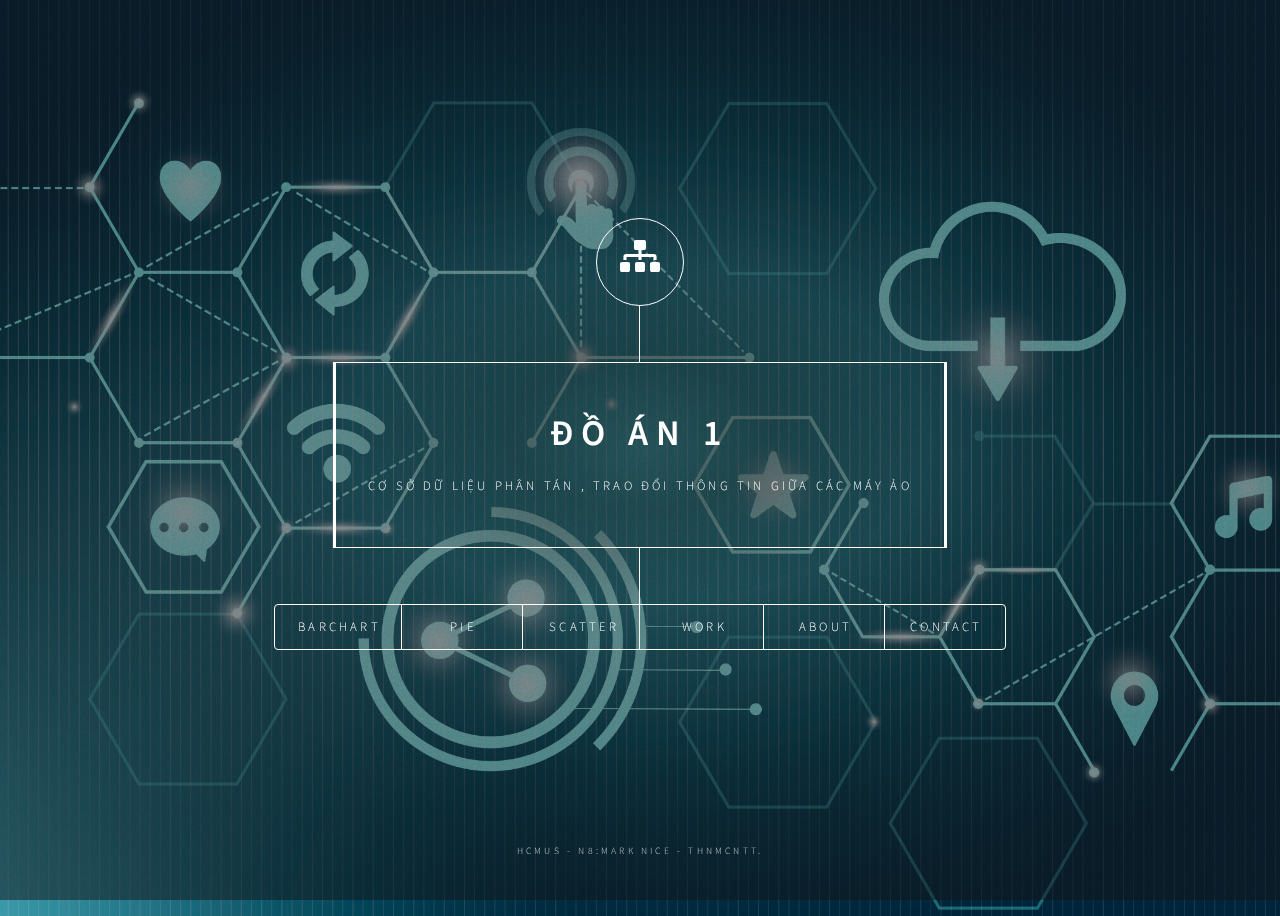
<file: html5up-dimension/index.html>
<!DOCTYPE HTML>
<!--
	Dimension by HTML5 UP
	html5up.net | @ajlkn
	Free for personal and commercial use under the CCA 3.0 license (html5up.net/license)
-->
<html>
	<head>
		<title>NMCNTT-SHOWOFF</title>
		<meta charset="utf-8" />
		<meta name="viewport" content="width=device-width, initial-scale=1, user-scalable=no" />
		<link rel="stylesheet" href="assets/css/main.css" />
		<noscript><link rel="stylesheet" href="assets/css/noscript.css" /></noscript>
	</head>
	<body class="is-preload">

		<!-- Wrapper -->
			<div id="wrapper">

				<!-- Header -->
					<header id="header">
						<div class="logo">
							<i class="fas fa-sitemap fa-spin fa-2x"></i>
						</div>
						<div class="content">
							<div class="inner">
								<h1>Đồ án 1</h1>
								<p>Cơ sở dữ liệu phân tán , trao đổi thông tin giữa các máy ảo</p>
							</div>
						</div>
						<nav>
							<ul>
								<li><a href="#Barchart">Barchart</a></li>
								<li><a href="#Pie">Pie</a></li>
								<li><a href="#Scatterplot">Scatter</a></li>
								<li><a href="#work">Work</a></li>
								<li><a href="#about">About</a></li>
								<li><a href="#contact">Contact</a></li>
								<!--<li><a href="#elements">Elements</a></li>-->
							</ul>
						</nav>
					</header>

				<!-- Main -->
					<div id="main">

						<!-- Pie -->
							<article id="Pie">
								<h2 class="major">Pie</h2>
								<span class="image main">
									<img src="images/pie.png" alt="" class="zoom" />
								</span>
								<p>Biểu đồ tròn tổng số lượng sách.</p>
							</article>

						<!-- Barchart -->
							<article id="Barchart">
								<h2 class="major">Barchart</h2>
								<span class="image main"><img src="images/barchart.png" alt="" class="zoom" /></span>
								<p>Biểu đồ cột số lượng sách theo mỗi chủ đề </p>
							</article>

							<!-- Scatterplot -->
								<article id="Scatterplot">
									<h2 class="major">Scatterplot</h2>
									<span class="image main"><img src="images/scatterplot.png" alt="" class="zoom" /></span>
									<p>Aenean ornare velit lacus, ac varius enim ullamcorper eu. Proin aliquam facilisis ante interdum congue. Integer mollis, nisl amet convallis, porttitor magna ullamcorper, amet egestas mauris. Ut magna finibus nisi nec lacinia. Nam maximus erat id euismod egestas. By the way, check out my <a href="#work">awesome work</a>.</p>
									<p>Lorem ipsum dolor sit amet, consectetur adipiscing elit. Duis dapibus rutrum facilisis. Class aptent taciti sociosqu ad litora torquent per conubia nostra, per inceptos himenaeos. Etiam tristique libero eu nibh porttitor fermentum. Nullam venenatis erat id vehicula viverra. Nunc ultrices eros ut ultricies condimentum. Mauris risus lacus, blandit sit amet venenatis non, bibendum vitae dolor. Nunc lorem mauris, fringilla in aliquam at, euismod in lectus. Pellentesque habitant morbi tristique senectus et netus et malesuada fames ac turpis egestas. In non lorem sit amet elit placerat maximus. Pellentesque aliquam maximus risus, vel sed vehicula.</p>
								</article>

						<!-- Work -->
							<article id="work">
								<h2 class="major">Công Việc</h2>
								<span class="image main"><img src="images/pic02.jpg" alt="" /></span>
								<span class="image main"><img src="images/pic01.jpg" alt="" /></span>
								<p>Ở đây Chính sẽ ghi công việc của các thành viên trong tuần ra và cái ảnh khúc trên fix được </p>
							</article>

						<!-- About -->
							<article id="about">
								<h2 class="major">Tiến trình công việc</h2>
								<span class="image main"><img src="images/pic03.jpg" alt="" /></span>
								<p>Ở đây t nghĩ sẽ ghi tiến trình công việc.</p>
							</article>

						<!-- Contact -->
							<article id="contact">
								<h2 class="major">Scrum Master</h2>
								<form method="post" action="#">
									<div class="fields">
										<div class="field half">
											<label for="name">Name</label>
											<input type="text" name="name" id="name" placeholder="Đinh Minh Chính" disabled/>
										</div>
										<div class="field half">
											<img  src="images/dinhminhchinh.jpg" alt="Avatar" class="rounded-corners" />
										</div>
										<div class="field">
											<label for="message">Fact</label>
											<textarea name="message" id="message" rows="1" disabled>Kẻ huỷ diệt CTDL 21KDL1</textarea>
										</div>
									</div>
								</form>
								<ul class="icons">
									<li><a href="#" class="icon brands fa-twitter"><span class="label">Twitter</span></a></li>
									<li><a href="#" class="icon brands fa-facebook-f"><span class="label">Facebook</span></a></li>
									<li><a href="#" class="icon brands fa-instagram"><span class="label">Instagram</span></a></li>
									<li><a href="#" class="icon brands fa-github"><span class="label">GitHub</span></a></li>
								</ul>
							</article>

							<!-- Contact -->
								<article id="contact">
									<h2 class="major">Main dev </h2>
									<form method="post" action="#">
										<div class="fields">
											<div class="field half">
												<label for="name">Name</label>
												<input type="text" name="name" id="name" placeholder="Nguyễn Phúc Gia Nghi" disabled/>
											</div>
											<div class="field half">
												<img  src="images/nguyenphucgianghi.jpg" alt="Avatar" class="rounded-corners" />
											</div>
											<div class="field">
												<label for="message">Fact</label>
												<textarea name="message" id="message" rows="1" disabled>Sinh viên năm nhất tại Đại học Khoa học Tự nhiên - ĐHQG TP.HCM Đam mê Data mining và Science Research</textarea>
											</div>
										</div>
									</form>
									<ul class="icons">
										<li><a href="#" class="icon brands fa-facebook-f"><span class="label">Facebook</span></a></li>
										<li><a href="#" class="icon brands fa-github"><span class="label">GitHub</span></a></li>
										<li><a href="#" class="icon brands fa-kaggle"><span class="label">Kaggle</span></a></li>
										<li><a href="#" class="icon brands fa-linkedin"><span class="label">LinkedIn</span></a></li>
									</ul>
								</article>

								<!-- Contact -->
									<article id="contact">
										<h2 class="major">Tester</h2>
										<form method="post" action="#">
											<div class="fields">
												<div class="field half">
													<label for="name">Name</label>
													<input type="text" name="name" id="name" placeholder="Phạm Nhật Hào" disabled/>
												</div>
												<div class="field half">
													<img  src="images/phamnhathao.jpg" alt="Avatar" class="rounded-corners" />
												</div>
												<div class="field">
													<label for="message">Fact</label>
													<textarea name="message" id="message" rows="1" disabled>Sinh viên năm nhất tại Đại học Khoa học Tự nhiên - ĐHQG TP.HCM Đam mê Machine learning và Deeplearning</textarea>
												</div>
											</div>
										</form>
										<ul class="icons">
											<li><a href="#" class="icon brands fa-facebook-f"><span class="label">Facebook</span></a></li>
											<li><a href="#" class="icon brands fa-github"><span class="label">GitHub</span></a></li>
											<li><a href="#" class="icon brands fa-kaggle"><span class="label">Kaggle</span></a></li>
										</ul>
									</article>
					</div>

				<!-- Footer -->
					<footer id="footer">
						<p class="copyright">HCMUS - N8:Mark Nice - THNMCNTT</a>.</p>
					</footer>

			</div>

		<!-- BG -->
			<div id="bg"></div>

		<!-- Scripts -->
			<script src="assets/js/jquery.min.js"></script>
			<script src="assets/js/browser.min.js"></script>
			<script src="assets/js/breakpoints.min.js"></script>
			<script src="assets/js/util.js"></script>
			<script src="assets/js/main.js"></script>

	</body>
</html>
</file>
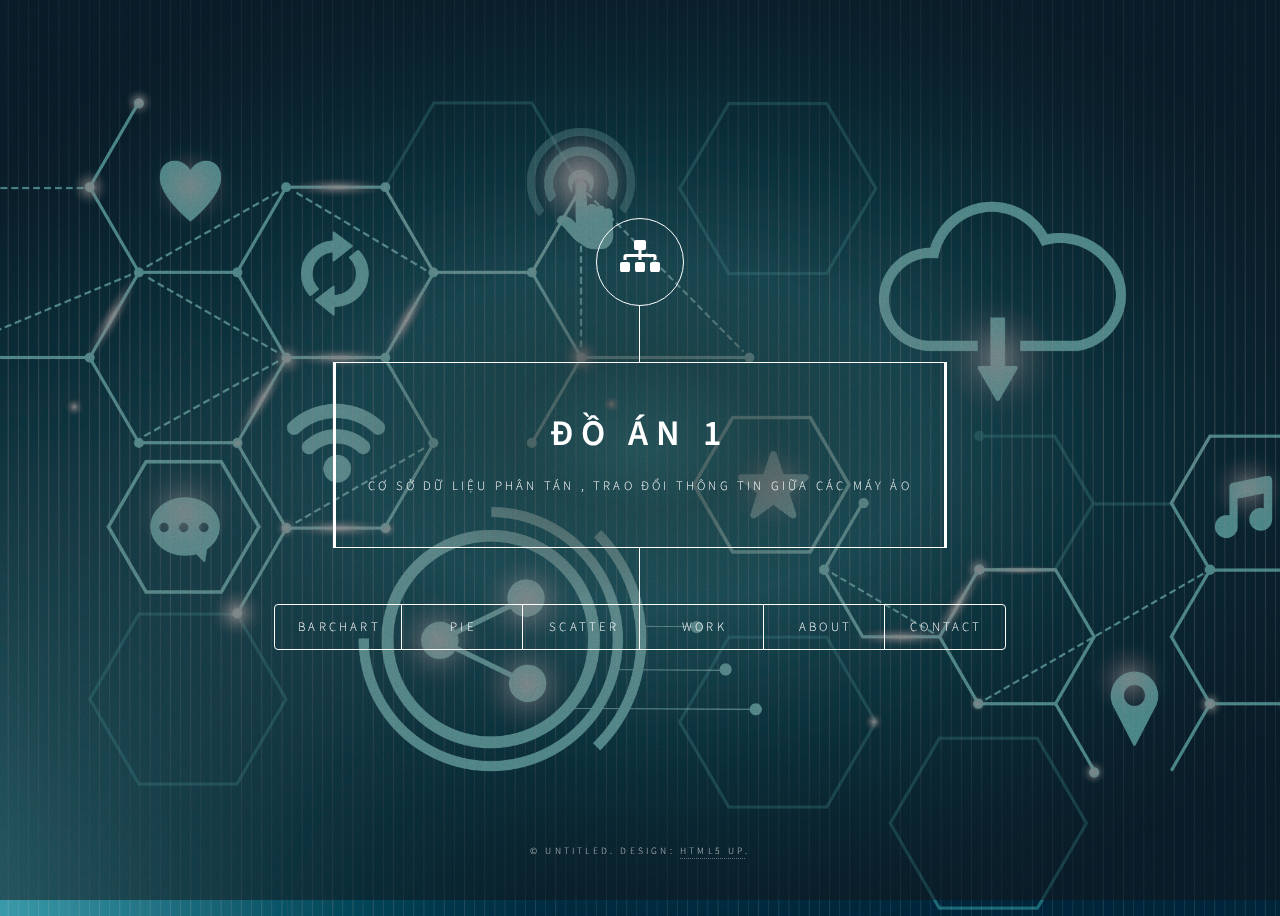
<file: Đồ án 1/html5up-dimension/index.html>
<!DOCTYPE HTML>
<!--
	Dimension by HTML5 UP
	html5up.net | @ajlkn
	Free for personal and commercial use under the CCA 3.0 license (html5up.net/license)
-->
<html>
	<head>
		<title>NMCNTT-SHOWOFF</title>
		<meta charset="utf-8" />
		<meta name="viewport" content="width=device-width, initial-scale=1, user-scalable=no" />
		<link rel="stylesheet" href="assets/css/main.css" />
		<noscript><link rel="stylesheet" href="assets/css/noscript.css" /></noscript>
	</head>
	<body class="is-preload">

		<!-- Wrapper -->
			<div id="wrapper">

				<!-- Header -->
					<header id="header">
						<div class="logo">
							<i class="fas fa-sitemap fa-spin fa-2x"></i>
						</div>
						<div class="content">
							<div class="inner">
								<h1>Đồ án 1</h1>
								<p>Cơ sở dữ liệu phân tán , trao đổi thông tin giữa các máy ảo</p>
							</div>
						</div>
						<nav>
							<ul>
								<li><a href="#Barchart">Barchart</a></li>
								<li><a href="#Pie">Pie</a></li>
								<li><a href="#Scatterplot">Scatter</a></li>
								<li><a href="#work">Work</a></li>
								<li><a href="#about">About</a></li>
								<li><a href="#contact">Contact</a></li>
								<!--<li><a href="#elements">Elements</a></li>-->
							</ul>
						</nav>
					</header>

				<!-- Main -->
					<div id="main">

						<!-- Pie -->
							<article id="Pie">
								<h2 class="major">Pie</h2>
								<span class="image main">
									<img src="images/pie.png" alt="" class="zoom" />
								</span>
								<p>Aenean ornare velit lacus, ac varius enim ullamcorper eu. Proin aliquam facilisis ante interdum congue. Integer mollis, nisl amet convallis, porttitor magna ullamcorper, amet egestas mauris. Ut magna finibus nisi nec lacinia. Nam maximus erat id euismod egestas. By the way, check out my <a href="#work">awesome work</a>.</p>
								<p>Lorem ipsum dolor sit amet, consectetur adipiscing elit. Duis dapibus rutrum facilisis. Class aptent taciti sociosqu ad litora torquent per conubia nostra, per inceptos himenaeos. Etiam tristique libero eu nibh porttitor fermentum. Nullam venenatis erat id vehicula viverra. Nunc ultrices eros ut ultricies condimentum. Mauris risus lacus, blandit sit amet venenatis non, bibendum vitae dolor. Nunc lorem mauris, fringilla in aliquam at, euismod in lectus. Pellentesque habitant morbi tristique senectus et netus et malesuada fames ac turpis egestas. In non lorem sit amet elit placerat maximus. Pellentesque aliquam maximus risus, vel sed vehicula.</p>
							</article>

						<!-- Barchart -->
							<article id="Barchart">
								<h2 class="major">Barchart</h2>
								<span class="image main"><img src="images/barchart.png" alt="" class="zoom" /></span>
								<p>Aenean ornare velit lacus, ac varius enim ullamcorper eu. Proin aliquam facilisis ante interdum congue. Integer mollis, nisl amet convallis, porttitor magna ullamcorper, amet egestas mauris. Ut magna finibus nisi nec lacinia. Nam maximus erat id euismod egestas. By the way, check out my <a href="#work">awesome work</a>.</p>
								<p>Lorem ipsum dolor sit amet, consectetur adipiscing elit. Duis dapibus rutrum facilisis. Class aptent taciti sociosqu ad litora torquent per conubia nostra, per inceptos himenaeos. Etiam tristique libero eu nibh porttitor fermentum. Nullam venenatis erat id vehicula viverra. Nunc ultrices eros ut ultricies condimentum. Mauris risus lacus, blandit sit amet venenatis non, bibendum vitae dolor. Nunc lorem mauris, fringilla in aliquam at, euismod in lectus. Pellentesque habitant morbi tristique senectus et netus et malesuada fames ac turpis egestas. In non lorem sit amet elit placerat maximus. Pellentesque aliquam maximus risus, vel sed vehicula.</p>
							</article>

							<!-- Scatterplot -->
								<article id="Scatterplot">
									<h2 class="major">Scatterplot</h2>
									<span class="image main"><img src="images/scatterplot.png" alt="" class="zoom" /></span>
									<p>Aenean ornare velit lacus, ac varius enim ullamcorper eu. Proin aliquam facilisis ante interdum congue. Integer mollis, nisl amet convallis, porttitor magna ullamcorper, amet egestas mauris. Ut magna finibus nisi nec lacinia. Nam maximus erat id euismod egestas. By the way, check out my <a href="#work">awesome work</a>.</p>
									<p>Lorem ipsum dolor sit amet, consectetur adipiscing elit. Duis dapibus rutrum facilisis. Class aptent taciti sociosqu ad litora torquent per conubia nostra, per inceptos himenaeos. Etiam tristique libero eu nibh porttitor fermentum. Nullam venenatis erat id vehicula viverra. Nunc ultrices eros ut ultricies condimentum. Mauris risus lacus, blandit sit amet venenatis non, bibendum vitae dolor. Nunc lorem mauris, fringilla in aliquam at, euismod in lectus. Pellentesque habitant morbi tristique senectus et netus et malesuada fames ac turpis egestas. In non lorem sit amet elit placerat maximus. Pellentesque aliquam maximus risus, vel sed vehicula.</p>
								</article>

						<!-- Work -->
							<article id="work">
								<h2 class="major">Công Việc</h2>
								<span class="image main"><img src="images/pic02.jpg" alt="" /></span>
								<span class="image main"><img src="images/pic01.jpg" alt="" /></span>
								<p>Ở đây Chính sẽ ghi công việc của các thành viên trong tuần ra và cái ảnh khúc trên fix được </p>
							</article>

						<!-- About -->
							<article id="about">
								<h2 class="major">Tiến trình công việc</h2>
								<span class="image main"><img src="images/pic03.jpg" alt="" /></span>
								<p>Ở đây t nghĩ sẽ ghi tiến trình công việc.</p>
							</article>

						<!-- Contact -->
							<article id="contact">
								<h2 class="major">Scrum Master</h2>
								<form method="post" action="#">
									<div class="fields">
										<div class="field half">
											<label for="name">Name</label>
											<input type="text" name="name" id="name" placeholder="Đinh Minh Chính" disabled/>
										</div>
										<div class="field half">
											<img  src="images/dinhminhchinh.jpg" alt="Avatar" class="rounded-corners" />
										</div>
										<div class="field">
											<label for="message">Fact</label>
											<textarea name="message" id="message" rows="1" disabled>Kẻ huỷ diệt CTDL 21KDL1</textarea>
										</div>
									</div>
								</form>
								<ul class="icons">
									<li><a href="#" class="icon brands fa-twitter"><span class="label">Twitter</span></a></li>
									<li><a href="#" class="icon brands fa-facebook-f"><span class="label">Facebook</span></a></li>
									<li><a href="#" class="icon brands fa-instagram"><span class="label">Instagram</span></a></li>
									<li><a href="#" class="icon brands fa-github"><span class="label">GitHub</span></a></li>
								</ul>
							</article>

							<!-- Contact -->
								<article id="contact">
									<h2 class="major">Main dev </h2>
									<form method="post" action="#">
										<div class="fields">
											<div class="field half">
												<label for="name">Name</label>
												<input type="text" name="name" id="name" placeholder="Nguyễn Phúc Gia Nghi" disabled/>
											</div>
											<div class="field half">
												<img  src="images/nguyenphucgianghi.jpg" alt="Avatar" class="rounded-corners" />
											</div>
											<div class="field">
												<label for="message">Fact</label>
												<textarea name="message" id="message" rows="1" disabled>Sinh viên năm nhất tại Đại học Khoa học Tự nhiên - ĐHQG TP.HCM Đam mê Data mining và Science Research</textarea>
											</div>
										</div>
									</form>
									<ul class="icons">
										<li><a href="#" class="icon brands fa-facebook-f"><span class="label">Facebook</span></a></li>
										<li><a href="#" class="icon brands fa-github"><span class="label">GitHub</span></a></li>
										<li><a href="#" class="icon brands fa-kaggle"><span class="label">Kaggle</span></a></li>
										<li><a href="#" class="icon brands fa-linkedin"><span class="label">LinkedIn</span></a></li>
									</ul>
								</article>

								<!-- Contact -->
									<article id="contact">
										<h2 class="major">Tester</h2>
										<form method="post" action="#">
											<div class="fields">
												<div class="field half">
													<label for="name">Name</label>
													<input type="text" name="name" id="name" placeholder="Phạm Nhật Hào" disabled/>
												</div>
												<div class="field half">
													<img  src="images/phamnhathao.jpg" alt="Avatar" class="rounded-corners" />
												</div>
												<div class="field">
													<label for="message">Fact</label>
													<textarea name="message" id="message" rows="1" disabled>Sinh viên năm nhất tại Đại học Khoa học Tự nhiên - ĐHQG TP.HCM Đam mê Machine learning và Deeplearning</textarea>
												</div>
											</div>
										</form>
										<ul class="icons">
											<li><a href="#" class="icon brands fa-facebook-f"><span class="label">Facebook</span></a></li>
											<li><a href="#" class="icon brands fa-github"><span class="label">GitHub</span></a></li>
											<li><a href="#" class="icon brands fa-kaggle"><span class="label">Kaggle</span></a></li>
										</ul>
									</article>


						<!-- Elements -->
							<article id="elements">
								<h2 class="major">Elements</h2>

								<section>
									<h3 class="major">Text</h3>
									<p>This is <b>bold</b> and this is <strong>strong</strong>. This is <i>italic</i> and this is <em>emphasized</em>.
									This is <sup>superscript</sup> text and this is <sub>subscript</sub> text.
									This is <u>underlined</u> and this is code: <code>for (;;) { ... }</code>. Finally, <a href="#">this is a link</a>.</p>
									<hr />
									<h2>Heading Level 2</h2>
									<h3>Heading Level 3</h3>
									<h4>Heading Level 4</h4>
									<h5>Heading Level 5</h5>
									<h6>Heading Level 6</h6>
									<hr />
									<h4>Blockquote</h4>
									<blockquote>Fringilla nisl. Donec accumsan interdum nisi, quis tincidunt felis sagittis eget tempus euismod. Vestibulum ante ipsum primis in faucibus vestibulum. Blandit adipiscing eu felis iaculis volutpat ac adipiscing accumsan faucibus. Vestibulum ante ipsum primis in faucibus lorem ipsum dolor sit amet nullam adipiscing eu felis.</blockquote>
									<h4>Preformatted</h4>
									<pre><code>i = 0;

while (!deck.isInOrder()) {
    print 'Iteration ' + i;
    deck.shuffle();
    i++;
}

print 'It took ' + i + ' iterations to sort the deck.';</code></pre>
								</section>

								<section>
									<h3 class="major">Lists</h3>

									<h4>Unordered</h4>
									<ul>
										<li>Dolor pulvinar etiam.</li>
										<li>Sagittis adipiscing.</li>
										<li>Felis enim feugiat.</li>
									</ul>

									<h4>Alternate</h4>
									<ul class="alt">
										<li>Dolor pulvinar etiam.</li>
										<li>Sagittis adipiscing.</li>
										<li>Felis enim feugiat.</li>
									</ul>

									<h4>Ordered</h4>
									<ol>
										<li>Dolor pulvinar etiam.</li>
										<li>Etiam vel felis viverra.</li>
										<li>Felis enim feugiat.</li>
										<li>Dolor pulvinar etiam.</li>
										<li>Etiam vel felis lorem.</li>
										<li>Felis enim et feugiat.</li>
									</ol>
									<h4>Icons</h4>
									<ul class="icons">
										<li><a href="#" class="icon brands fa-twitter"><span class="label">Twitter</span></a></li>
										<li><a href="#" class="icon brands fa-facebook-f"><span class="label">Facebook</span></a></li>
										<li><a href="#" class="icon brands fa-instagram"><span class="label">Instagram</span></a></li>
										<li><a href="#" class="icon brands fa-github"><span class="label">Github</span></a></li>
									</ul>

									<h4>Actions</h4>
									<ul class="actions">
										<li><a href="#" class="button primary">Default</a></li>
										<li><a href="#" class="button">Default</a></li>
									</ul>
									<ul class="actions stacked">
										<li><a href="#" class="button primary">Default</a></li>
										<li><a href="#" class="button">Default</a></li>
									</ul>
								</section>

								<section>
									<h3 class="major">Table</h3>
									<h4>Default</h4>
									<div class="table-wrapper">
										<table>
											<thead>
												<tr>
													<th>Name</th>
													<th>Description</th>
													<th>Price</th>
												</tr>
											</thead>
											<tbody>
												<tr>
													<td>Item One</td>
													<td>Ante turpis integer aliquet porttitor.</td>
													<td>29.99</td>
												</tr>
												<tr>
													<td>Item Two</td>
													<td>Vis ac commodo adipiscing arcu aliquet.</td>
													<td>19.99</td>
												</tr>
												<tr>
													<td>Item Three</td>
													<td> Morbi faucibus arcu accumsan lorem.</td>
													<td>29.99</td>
												</tr>
												<tr>
													<td>Item Four</td>
													<td>Vitae integer tempus condimentum.</td>
													<td>19.99</td>
												</tr>
												<tr>
													<td>Item Five</td>
													<td>Ante turpis integer aliquet porttitor.</td>
													<td>29.99</td>
												</tr>
											</tbody>
											<tfoot>
												<tr>
													<td colspan="2"></td>
													<td>100.00</td>
												</tr>
											</tfoot>
										</table>
									</div>

									<h4>Alternate</h4>
									<div class="table-wrapper">
										<table class="alt">
											<thead>
												<tr>
													<th>Name</th>
													<th>Description</th>
													<th>Price</th>
												</tr>
											</thead>
											<tbody>
												<tr>
													<td>Item One</td>
													<td>Ante turpis integer aliquet porttitor.</td>
													<td>29.99</td>
												</tr>
												<tr>
													<td>Item Two</td>
													<td>Vis ac commodo adipiscing arcu aliquet.</td>
													<td>19.99</td>
												</tr>
												<tr>
													<td>Item Three</td>
													<td> Morbi faucibus arcu accumsan lorem.</td>
													<td>29.99</td>
												</tr>
												<tr>
													<td>Item Four</td>
													<td>Vitae integer tempus condimentum.</td>
													<td>19.99</td>
												</tr>
												<tr>
													<td>Item Five</td>
													<td>Ante turpis integer aliquet porttitor.</td>
													<td>29.99</td>
												</tr>
											</tbody>
											<tfoot>
												<tr>
													<td colspan="2"></td>
													<td>100.00</td>
												</tr>
											</tfoot>
										</table>
									</div>
								</section>

								<section>
									<h3 class="major">Buttons</h3>
									<ul class="actions">
										<li><a href="#" class="button primary">Primary</a></li>
										<li><a href="#" class="button">Default</a></li>
									</ul>
									<ul class="actions">
										<li><a href="#" class="button">Default</a></li>
										<li><a href="#" class="button small">Small</a></li>
									</ul>
									<ul class="actions">
										<li><a href="#" class="button primary icon solid fa-download">Icon</a></li>
										<li><a href="#" class="button icon solid fa-download">Icon</a></li>
									</ul>
									<ul class="actions">
										<li><span class="button primary disabled">Disabled</span></li>
										<li><span class="button disabled">Disabled</span></li>
									</ul>
								</section>

								<section>
									<h3 class="major">Form</h3>
									<form method="post" action="#">
										<div class="fields">
											<div class="field half">
												<label for="demo-name">Name</label>
												<input type="text" name="demo-name" id="demo-name" value="" placeholder="Jane Doe" />
											</div>
											<div class="field half">
												<label for="demo-email">Email</label>
												<input type="email" name="demo-email" id="demo-email" value="" placeholder="jane@untitled.tld" />
											</div>
											<div class="field">
												<label for="demo-category">Category</label>
												<select name="demo-category" id="demo-category">
													<option value="">-</option>
													<option value="1">Manufacturing</option>
													<option value="1">Shipping</option>
													<option value="1">Administration</option>
													<option value="1">Human Resources</option>
												</select>
											</div>
											<div class="field half">
												<input type="radio" id="demo-priority-low" name="demo-priority" checked>
												<label for="demo-priority-low">Low</label>
											</div>
											<div class="field half">
												<input type="radio" id="demo-priority-high" name="demo-priority">
												<label for="demo-priority-high">High</label>
											</div>
											<div class="field half">
												<input type="checkbox" id="demo-copy" name="demo-copy">
												<label for="demo-copy">Email me a copy</label>
											</div>
											<div class="field half">
												<input type="checkbox" id="demo-human" name="demo-human" checked>
												<label for="demo-human">Not a robot</label>
											</div>
											<div class="field">
												<label for="demo-message">Message</label>
												<textarea name="demo-message" id="demo-message" placeholder="Enter your message" rows="6"></textarea>
											</div>
										</div>
										<ul class="actions">
											<li><input type="submit" value="Send Message" class="primary" /></li>
											<li><input type="reset" value="Reset" /></li>
										</ul>
									</form>
								</section>

							</article>

					</div>

				<!-- Footer -->
					<footer id="footer">
						<p class="copyright">&copy; Untitled. Design: <a href="https://html5up.net">HTML5 UP</a>.</p>
					</footer>

			</div>

		<!-- BG -->
			<div id="bg"></div>

		<!-- Scripts -->
			<script src="assets/js/jquery.min.js"></script>
			<script src="assets/js/browser.min.js"></script>
			<script src="assets/js/breakpoints.min.js"></script>
			<script src="assets/js/util.js"></script>
			<script src="assets/js/main.js"></script>

	</body>
</html>
</file>
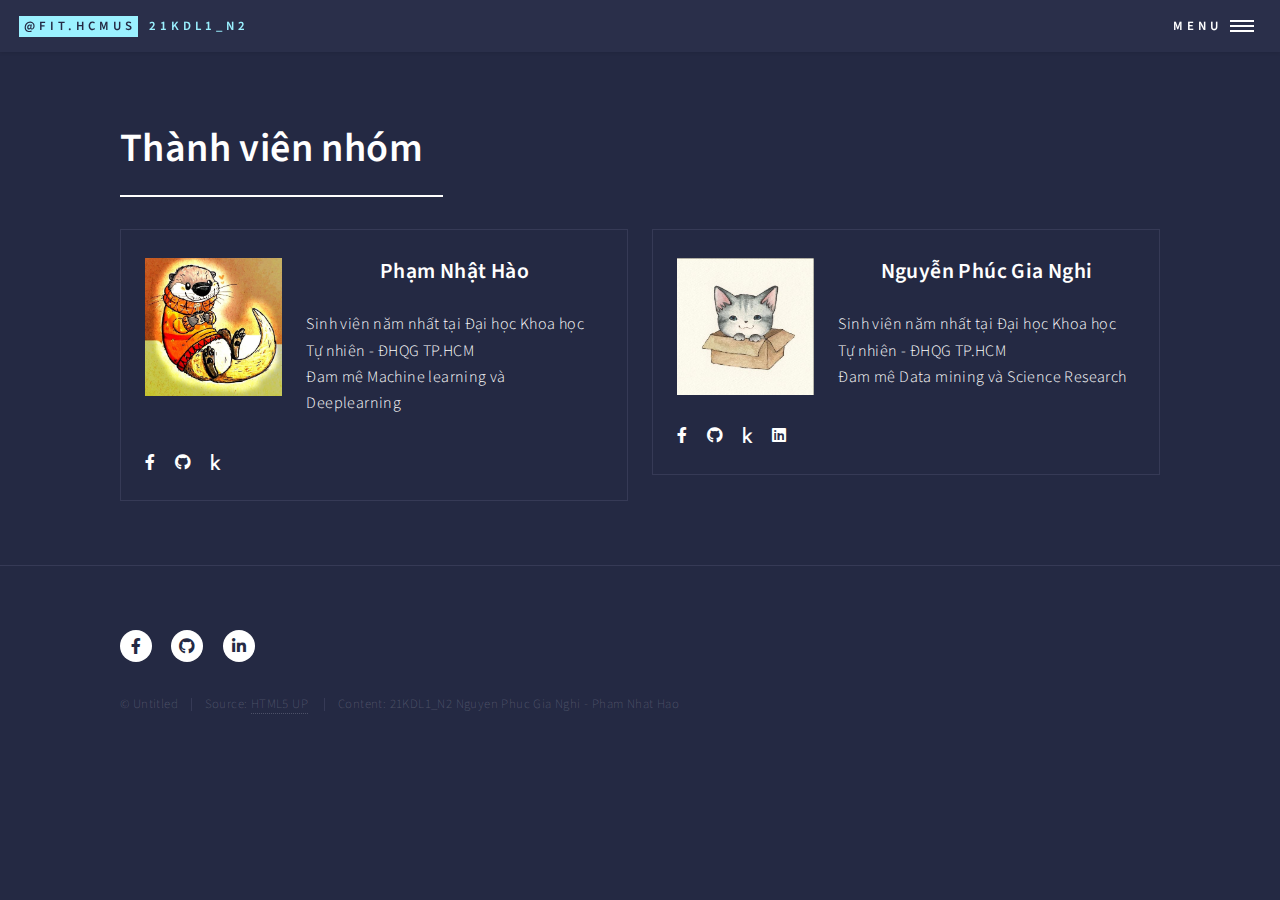
<file: Tuần 1/so sánh MC Word online và offline/about_us.html>
<!DOCTYPE HTML>
<!--
	Forty by HTML5 UP
	html5up.net | @ajlkn
	Free for personal and commercial use under the CCA 3.0 license (html5up.net/license)
-->
<html>
	<head>
		<title>So sánh Microsoft Word online và offline</title>
		<meta charset="utf-8" />
		<meta name="viewport" content="width=device-width, initial-scale=1, user-scalable=no" />
		<link rel="stylesheet" href="assets/css/main.css" />
		<noscript><link rel="stylesheet" href="assets/css/noscript.css" /></noscript>
	</head>
	<body class="is-preload">

		<!-- Wrapper -->
			<div id="wrapper">

				<!-- Header -->
					<header id="header">
						<a href="index.html" class="logo"><strong>@fit.hcmus</strong> <span>21KDL1_N2</span></a>
						<nav>
							<a href="#menu">Menu</a>
						</nav>
					</header>

				<!-- Menu -->
					<!-- Menu -->
					<nav id="menu">
						<ul class="links">
							<li><a href="index.html">Home</a></li>
							<li><a href="What_is_MSWord.html">Microsoft Word là gì?</a></li>
							<li><a href="MSWord_online.html">Microsoft Word online</a></li>
							<li><a href="compare.html">So sánh Microsoft Word online và offline</a></li>
						</ul>
						<ul class="actions stacked">
							<li><a href="#one" class="button primary fit">Get Started</a></li>
							<li><a href="about_us.html" class="button fit">About us</a></li>
						</ul>
					</nav>

				<!-- Main -->
                <div id="main" class="alt">

                    <!-- One -->
                        <section id="one">
                            <div class="inner">
                                <header class="major">
                                    <h1>Thành viên nhóm</h1>
                                </header>

                                <!-- Content -->
                                    <div class="row">
                                        <div class="col-6 col-12-small">
                                            <div class = "box">
                                                <span class="image left"><img src="images/phamnhathao.png" alt="" /></span>
                                                <h3 style="text-align:center">Phạm Nhật Hào</h3>
                                                <p>Sinh viên năm nhất tại Đại học Khoa học Tự nhiên - ĐHQG TP.HCM<br>Đam mê Machine learning và Deeplearning</p>
                                                <ul class="icons">
													<li><a href="https://www.facebook.com/profile.php?id=100009348595103" class="icon brands fa-facebook-f"><span class="label">Facebook</span></a></li>
						    						<li><a href="https://github.com/Pn7Hao" class="icon brands fa-github"><span class="label">Github</span></a></li>
													<li><a href="https://www.kaggle.com/letmeknow" class="icon brands fa-kaggle"><span class="label">Kaggle</span></a></li>
                                                </ul>
                                            </div>
                                        </div>
                                        <div class="col-6 col-12-small">
                                            <div class = "box">
                                                <span class="image left"><img src="images/nghideptrai.png" alt="" /></span>
                                                <h3 style="text-align:center">Nguyễn Phúc Gia Nghi</h3>
                                                <p>Sinh viên năm nhất tại Đại học Khoa học Tự nhiên - ĐHQG TP.HCM<br>Đam mê Data mining và Science Research</p>
                                                <ul class="icons">
                                                    <li><a href="https://www.facebook.com/nghi.gia.779642" class="icon brands fa-facebook-f"><span class="label">Facebook</span></a></li>
                                                    <li><a href="https://github.com/nprm1243" class="icon brands fa-github"><span class="label">Github</span></a></li>
                                                    <li><a href="https://www.kaggle.com/nghigia" class="icon brands fa-kaggle"><span class="label">Kaggle</span></a></li>
                                                    <li><a href="https://www.linkedin.com/in/nghi-gia-907162217/" class="icon brands fa-linkedin"><span class="label">LinkedIn</span></a></li>
                                                </ul>
                                            </div>
                                        </div>
                                    </div>
                            </div>
                        </section>
                </div>
                                
				<!-- Footer -->
                <footer id="footer">
                    <div class="inner">
                        <ul class="icons">
                            <li><a href="https://www.facebook.com/profile.php?id=100009348595103" class="icon brands alt fa-facebook-f"><span class="label">Facebook</span></a></li>
                            <li><a href="https://github.com/nprm1243/TH-NMCNTT/tree/main/Tu%E1%BA%A7n%201/so%20s%C3%A1nh%20MC%20Word%20online%20v%C3%A0%20offline" class="icon brands alt fa-github"><span class="label">GitHub</span></a></li>
                            <li><a href="https://www.linkedin.com/in/nghi-gia-907162217/" class="icon brands alt fa-linkedin-in"><span class="label">LinkedIn</span></a></li>
                        </ul>
                        <ul class="copyright">
                            <li>&copy; Untitled</li><li>Source: <a href="https://html5up.net">HTML5 UP</a></li> <li>Content: 21KDL1_N2 Nguyen Phuc Gia Nghi - Pham Nhat Hao</li>
                        </ul>
                    </div>
                </footer>

			</div>

		<!-- Scripts -->
			<script src="assets/js/jquery.min.js"></script>
			<script src="assets/js/jquery.scrolly.min.js"></script>
			<script src="assets/js/jquery.scrollex.min.js"></script>
			<script src="assets/js/browser.min.js"></script>
			<script src="assets/js/breakpoints.min.js"></script>
			<script src="assets/js/util.js"></script>
			<script src="assets/js/main.js"></script>

	</body>
</html>
</file>
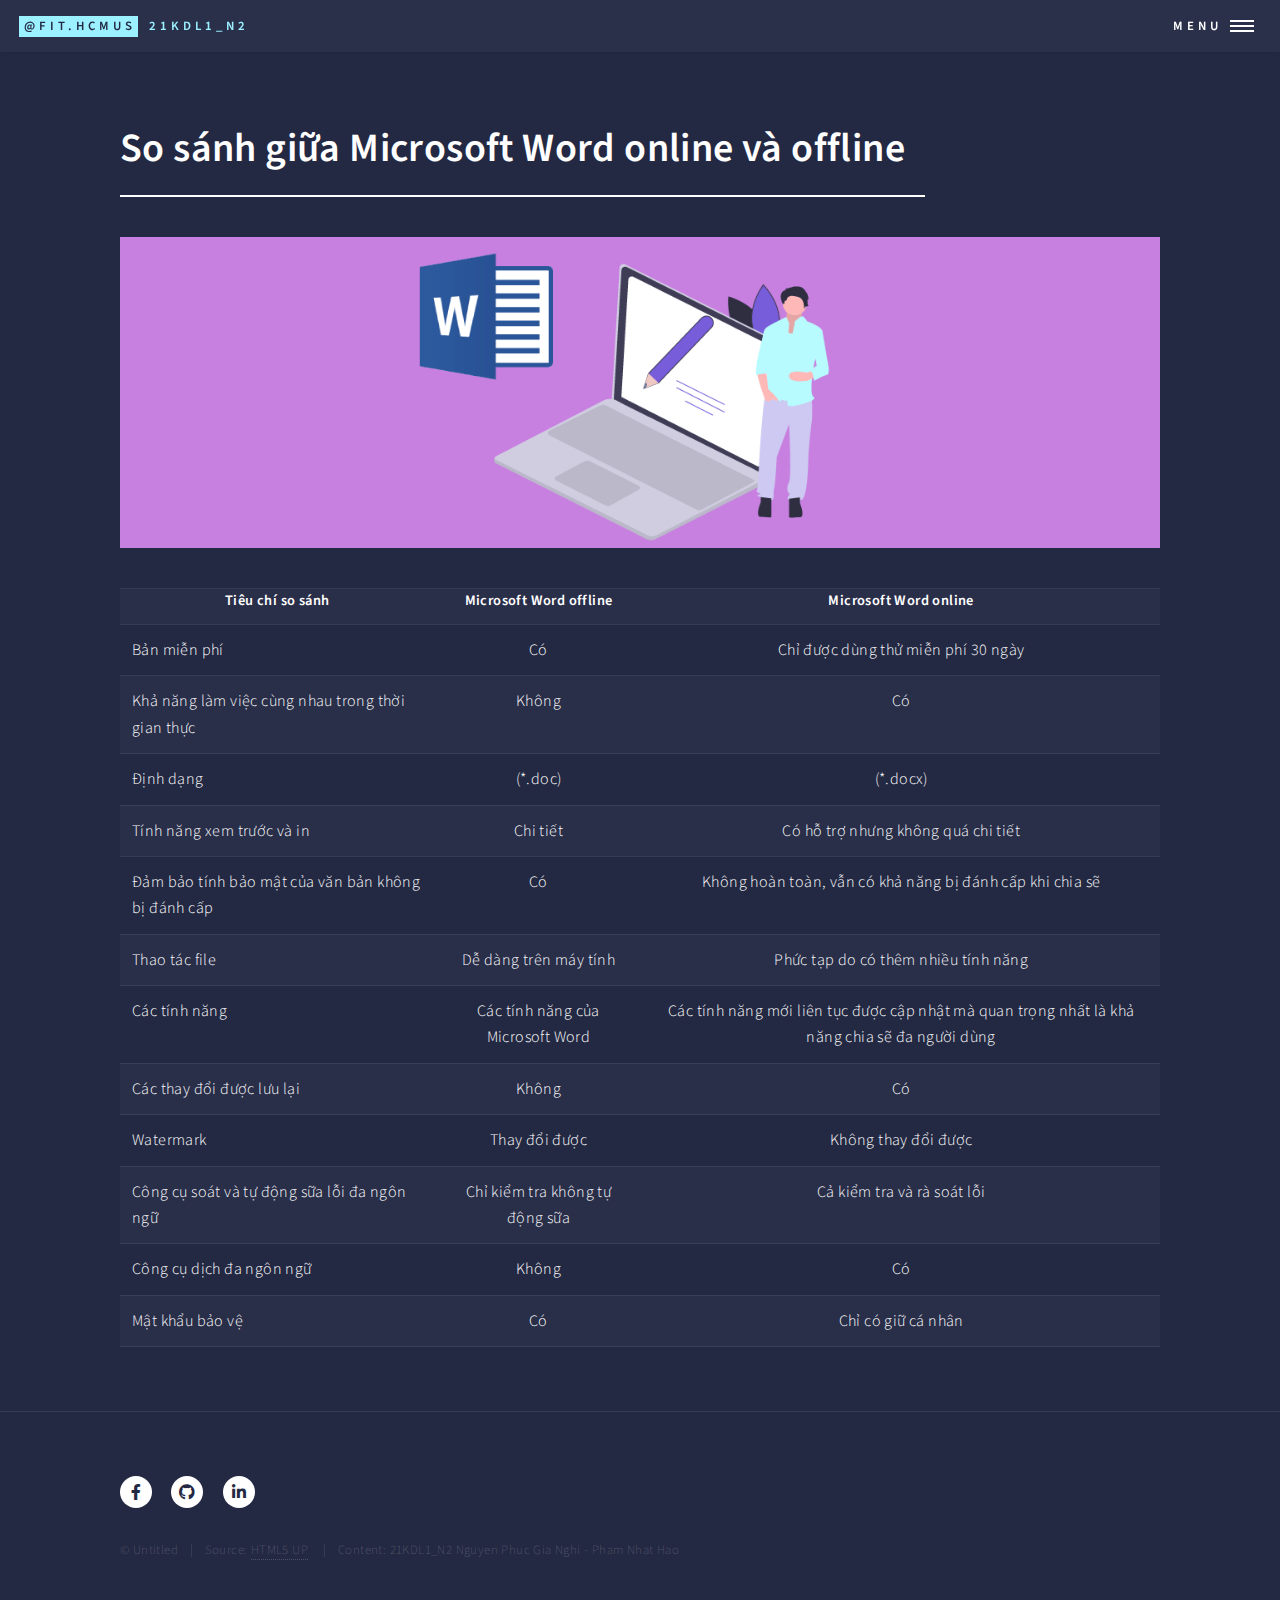
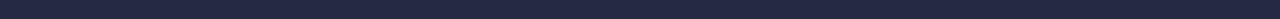
<file: Tuần 1/so sánh MC Word online và offline/compare.html>
<!DOCTYPE HTML>
<!--
	Forty by HTML5 UP
	html5up.net | @ajlkn
	Free for personal and commercial use under the CCA 3.0 license (html5up.net/license)
-->
<html>
	<head>
		<title>So sánh Microsoft Word online và offline</title>
		<meta charset="utf-8" />
		<meta name="viewport" content="width=device-width, initial-scale=1, user-scalable=no" />
		<link rel="stylesheet" href="assets/css/main.css" />
		<noscript><link rel="stylesheet" href="assets/css/noscript.css" /></noscript>
	</head>
	<body class="is-preload">

		<!-- Wrapper -->
			<div id="wrapper">

				<!-- Header -->
					<header id="header">
						<a href="index.html" class="logo"><strong>@fit.hcmus</strong> <span>21KDL1_N2</span></a>
						<nav>
							<a href="#menu">Menu</a>
						</nav>
					</header>

				<!-- Menu -->
					<!-- Menu -->
					<nav id="menu">
						<ul class="links">
							<li><a href="index.html">Home</a></li>
							<li><a href="What_is_MSWord.html">Microsoft Word là gì?</a></li>
							<li><a href="MSWord_online.html">Microsoft Word online</a></li>
							<li><a href="compare.html">So sánh Microsoft Word online và offline</a></li>
						</ul>
						<ul class="actions stacked">
							<li><a href="#one" class="button primary fit">Get Started</a></li>
							<li><a href="about_us.html" class="button fit">About us</a></li>
						</ul>
					</nav>

				<!-- Main -->
					<div id="main" class="alt">

						<!-- One -->
							<section id="one">
								<div class="inner">
									<header class="major">
										<h1>So sánh giữa Microsoft Word online và offline</h1>
									</header>
									<span class="image main"><img src="images/compare.png" alt="" /></span>
									<table>
                                        <tr>
                                            <th style="text-align:center">Tiêu chí so sánh</th>
                                            <th style="text-align:center">Microsoft Word offline</th>
                                            <th style="text-align:center">Microsoft Word online</th>
                                        </tr>
                                        <tr>
                                            <td>Bản miễn phí</td>
                                            <td style="text-align:center">Có</td>
                                            <td style="text-align:center">Chỉ được dùng thử miễn phí 30 ngày</td>
                                        </tr>
                                        <tr>
                                            <td>Khả năng làm việc cùng nhau trong thời gian thực</td>
                                            <td style="text-align:center">Không</td>
                                            <td style="text-align:center">Có</td>
                                        </tr>
																				<tr>
                                            <td>Định dạng</td>
                                            <td style="text-align:center">(*.doc)</td>
                                            <td style="text-align:center">(*.docx)</td>
                                        </tr>
																				<tr>
                                            <td>Tính năng xem trước và in</td>
                                            <td style="text-align:center">Chi tiết</td>
                                            <td style="text-align:center">Có hỗ trợ nhưng không quá chi tiết</td>
                                        </tr>
																				<tr>
                                            <td>Đảm bảo tính bảo mật của văn bản không bị đánh cấp</td>
                                            <td style="text-align:center">Có</td>
                                            <td style="text-align:center">Không hoàn toàn, vẫn có khả năng bị đánh cấp khi chia sẽ</td>
                                        </tr>
																				<tr>
                                            <td>Thao tác file</td>
                                            <td style="text-align:center">Dễ dàng trên máy tính</td>
                                            <td style="text-align:center">Phức tạp do có thêm nhiều tính năng</td>
                                        </tr>
																				<tr>
                                            <td>Các tính năng</td>
                                            <td style="text-align:center">Các tính năng của Microsoft Word </td>
                                            <td style="text-align:center">Các tính năng mới liên tục được cập nhật mà quan trọng nhất là khả năng chia sẽ đa người dùng</td>
                                        </tr>
																				<tr>
                                            <td>Các thay đổi được lưu lại</td>
                                            <td style="text-align:center">Không</td>
                                            <td style="text-align:center">Có</td>
                                        </tr>
																				<tr>
                                            <td>Watermark</td>
                                            <td style="text-align:center">Thay đổi được</td>
                                            <td style="text-align:center">Không thay đổi được</td>
                                        </tr>
																				<tr>
                                            <td>Công cụ soát và tự động sữa lỗi đa ngôn ngữ</td>
                                            <td style="text-align:center">Chỉ kiểm tra không tự động sữa</td>
                                            <td style="text-align:center">Cả kiểm tra và rà soát lỗi </td>
                                        </tr>
																				<tr>
                                            <td>Công cụ dịch đa ngôn ngữ</td>
                                            <td style="text-align:center">Không</td>
                                            <td style="text-align:center">Có</td>
                                        </tr>
																				<tr>
                                            <td>Mật khẩu bảo vệ</td>
                                            <td style="text-align:center">Có</td>
                                            <td style="text-align:center">Chỉ có giữ cá nhân </td>
                                        </tr>
                                    </table>
								</div>
							</section>

					</div>

				<!-- Footer -->
                <footer id="footer">
                    <div class="inner">
                        <ul class="icons">
                            <li><a href="https://www.facebook.com/profile.php?id=100009348595103" class="icon brands alt fa-facebook-f"><span class="label">Facebook</span></a></li>
                            <li><a href="https://github.com/nprm1243/TH-NMCNTT/tree/main/Tu%E1%BA%A7n%201/so%20s%C3%A1nh%20MC%20Word%20online%20v%C3%A0%20offline" class="icon brands alt fa-github"><span class="label">GitHub</span></a></li>
                            <li><a href="https://www.linkedin.com/in/nghi-gia-907162217/" class="icon brands alt fa-linkedin-in"><span class="label">LinkedIn</span></a></li>
                        </ul>
                        <ul class="copyright">
                            <li>&copy; Untitled</li><li>Source: <a href="https://html5up.net">HTML5 UP</a></li> <li>Content: 21KDL1_N2 Nguyen Phuc Gia Nghi - Pham Nhat Hao</li>
                        </ul>
                    </div>
                </footer>

			</div>

		<!-- Scripts -->
			<script src="assets/js/jquery.min.js"></script>
			<script src="assets/js/jquery.scrolly.min.js"></script>
			<script src="assets/js/jquery.scrollex.min.js"></script>
			<script src="assets/js/browser.min.js"></script>
			<script src="assets/js/breakpoints.min.js"></script>
			<script src="assets/js/util.js"></script>
			<script src="assets/js/main.js"></script>

	</body>
</html>
</file>
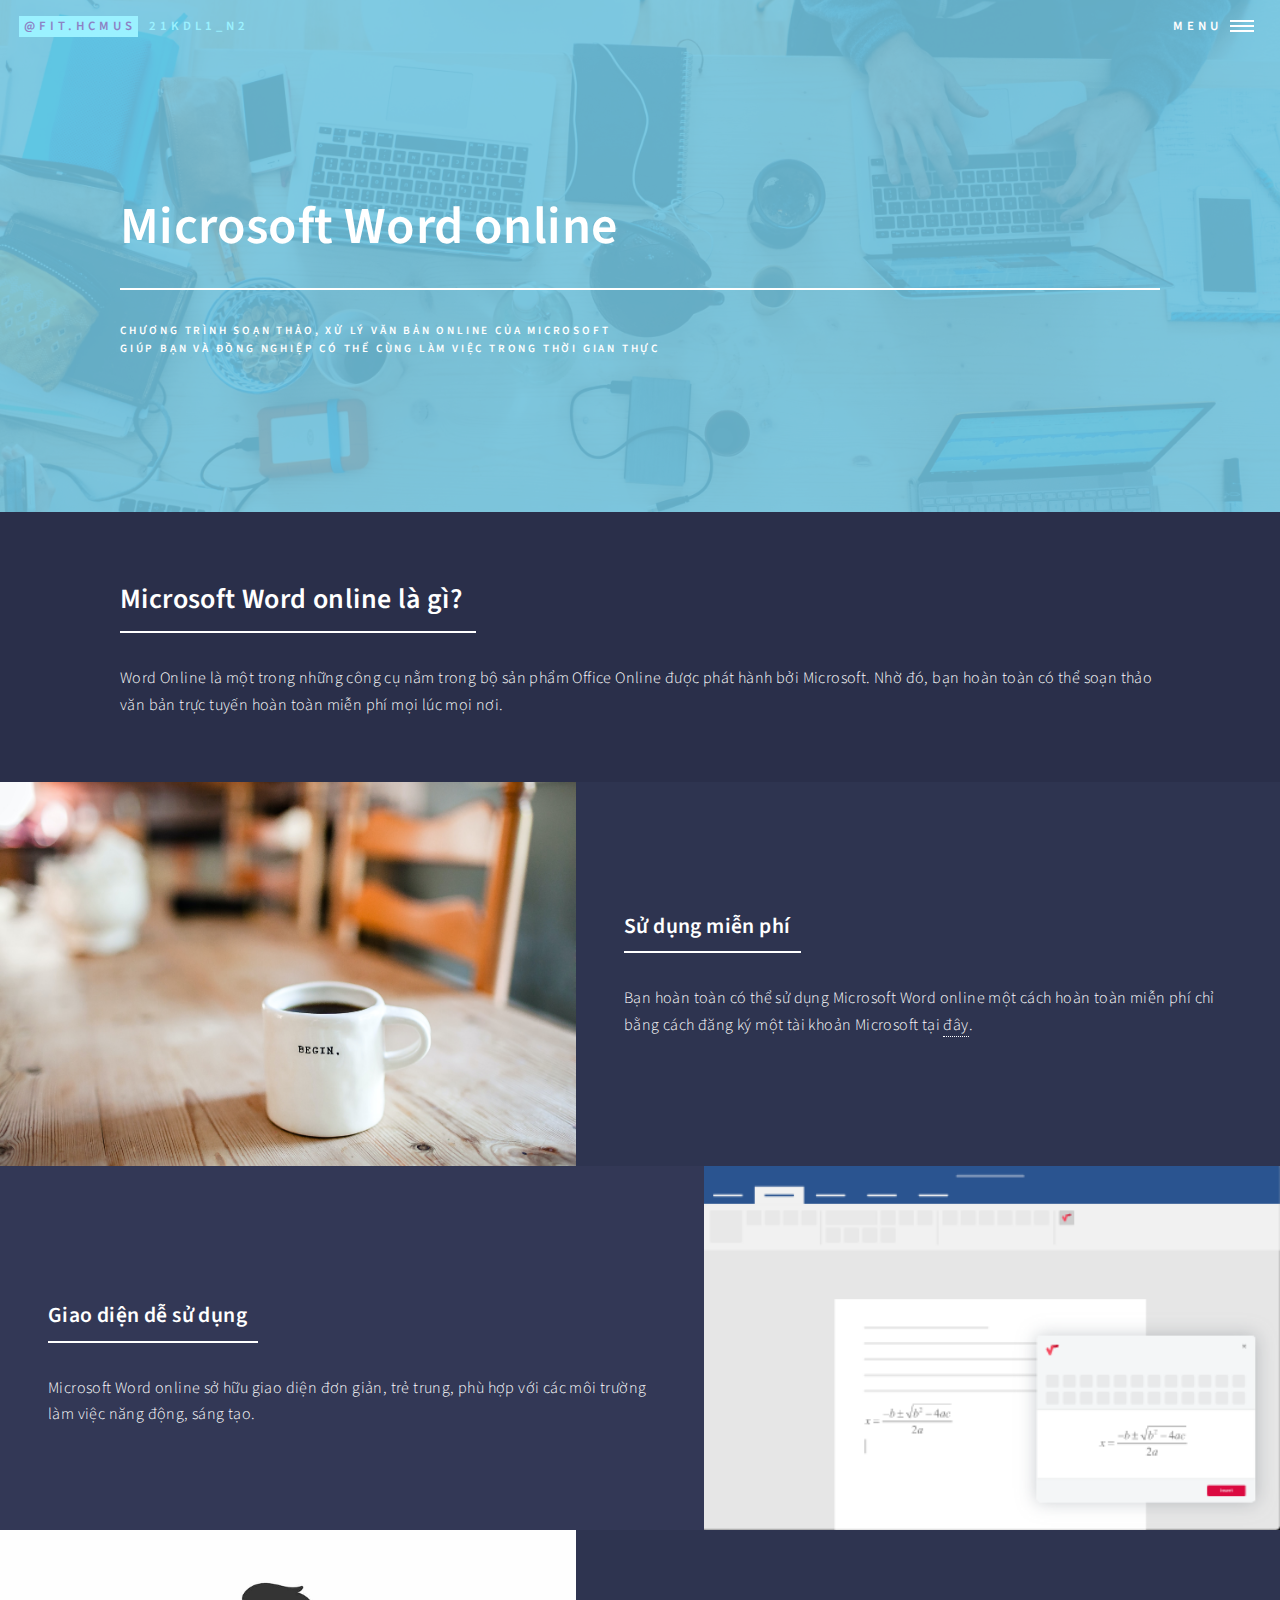
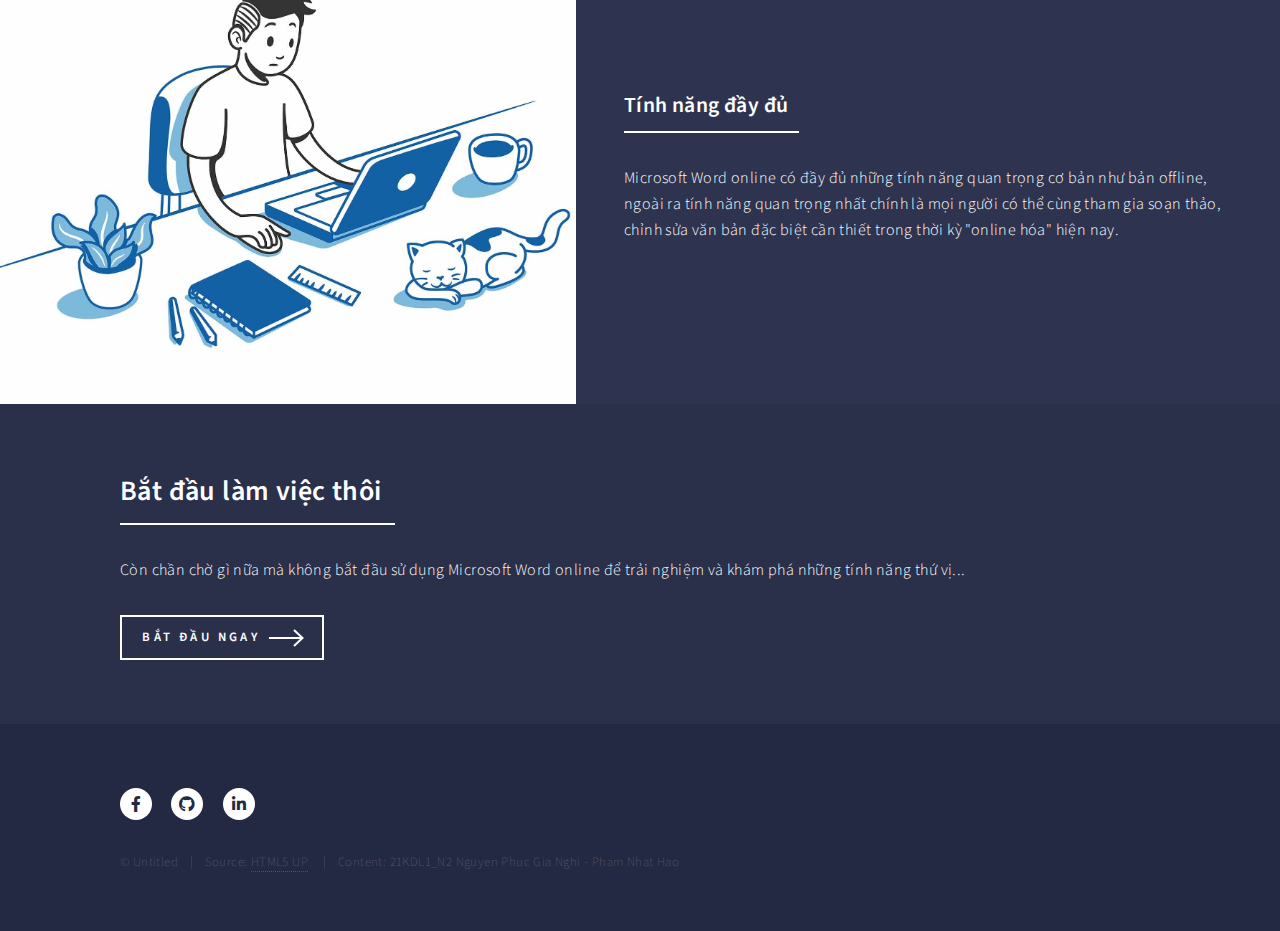
<file: Tuần 1/so sánh MC Word online và offline/MSWord_online.html>
<!DOCTYPE HTML>
<!--
	Forty by HTML5 UP
	html5up.net | @ajlkn
	Free for personal and commercial use under the CCA 3.0 license (html5up.net/license)
-->
<html>
	<head>
		<title>Microsoft Word online</title>
		<meta charset="utf-8" />
		<meta name="viewport" content="width=device-width, initial-scale=1, user-scalable=no" />
		<link rel="stylesheet" href="assets/css/main.css" />
		<noscript><link rel="stylesheet" href="assets/css/noscript.css" /></noscript>
	</head>
	<body class="is-preload">

		<!-- Wrapper -->
			<div id="wrapper">

				<!-- Header -->
				<!-- Note: The "styleN" class below should match that of the banner element. -->
					<header id="header" class="alt style2">
						<a href="index.html" class="logo"><strong>@fit.hcmus</strong> <span>21KDL1_N2</span></a>
						<nav>
							<a href="#menu">Menu</a>
						</nav>
					</header>

				<!-- Menu -->
                <nav id="menu">
                    <ul class="links">
                        <li><a href="index.html">Home</a></li>
                        <li><a href="What_is_MSWord.html">Microsoft Word là gì?</a></li>
                        <li><a href="MSWord_online.html">Microsoft Word online</a></li>
                        <li><a href="compare.html">So sánh Microsoft Word online và offline</a></li>
                    </ul>
                    <ul class="actions stacked">
                        <li><a href="#one" class="button primary fit">Get Started</a></li>
                        <li><a href="about_us.html" class="button fit">About us</a></li>
                    </ul>
                </nav>

				<!-- Banner -->
				<!-- Note: The "styleN" class below should match that of the header element. -->
					<section id="banner" class="style2">
						<div class="inner">
							<span class="image">
								<img src="images/MS_word_online_banner.jpg" alt="" />
							</span>
							<header class="major">
								<h1>Microsoft Word online</h1>
							</header>
							<div class="content">
								<p>Chương trình soạn thảo, xử lý văn bản online của Microsoft<br />
								giúp bạn và đồng nghiệp có thể cùng làm việc trong thời gian thực</p>
							</div>
						</div>
					</section>

				<!-- Main -->
					<div id="main">

						<!-- One -->
							<section id="one">
								<div class="inner">
									<header class="major">
										<h2>Microsoft Word online là gì?</h2>
									</header>
									<p>Word Online là một trong những công cụ nằm trong bộ sản phẩm Office Online được phát hành bởi Microsoft. Nhờ đó, bạn hoàn toàn có thể soạn thảo văn bản trực tuyến hoàn toàn miễn phí mọi lúc mọi nơi.</p>
								</div>
							</section>

						<!-- Two -->
							<section id="two" class="spotlights">
								<section>
									<a class="image">
										<img src="images/free_to_use.jpg" alt="" data-position="center center" />
									</a>
									<div class="content">
										<div class="inner">
											<header class="major">
												<h3>Sử dụng miễn phí</h3>
											</header>
											<p>Bạn hoàn toàn có thể sử dụng Microsoft Word online một cách hoàn toàn miễn phí chỉ bằng cách đăng ký một tài khoản Microsoft tại <a href = "https://signup.live.com/signup?">đây</a>.</p>
										</div>
									</div>
								</section>
								<section>
									<a class="image">
										<img src="images/giao_dien_de_su_dung.png" alt="" data-position="top center" />
									</a>
									<div class="content">
										<div class="inner">
											<header class="major">
												<h3>Giao diện dễ sử dụng</h3>
											</header>
											Microsoft Word online sở hữu giao diện đơn giản, trẻ trung, phù hợp với các môi trường làm việc năng động, sáng tạo.
										</div>
									</div>
								</section>
								<section>
									<a class="image">
										<img src="images/workonline.jpg" alt="" data-position="25% 25%" />
									</a>
									<div class="content">
										<div class="inner">
											<header class="major">
												<h3>Tính năng đầy đủ</h3>
											</header>
											<p>Microsoft Word online có đầy đủ những tính năng quan trọng cơ bản như bản offline, ngoài ra tính năng quan trọng nhất chính là mọi người có thể cùng tham gia soạn thảo, chỉnh sửa văn bản đặc biệt cần thiết trong thời kỳ "online hóa" hiện nay.</p>
										</div>
									</div>
								</section>
							</section>

						<!-- Three -->
							<section id="three">
								<div class="inner">
									<header class="major">
										<h2>Bắt đầu làm việc thôi</h2>
									</header>
									<p>Còn chần chờ gì nữa mà không bắt đầu sử dụng Microsoft Word online để trải nghiệm và khám phá những tính năng thứ vị...</p>
									<ul class="actions">
										<li><a href="https://office.live.com/start/Word.aspx?" class="button next">Bắt đầu ngay</a></li>
									</ul>
								</div>
							</section>

					</div>

				<!-- Footer -->
                <footer id="footer">
                    <div class="inner">
                        <ul class="icons">
                            <li><a href="https://www.facebook.com/profile.php?id=100009348595103" class="icon brands alt fa-facebook-f"><span class="label">Facebook</span></a></li>
                            <li><a href="https://github.com/nprm1243/TH-NMCNTT/tree/main/Tu%E1%BA%A7n%201/so%20s%C3%A1nh%20MC%20Word%20online%20v%C3%A0%20offline" class="icon brands alt fa-github"><span class="label">GitHub</span></a></li>
                            <li><a href="https://www.linkedin.com/in/nghi-gia-907162217/" class="icon brands alt fa-linkedin-in"><span class="label">LinkedIn</span></a></li>
                        </ul>
                        <ul class="copyright">
                            <li>&copy; Untitled</li><li>Source: <a href="https://html5up.net">HTML5 UP</a></li> <li>Content: 21KDL1_N2 Nguyen Phuc Gia Nghi - Pham Nhat Hao</li>
                        </ul>
                    </div>

			</div>

		<!-- Scripts -->
			<script src="assets/js/jquery.min.js"></script>
			<script src="assets/js/jquery.scrolly.min.js"></script>
			<script src="assets/js/jquery.scrollex.min.js"></script>
			<script src="assets/js/browser.min.js"></script>
			<script src="assets/js/breakpoints.min.js"></script>
			<script src="assets/js/util.js"></script>
			<script src="assets/js/main.js"></script>

	</body>
</html>
</file>
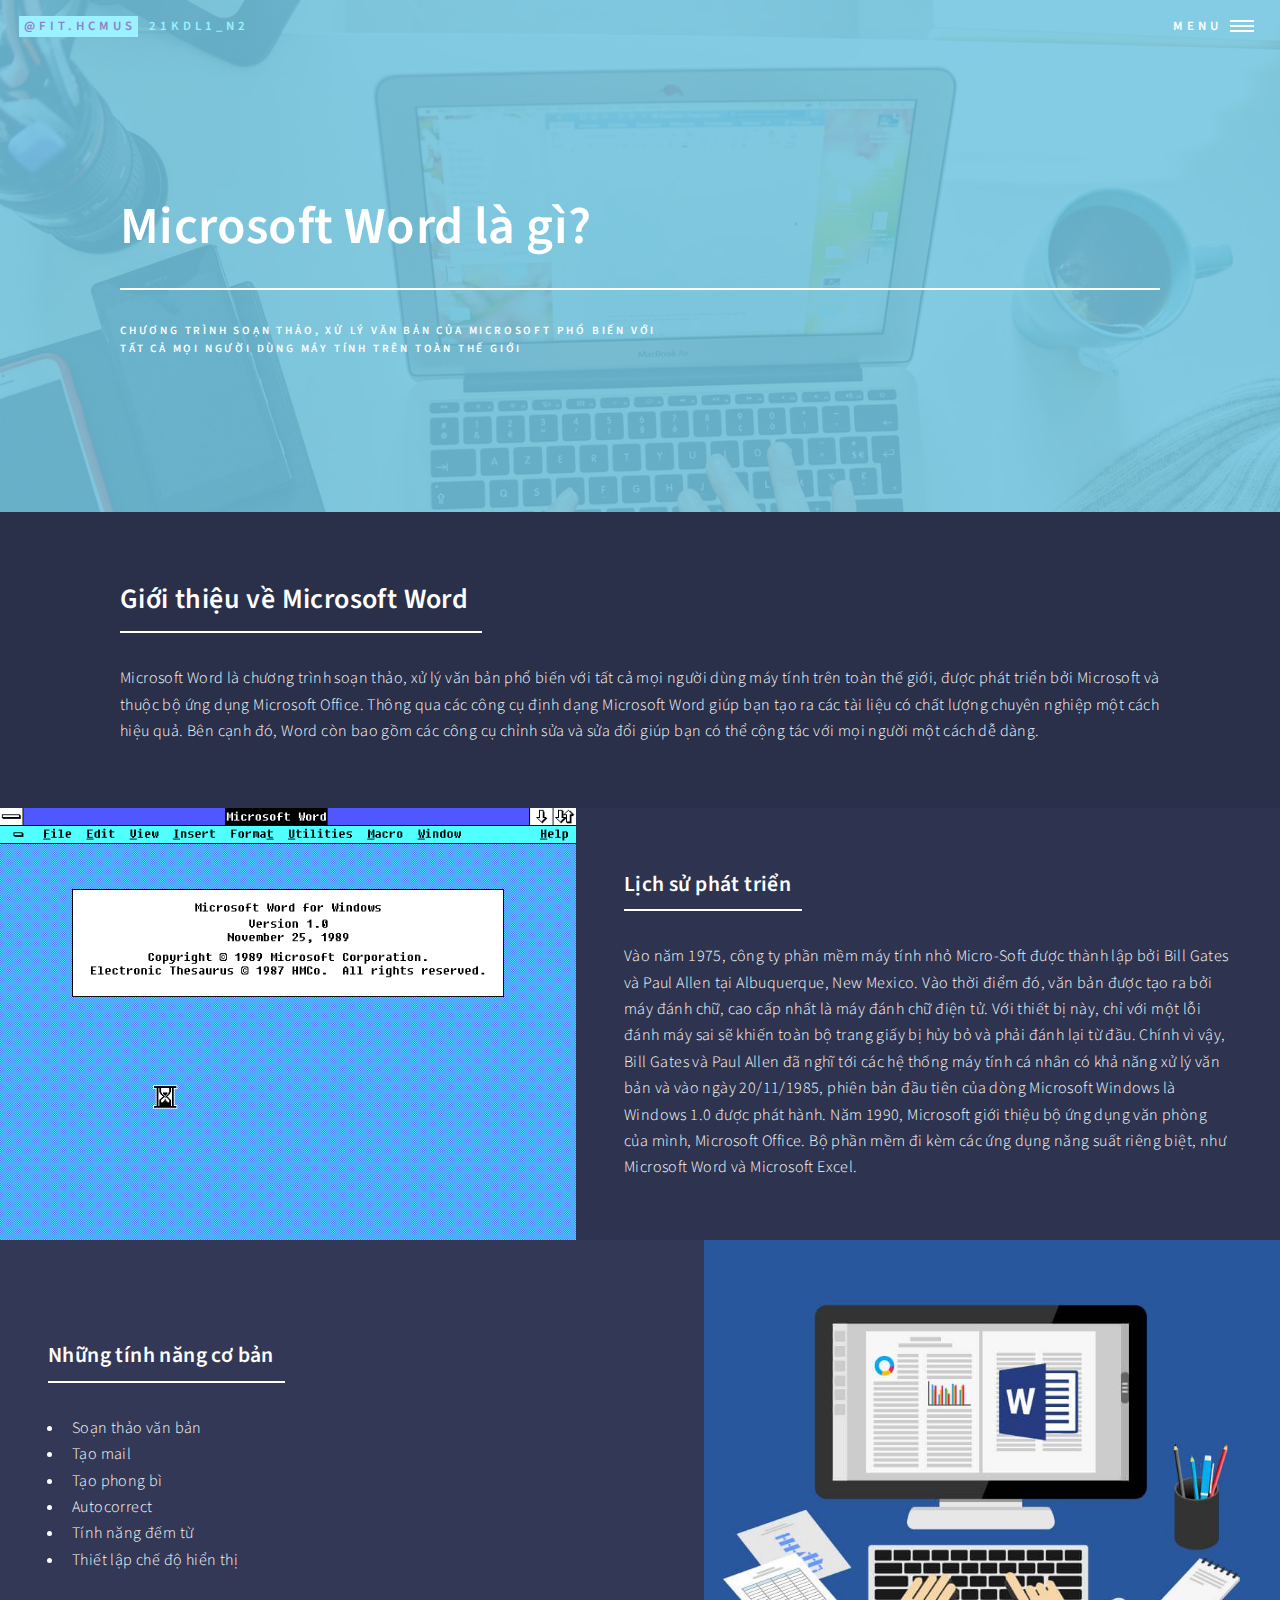
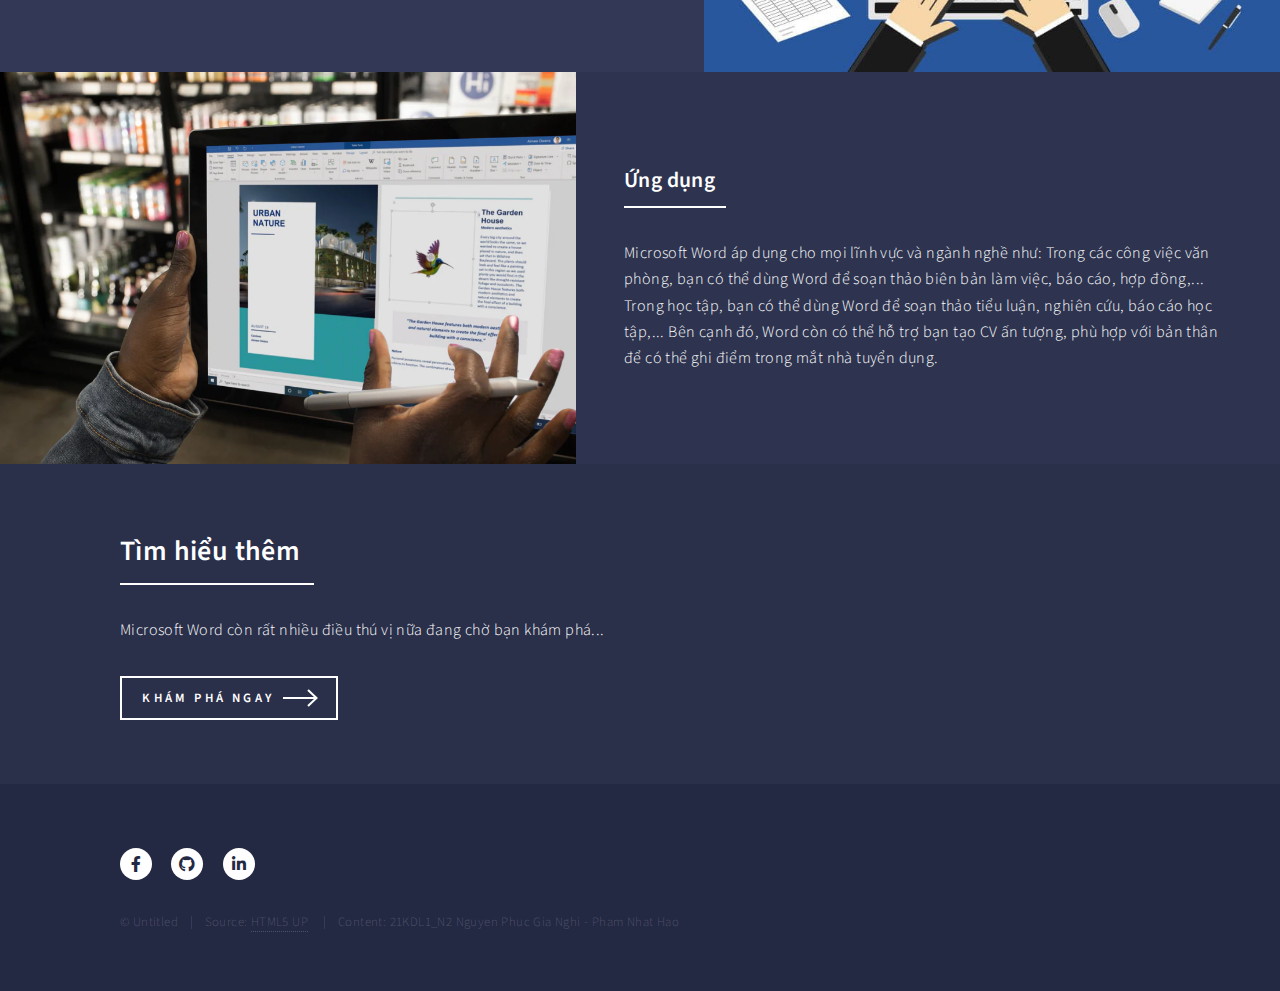
<file: Tuần 1/so sánh MC Word online và offline/What_is_MSWord.html>
<!DOCTYPE HTML>
<!--
	Forty by HTML5 UP
	html5up.net | @ajlkn
	Free for personal and commercial use under the CCA 3.0 license (html5up.net/license)
-->
<html>
	<head>
		<title>Microsoft Word là gì?</title>
		<meta charset="utf-8" />
		<meta name="viewport" content="width=device-width, initial-scale=1, user-scalable=no" />
		<link rel="stylesheet" href="assets/css/main.css" />
		<noscript><link rel="stylesheet" href="assets/css/noscript.css" /></noscript>
	</head>
	<body class="is-preload">

		<!-- Wrapper -->
			<div id="wrapper">

				<!-- Header -->
				<!-- Note: The "styleN" class below should match that of the banner element. -->
					<header id="header" class="alt style2">
						<a href="index.html" class="logo"><strong>@fit.hcmus</strong> <span>21KDL1_N2</span></a>
						<nav>
							<a href="#menu">Menu</a>
						</nav>
					</header>

				<!-- Menu -->
                <nav id="menu">
                    <ul class="links">
                        <li><a href="index.html">Home</a></li>
                        <li><a href="What_is_MSWord.html">Microsoft Word là gì?</a></li>
                        <li><a href="MSWord_online.html">Microsoft Word online</a></li>
                        <li><a href="compare.html">So sánh Microsoft Word online và offline</a></li>
                    </ul>
                    <ul class="actions stacked">
                        <li><a href="#one" class="button primary fit">Get Started</a></li>
                        <li><a href="about_us.html" class="button fit">About us</a></li>
                    </ul>
                </nav>

				<!-- Banner -->
				<!-- Note: The "styleN" class below should match that of the header element. -->
					<section id="banner" class="style2">
						<div class="inner">
							<span class="image">
								<img src="images/what_is_ms_word_banner.jpeg" alt="" />
							</span>
							<header class="major">
								<h1>Microsoft Word là gì?</h1>
							</header>
							<div class="content">
								<p>Chương trình soạn thảo, xử lý văn bản của Microsoft phổ biến với<br />
									tất cả mọi người dùng máy tính trên toàn thế giới</p>
							</div>
						</div>
					</section>

				<!-- Main -->
					<div id="main">

						<!-- One -->
							<section id="one">
								<div class="inner">
									<header class="major">
										<h2>Giới thiệu về Microsoft Word</h2>
									</header>
									<p>Microsoft Word là chương trình soạn thảo, xử lý văn bản phổ biến với tất cả mọi người dùng máy tính trên toàn thế giới, được phát triển bởi Microsoft và thuộc bộ ứng dụng Microsoft Office. Thông qua các công cụ định dạng Microsoft Word giúp bạn tạo ra các tài liệu có chất lượng chuyên nghiệp một cách hiệu quả. Bên cạnh đó, Word còn bao gồm các công cụ chỉnh sửa và sửa đổi giúp bạn có thể cộng tác với mọi người một cách dễ dàng.</p>
								</div>
							</section>

						<!-- Two -->
							<section id="two" class="spotlights">
								<section>
									<a class="image">
										<img src="images/MS_word_1_0.jpg" alt="" data-position="center center" />
									</a>
									<div class="content">
										<div class="inner">
											<header class="major">
												<h3>Lịch sử phát triển</h3>
											</header>
											<p>Vào năm 1975, công ty phần mềm máy tính nhỏ Micro-Soft được thành lập bởi Bill Gates và Paul Allen tại Albuquerque, New Mexico. Vào thời điểm đó, văn bản được tạo ra bởi máy đánh chữ, cao cấp nhất là máy đánh chữ điện tử. Với thiết bị này, chỉ với một lỗi đánh máy sai sẽ khiến toàn bộ trang giấy bị hủy bỏ và phải đánh lại từ đầu. Chính vì vậy, Bill Gates và Paul Allen đã nghĩ tới các hệ thống máy tính cá nhân có khả năng xử lý văn bản và vào ngày 20/11/1985, phiên bản đầu tiên của dòng Microsoft Windows là Windows 1.0 được phát hành. Năm 1990, Microsoft giới thiệu bộ ứng dụng văn phòng của mình, Microsoft Office. Bộ phần mềm đi kèm các ứng dụng năng suất riêng biệt, như Microsoft Word và Microsoft Excel.</p>
										</div>
									</div>
								</section>
								<section>
									<a class="image">
										<img src="images/word_tinh_nang_co_ban.jpg" alt="" data-position="top center" />
									</a>
									<div class="content">
										<div class="inner">
											<header class="major">
												<h3>Những tính năng cơ bản</h3>
											</header>
											<ul>
                                                <li>Soạn thảo văn bản</li>
                                                <li>Tạo mail</li>
                                                <li>Tạo phong bì</li>
                                                <li>Autocorrect</li>
                                                <li>Tính năng đếm từ</li>
                                                <li>Thiết lập chế độ hiển thị</li>
                                            </ul>
										</div>
									</div>
								</section>
								<section>
									<a class="image">
										<img src="images/using_word.jpg" alt="" data-position="25% 25%" />
									</a>
									<div class="content">
										<div class="inner">
											<header class="major">
												<h3>Ứng dụng</h3>
											</header>
											<p>Microsoft Word áp dụng cho mọi lĩnh vực và ngành nghề như: Trong các công việc văn phòng, bạn có thể dùng Word để soạn thảo biên bản làm việc, báo cáo, hợp đồng,... Trong học tập, bạn có thể dùng Word để soạn thảo tiểu luận, nghiên cứu, báo cáo học tập,... Bên cạnh đó, Word còn có thể hỗ trợ bạn tạo CV ấn tượng, phù hợp với bản thân để có thể ghi điểm trong mắt nhà tuyển dụng.</p>
										</div>
									</div>
								</section>
							</section>

						<!-- Three -->
							<section id="three">
								<div class="inner">
									<header class="major">
										<h2>Tìm hiểu thêm</h2>
									</header>
									<p>Microsoft Word còn rất nhiều điều thú vị nữa đang chờ bạn khám phá...</p>
									<ul class="actions">
										<li><a href="https://www.microsoft.com/vi-vn/microsoft-365/word?rtc=1" class="button next">Khám phá ngay</a></li>
									</ul>
								</div>
							</section>

					</div>

				<!-- Footer -->
                <footer id="footer">
                    <div class="inner">
                        <ul class="icons">
                            <li><a href="https://www.facebook.com/profile.php?id=100009348595103" class="icon brands alt fa-facebook-f"><span class="label">Facebook</span></a></li>
                            <li><a href="https://github.com/nprm1243/TH-NMCNTT/tree/main/Tu%E1%BA%A7n%201/so%20s%C3%A1nh%20MC%20Word%20online%20v%C3%A0%20offline" class="icon brands alt fa-github"><span class="label">GitHub</span></a></li>
                            <li><a href="https://www.linkedin.com/in/nghi-gia-907162217/" class="icon brands alt fa-linkedin-in"><span class="label">LinkedIn</span></a></li>
                        </ul>
                        <ul class="copyright">
                            <li>&copy; Untitled</li><li>Source: <a href="https://html5up.net">HTML5 UP</a></li> <li>Content: 21KDL1_N2 Nguyen Phuc Gia Nghi - Pham Nhat Hao</li>
                        </ul>
                    </div>

			</div>

		<!-- Scripts -->
			<script src="assets/js/jquery.min.js"></script>
			<script src="assets/js/jquery.scrolly.min.js"></script>
			<script src="assets/js/jquery.scrollex.min.js"></script>
			<script src="assets/js/browser.min.js"></script>
			<script src="assets/js/breakpoints.min.js"></script>
			<script src="assets/js/util.js"></script>
			<script src="assets/js/main.js"></script>

	</body>
</html>
</file>
<file: html5up-dimension/assets/css/noscript.css>
/*
	Dimension by HTML5 UP
	html5up.net | @ajlkn
	Free for personal and commercial use under the CCA 3.0 license (html5up.net/license)
*/

/* BG */

	body.is-preload #bg:before {
		background-color: transparent;
	}

/* Header */

	body.is-preload #header {
		-moz-filter: none;
		-webkit-filter: none;
		-ms-filter: none;
		filter: none;
	}

		body.is-preload #header > * {
			opacity: 1;
		}

		body.is-preload #header .content .inner {
			max-height: none;
			padding: 3rem 2rem;
			opacity: 1;
		}

/* Main */

	#main article {
		opacity: 1;
		margin: 4rem 0 0 0;
	}
</file>
<file: Đồ án 1/html5up-dimension/assets/css/noscript.css>
/*
	Dimension by HTML5 UP
	html5up.net | @ajlkn
	Free for personal and commercial use under the CCA 3.0 license (html5up.net/license)
*/

/* BG */

	body.is-preload #bg:before {
		background-color: transparent;
	}

/* Header */

	body.is-preload #header {
		-moz-filter: none;
		-webkit-filter: none;
		-ms-filter: none;
		filter: none;
	}

		body.is-preload #header > * {
			opacity: 1;
		}

		body.is-preload #header .content .inner {
			max-height: none;
			padding: 3rem 2rem;
			opacity: 1;
		}

/* Main */

	#main article {
		opacity: 1;
		margin: 4rem 0 0 0;
	}
</file>
<file: Tuần 1/so sánh MC Word online và offline/assets/css/noscript.css>
/*
	Forty by HTML5 UP
	html5up.net | @ajlkn
	Free for personal and commercial use under the CCA 3.0 license (html5up.net/license)
*/

/* Banner */

	body.is-preload #banner:after {
		opacity: 0.85;
	}

	body.is-preload #banner > .inner {
		-moz-filter: none;
		-webkit-filter: none;
		-ms-filter: none;
		filter: none;
		-moz-transform: none;
		-webkit-transform: none;
		-ms-transform: none;
		transform: none;
		opacity: 1;
	}
</file>
<file: html5up-dimension/assets/css/main.css>
@import url(fontawesome-all.min.css);
@import url("https://fonts.googleapis.com/css?family=Source+Sans+Pro:300italic,600italic,300,600");

/*
	Dimension by HTML5 UP
	html5up.net | @ajlkn
	Free for personal and commercial use under the CCA 3.0 license (html5up.net/license)
*/

html, body, div, span, applet, object,
iframe, h1, h2, h3, h4, h5, h6, p, blockquote,
pre, a, abbr, acronym, address, big, cite,
code, del, dfn, em, img, ins, kbd, q, s, samp,
small, strike, strong, sub, sup, tt, var, b,
u, i, center, dl, dt, dd, ol, ul, li, `field`set,
form, label, legend, table, caption, tbody,
tfoot, thead, tr, th, td, article, aside,
canvas, details, embed, figure, figcaption,
footer, header, hgroup, menu, nav, output, ruby,
section, summary, time, mark, audio, video {
	margin: 0;
	padding: 0;
	border: 0;
	font-size: 100%;
	font: inherit;
	vertical-align: baseline;}

article, aside, details, figcaption, figure,
footer, header, hgroup, menu, nav, section {
	display: block;}

body {
	line-height: 1;
}

ol, ul {
	list-style: none;
}

blockquote, q {
	quotes: none;
}

	blockquote:before, blockquote:after, q:before, q:after {
		content: '';
		content: none;
	}

table {
	border-collapse: collapse;
	border-spacing: 0;
}

body {
	-webkit-text-size-adjust: none;
}

mark {
	background-color: transparent;
	color: inherit;
}

input::-moz-focus-inner {
	border: 0;
	padding: 0;
}

input, select, textarea {
	-moz-appearance: none;
	-webkit-appearance: none;
	-ms-appearance: none;
	appearance: none;
}

/* Basic */

	@-ms-viewport {
		width: device-width;
	}

	@media screen and (max-width: 480px) {

		html, body {
			min-width: 320px;
		}

	}

	html {
		box-sizing: border-box;
	}

	*, *:before, *:after {
		box-sizing: inherit;
	}

	body {
		background: #1b1f22;
	}

		body.is-preload *, body.is-preload *:before, body.is-preload *:after {
			-moz-animation: none !important;
			-webkit-animation: none !important;
			-ms-animation: none !important;
			animation: none !important;
			-moz-transition: none !important;
			-webkit-transition: none !important;
			-ms-transition: none !important;
			transition: none !important;
		}

/* Type */

	html {
		font-size: 16pt;
	}

		@media screen and (max-width: 1680px) {

			html {
				font-size: 12pt;
			}

		}

		@media screen and (max-width: 736px) {

			html {
				font-size: 11pt;
			}

		}

		@media screen and (max-width: 360px) {

			html {
				font-size: 10pt;
			}

		}

	body, input, select, textarea {
		color: #ffffff;
		font-family: "Source Sans Pro", sans-serif;
		font-weight: 300;
		font-size: 1rem;
		line-height: 1.65;
	}

	a {
		-moz-transition: color 0.2s ease-in-out, background-color 0.2s ease-in-out, border-bottom-color 0.2s ease-in-out;
		-webkit-transition: color 0.2s ease-in-out, background-color 0.2s ease-in-out, border-bottom-color 0.2s ease-in-out;
		-ms-transition: color 0.2s ease-in-out, background-color 0.2s ease-in-out, border-bottom-color 0.2s ease-in-out;
		transition: color 0.2s ease-in-out, background-color 0.2s ease-in-out, border-bottom-color 0.2s ease-in-out;
		border-bottom: dotted 1px rgba(255, 255, 255, 0.5);
		text-decoration: none;
		color: inherit;
	}

		a:hover {
			border-bottom-color: transparent;
		}

	strong, b {
		color: #ffffff;
		font-weight: 600;
	}

	em, i {
		font-style: italic;
	}

	p {
		margin: 0 0 2rem 0;
	}

	h1, h2, h3, h4, h5, h6 {
		color: #ffffff;
		font-weight: 600;
		line-height: 1.5;
		margin: 0 0 1rem 0;
		text-transform: uppercase;
		letter-spacing: 0.2rem;
	}

		h1 a, h2 a, h3 a, h4 a, h5 a, h6 a {
			color: inherit;
			text-decoration: none;
		}

		h1.major, h2.major, h3.major, h4.major, h5.major, h6.major {
			border-bottom: solid 1px #ffffff;
			width: -moz-max-content;
			width: -webkit-max-content;
			width: -ms-max-content;
			width: max-content;
			padding-bottom: 0.5rem;
			margin: 0 0 2rem 0;
		}

	h1 {
		font-size: 2.25rem;
		line-height: 1.3;
		letter-spacing: 0.5rem;
	}

	h2 {
		font-size: 1.5rem;
		line-height: 1.4;
		letter-spacing: 0.5rem;
	}

	h3 {
		font-size: 1rem;
	}

	h4 {
		font-size: 0.8rem;
	}

	h5 {
		font-size: 0.7rem;
	}

	h6 {
		font-size: 0.6rem;
	}

	@media screen and (max-width: 736px) {

		h1 {
			font-size: 1.75rem;
			line-height: 1.4;
		}

		h2 {
			font-size: 1.25em;
			line-height: 1.5;
		}

	}

	sub {
		font-size: 0.8rem;
		position: relative;
		top: 0.5rem;
	}

	sup {
		font-size: 0.8rem;
		position: relative;
		top: -0.5rem;
	}

	blockquote {
		border-left: solid 4px #ffffff;
		font-style: italic;
		margin: 0 0 2rem 0;
		padding: 0.5rem 0 0.5rem 2rem;
	}

	code {
		background: rgba(255, 255, 255, 0.075);
		border-radius: 4px;
		font-family: "Courier New", monospace;
		font-size: 0.9rem;
		margin: 0 0.25rem;
		padding: 0.25rem 0.65rem;
	}

	pre {
		-webkit-overflow-scrolling: touch;
		font-family: "Courier New", monospace;
		font-size: 0.9rem;
		margin: 0 0 2rem 0;
	}

		pre code {
			display: block;
			line-height: 1.75;
			padding: 1rem 1.5rem;
			overflow-x: auto;
		}

	hr {
		border: 0;
		border-bottom: solid 1px #ffffff;
		margin: 2.75rem 0;
	}

	.align-left {
		text-align: left;
	}

	.align-center {
		text-align: center;
	}

	.align-right {
		text-align: right;
	}

/* Form */

	form {
		margin: 0 0 2rem 0;
	}

		form > :last-child {
			margin-bottom: 0;
		}

		form > .fields {
			display: -moz-flex;
			display: -webkit-flex;
			display: -ms-flex;
			display: flex;
			-moz-flex-wrap: wrap;
			-webkit-flex-wrap: wrap;
			-ms-flex-wrap: wrap;
			flex-wrap: wrap;
			width: calc(100% + 3rem);
			margin: -1.5rem 0 2rem -1.5rem;
		}

			form > .fields > .field {
				-moz-flex-grow: 0;
				-webkit-flex-grow: 0;
				-ms-flex-grow: 0;
				flex-grow: 0;
				-moz-flex-shrink: 0;
				-webkit-flex-shrink: 0;
				-ms-flex-shrink: 0;
				flex-shrink: 0;
				padding: 1.5rem 0 0 1.5rem;
				width: calc(100% - 1.5rem);
			}

				form > .fields > .field.half {
					width: calc(50% - 0.75rem);
				}

				form > .fields > .field.third {
					width: calc(100%/3 - 0.5rem);
				}

				form > .fields > .field.quarter {
					width: calc(25% - 0.375rem);
				}

		@media screen and (max-width: 480px) {

			form > .fields {
				width: calc(100% + 3rem);
				margin: -1.5rem 0 2rem -1.5rem;
			}

				form > .fields > .field {
					padding: 1.5rem 0 0 1.5rem;
					width: calc(100% - 1.5rem);
				}

					form > .fields > .field.half {
						width: calc(100% - 1.5rem);
					}

					form > .fields > .field.third {
						width: calc(100% - 1.5rem);
					}

					form > .fields > .field.quarter {
						width: calc(100% - 1.5rem);
					}

		}

	label {
		color: #ffffff;
		display: block;
		font-size: 0.8rem;
		font-weight: 300;
		letter-spacing: 0.2rem;
		line-height: 1.5;
		margin: 0 0 1rem 0;
		text-transform: uppercase;
	}

	input[type="text"],
	input[type="password"],
	input[type="email"],
	input[type="tel"],
	select,
	textarea {
		-moz-appearance: none;
		-webkit-appearance: none;
		-ms-appearance: none;
		appearance: none;
		-moz-transition: border-color 0.2s ease-in-out, box-shadow 0.2s ease-in-out, background-color 0.2s ease-in-out;
		-webkit-transition: border-color 0.2s ease-in-out, box-shadow 0.2s ease-in-out, background-color 0.2s ease-in-out;
		-ms-transition: border-color 0.2s ease-in-out, box-shadow 0.2s ease-in-out, background-color 0.2s ease-in-out;
		transition: border-color 0.2s ease-in-out, box-shadow 0.2s ease-in-out, background-color 0.2s ease-in-out;
		background-color: transparent;
		border-radius: 4px;
		border: solid 1px #ffffff;
		color: inherit;
		display: block;
		outline: 0;
		padding: 0 1rem;
		text-decoration: none;
		width: 100%;
	}

		input[type="text"]:invalid,
		input[type="password"]:invalid,
		input[type="email"]:invalid,
		input[type="tel"]:invalid,
		select:invalid,
		textarea:invalid {
			box-shadow: none;
		}

		input[type="text"]:focus,
		input[type="password"]:focus,
		input[type="email"]:focus,
		input[type="tel"]:focus,
		select:focus,
		textarea:focus {
			background: rgba(255, 255, 255, 0.075);
			border-color: #ffffff;
			box-shadow: 0 0 0 1px #ffffff;
		}

	select {
		background-image: url("data:image/svg+xml;charset=utf8,%3Csvg xmlns='http://www.w3.org/2000/svg' width='40' height='40' preserveAspectRatio='none' viewBox='0 0 40 40'%3E%3Cpath d='M9.4,12.3l10.4,10.4l10.4-10.4c0.2-0.2,0.5-0.4,0.9-0.4c0.3,0,0.6,0.1,0.9,0.4l3.3,3.3c0.2,0.2,0.4,0.5,0.4,0.9 c0,0.4-0.1,0.6-0.4,0.9L20.7,31.9c-0.2,0.2-0.5,0.4-0.9,0.4c-0.3,0-0.6-0.1-0.9-0.4L4.3,17.3c-0.2-0.2-0.4-0.5-0.4-0.9 c0-0.4,0.1-0.6,0.4-0.9l3.3-3.3c0.2-0.2,0.5-0.4,0.9-0.4S9.1,12.1,9.4,12.3z' fill='%23ffffff' /%3E%3C/svg%3E");
		background-size: 1.25rem;
		background-repeat: no-repeat;
		background-position: calc(100% - 1rem) center;
		height: 2.75rem;
		padding-right: 2.75rem;
		text-overflow: ellipsis;
	}

		select option {
			color: #ffffff;
			background: #1b1f22;
		}

		select:focus::-ms-value {
			background-color: transparent;
		}

		select::-ms-expand {
			display: none;
		}

	input[type="text"],
	input[type="password"],
	input[type="email"],
	select {
		height: 2.75rem;
	}

	textarea {
		padding: 0.75rem 1rem;
	}

	input[type="checkbox"],
	input[type="radio"] {
		-moz-appearance: none;
		-webkit-appearance: none;
		-ms-appearance: none;
		appearance: none;
		display: block;
		float: left;
		margin-right: -2rem;
		opacity: 0;
		width: 1rem;
		z-index: -1;
	}

		input[type="checkbox"] + label,
		input[type="radio"] + label {
			text-decoration: none;
			-moz-user-select: none;
			-webkit-user-select: none;
			-ms-user-select: none;
			user-select: none;
			color: #ffffff;
			cursor: pointer;
			display: inline-block;
			font-size: 0.8rem;
			font-weight: 300;
			margin: 0 0 0.5rem 0;
			padding-left: 2.65rem;
			padding-right: 0.75rem;
			position: relative;
		}

			input[type="checkbox"] + label:before,
			input[type="radio"] + label:before {
				-moz-osx-font-smoothing: grayscale;
				-webkit-font-smoothing: antialiased;
				display: inline-block;
				font-style: normal;
				font-variant: normal;
				text-rendering: auto;
				line-height: 1;
				text-transform: none !important;
				font-family: 'Font Awesome 5 Free';
				font-weight: 900;
			}

			input[type="checkbox"] + label:before,
			input[type="radio"] + label:before {
				-moz-transition: border-color 0.2s ease-in-out, box-shadow 0.2s ease-in-out, background-color 0.2s ease-in-out;
				-webkit-transition: border-color 0.2s ease-in-out, box-shadow 0.2s ease-in-out, background-color 0.2s ease-in-out;
				-ms-transition: border-color 0.2s ease-in-out, box-shadow 0.2s ease-in-out, background-color 0.2s ease-in-out;
				transition: border-color 0.2s ease-in-out, box-shadow 0.2s ease-in-out, background-color 0.2s ease-in-out;
				border-radius: 4px;
				border: solid 1px #ffffff;
				content: '';
				display: inline-block;
				height: 1.65rem;
				left: 0;
				line-height: 1.65rem;
				position: absolute;
				text-align: center;
				top: -0.15rem;
				width: 1.65rem;
			}

		input[type="checkbox"]:checked + label:before,
		input[type="radio"]:checked + label:before {
			background: #ffffff !important;
			border-color: #ffffff !important;
			color: #1b1f22;
			content: '\f00c';
		}

		input[type="checkbox"]:focus + label:before,
		input[type="radio"]:focus + label:before {
			background: rgba(255, 255, 255, 0.075);
			border-color: #ffffff;
			box-shadow: 0 0 0 1px #ffffff;
		}

	input[type="checkbox"] + label:before {
		border-radius: 4px;
	}

	input[type="radio"] + label:before {
		border-radius: 100%;
	}

	::-webkit-input-placeholder {
		color: rgba(255, 255, 255, 0.5) !important;
		opacity: 1.0;
	}

	:-moz-placeholder {
		color: rgba(255, 255, 255, 0.5) !important;
		opacity: 1.0;
	}

	::-moz-placeholder {
		color: rgba(255, 255, 255, 0.5) !important;
		opacity: 1.0;
	}

	:-ms-input-placeholder {
		color: rgba(255, 255, 255, 0.5) !important;
		opacity: 1.0;
	}

	.formerize-placeholder {
		color: rgba(255, 255, 255, 0.5) !important;
		opacity: 1.0;
	}

/* Box */

	.box {
		border-radius: 4px;
		border: solid 1px #ffffff;
		margin-bottom: 2rem;
		padding: 1.5em;
	}

		.box > :last-child,
		.box > :last-child > :last-child,
		.box > :last-child > :last-child > :last-child {
			margin-bottom: 0;
		}

		.box.alt {
			border: 0;
			border-radius: 0;
			padding: 0;
		}

/* Icon */

	.icon {
		text-decoration: none;
		border-bottom: none;
		position: relative;
	}

		.icon:before {
			-moz-osx-font-smoothing: grayscale;
			-webkit-font-smoothing: antialiased;
			display: inline-block;
			font-style: normal;
			font-variant: normal;
			text-rendering: auto;
			line-height: 1;
			text-transform: none !important;
			font-family: 'Font Awesome 5 Free';
			font-weight: 400;
		}

		.icon > .label {
			display: none;
		}

		.icon:before {
			line-height: inherit;
		}

		.icon.solid:before {
			font-weight: 900;
		}

		.icon.brands:before {
			font-family: 'Font Awesome 5 Brands';
		}

/* Image */

	.image {
		border-radius: 4px;
		border: 0;
		display: inline-block;
		position: relative;
	}

		.image:before {
			pointer-events: none;
			background-image: url("../../images/overlay.png");
			background-color: rgba(19, 21, 25, 0.5);
			border-radius: 4px;
			content: '';
			display: block;
			height: 100%;
			left: 0;
			opacity: 0.5;
			position: absolute;
			top: 0;
			width: 100%;
		}

		.image img {
			border-radius: 4px;
			display: block;
		}

		.image.left, .image.right {
			max-width: 40%;
		}

			.image.left img, .image.right img {
				width: 100%;
			}

		.image.left {
			float: left;
			padding: 0 1.5em 1em 0;
			top: 0.25em;
		}

		.image.right {
			float: right;
			padding: 0 0 1em 1.5em;
			top: 0.25em;
		}

		.image.fit {
			display: block;
			margin: 0 0 2rem 0;
			width: 100%;
		}

			.image.fit img {
				width: 100%;
			}

		.image.main {
			display: block;
			margin: 2.5rem 0;
			width: 100%;
		}

			.image.main img {
				width: 100%;
			}

		@media screen and (max-width: 736px) {

			.image.main {
				margin: 2rem 0;
			}

		}

		@media screen and (max-width: 480px) {

			.image.main {
				margin: 1.5rem 0;
			}

		}

/* List */

	ol {
		list-style: decimal;
		margin: 0 0 2rem 0;
		padding-left: 1.25em;
	}

		ol li {
			padding-left: 0.25em;
		}

	ul {
		list-style: disc;
		margin: 0 0 2rem 0;
		padding-left: 1em;
	}

		ul li {
			padding-left: 0.5em;
		}

		ul.alt {
			list-style: none;
			padding-left: 0;
		}

			ul.alt li {
				border-top: solid 1px #ffffff;
				padding: 0.5em 0;
			}

				ul.alt li:first-child {
					border-top: 0;
					padding-top: 0;
				}

	dl {
		margin: 0 0 2rem 0;
	}

		dl dt {
			display: block;
			font-weight: 600;
			margin: 0 0 1rem 0;
		}

		dl dd {
			margin-left: 2rem;
		}

/* Actions */

	ul.actions {
		display: -moz-flex;
		display: -webkit-flex;
		display: -ms-flex;
		display: flex;
		cursor: default;
		list-style: none;
		margin-left: -1rem;
		padding-left: 0;
	}

		ul.actions li {
			padding: 0 0 0 1rem;
			vertical-align: middle;
		}

		ul.actions.special {
			-moz-justify-content: center;
			-webkit-justify-content: center;
			-ms-justify-content: center;
			justify-content: center;
			width: 100%;
			margin-left: 0;
		}

			ul.actions.special li:first-child {
				padding-left: 0;
			}

		ul.actions.stacked {
			-moz-flex-direction: column;
			-webkit-flex-direction: column;
			-ms-flex-direction: column;
			flex-direction: column;
			margin-left: 0;
		}

			ul.actions.stacked li {
				padding: 1.3rem 0 0 0;
			}

				ul.actions.stacked li:first-child {
					padding-top: 0;
				}

		ul.actions.fit {
			width: calc(100% + 1rem);
		}

			ul.actions.fit li {
				-moz-flex-grow: 1;
				-webkit-flex-grow: 1;
				-ms-flex-grow: 1;
				flex-grow: 1;
				-moz-flex-shrink: 1;
				-webkit-flex-shrink: 1;
				-ms-flex-shrink: 1;
				flex-shrink: 1;
				width: 100%;
			}

				ul.actions.fit li > * {
					width: 100%;
				}

			ul.actions.fit.stacked {
				width: 100%;
			}

		@media screen and (max-width: 480px) {

			ul.actions:not(.fixed) {
				-moz-flex-direction: column;
				-webkit-flex-direction: column;
				-ms-flex-direction: column;
				flex-direction: column;
				margin-left: 0;
				width: 100% !important;
			}

				ul.actions:not(.fixed) li {
					-moz-flex-grow: 1;
					-webkit-flex-grow: 1;
					-ms-flex-grow: 1;
					flex-grow: 1;
					-moz-flex-shrink: 1;
					-webkit-flex-shrink: 1;
					-ms-flex-shrink: 1;
					flex-shrink: 1;
					padding: 1rem 0 0 0;
					text-align: center;
					width: 100%;
				}

					ul.actions:not(.fixed) li > * {
						width: 100%;
					}

					ul.actions:not(.fixed) li:first-child {
						padding-top: 0;
					}

					ul.actions:not(.fixed) li input[type="submit"],
					ul.actions:not(.fixed) li input[type="reset"],
					ul.actions:not(.fixed) li input[type="button"],
					ul.actions:not(.fixed) li button,
					ul.actions:not(.fixed) li .button {
						width: 100%;
					}

						ul.actions:not(.fixed) li input[type="submit"].icon:before,
						ul.actions:not(.fixed) li input[type="reset"].icon:before,
						ul.actions:not(.fixed) li input[type="button"].icon:before,
						ul.actions:not(.fixed) li button.icon:before,
						ul.actions:not(.fixed) li .button.icon:before {
							margin-left: -0.5em;
						}

		}

/* Icons */

	ul.icons {
		cursor: default;
		list-style: none;
		padding-left: 0;
	}

		ul.icons li {
			display: inline-block;
			padding: 0 0.75em 0 0;
		}

			ul.icons li:last-child {
				padding-right: 0;
			}

			ul.icons li a {
				border-radius: 100%;
				box-shadow: inset 0 0 0 1px #ffffff;
				display: inline-block;
				height: 2.25rem;
				line-height: 2.25rem;
				text-align: center;
				width: 2.25rem;
			}

				ul.icons li a:hover {
					background-color: rgba(255, 255, 255, 0.075);
				}

				ul.icons li a:active {
					background-color: rgba(255, 255, 255, 0.175);
				}

/* Table */

	.table-wrapper {
		-webkit-overflow-scrolling: touch;
		overflow-x: auto;
	}

	table {
		margin: 0 0 2rem 0;
		width: 100%;
	}

		table tbody tr {
			border: solid 1px #ffffff;
			border-left: 0;
			border-right: 0;
		}

			table tbody tr:nth-child(2n + 1) {
				background-color: rgba(255, 255, 255, 0.075);
			}

		table td {
			padding: 0.75em 0.75em;
		}

		table th {
			color: #ffffff;
			font-size: 0.9em;
			font-weight: 600;
			padding: 0 0.75em 0.75em 0.75em;
			text-align: left;
		}

		table thead {
			border-bottom: solid 2px #ffffff;
		}

		table tfoot {
			border-top: solid 2px #ffffff;
		}

		table.alt {
			border-collapse: separate;
		}

			table.alt tbody tr td {
				border: solid 1px #ffffff;
				border-left-width: 0;
				border-top-width: 0;
			}

				table.alt tbody tr td:first-child {
					border-left-width: 1px;
				}

			table.alt tbody tr:first-child td {
				border-top-width: 1px;
			}

			table.alt thead {
				border-bottom: 0;
			}

			table.alt tfoot {
				border-top: 0;
			}

/* Button */

	input[type="submit"],
	input[type="reset"],
	input[type="button"],
	button,
	.button {
		-moz-appearance: none;
		-webkit-appearance: none;
		-ms-appearance: none;
		appearance: none;
		-moz-transition: background-color 0.2s ease-in-out, color 0.2s ease-in-out;
		-webkit-transition: background-color 0.2s ease-in-out, color 0.2s ease-in-out;
		-ms-transition: background-color 0.2s ease-in-out, color 0.2s ease-in-out;
		transition: background-color 0.2s ease-in-out, color 0.2s ease-in-out;
		background-color: transparent;
		border-radius: 4px;
		border: 0;
		box-shadow: inset 0 0 0 1px #ffffff;
		color: #ffffff !important;
		cursor: pointer;
		display: inline-block;
		font-size: 0.8rem;
		font-weight: 300;
		height: 2.75rem;
		letter-spacing: 0.2rem;
		line-height: 2.75rem;
		outline: 0;
		padding: 0 1.25rem 0 1.35rem;
		text-align: center;
		text-decoration: none;
		text-transform: uppercase;
		white-space: nowrap;
	}

		input[type="submit"]:hover,
		input[type="reset"]:hover,
		input[type="button"]:hover,
		button:hover,
		.button:hover {
			background-color: rgba(255, 255, 255, 0.075);
		}

		input[type="submit"]:active,
		input[type="reset"]:active,
		input[type="button"]:active,
		button:active,
		.button:active {
			background-color: rgba(255, 255, 255, 0.175);
		}

		input[type="submit"].icon:before,
		input[type="reset"].icon:before,
		input[type="button"].icon:before,
		button.icon:before,
		.button.icon:before {
			margin-right: 0.5em;
		}

		input[type="submit"].fit,
		input[type="reset"].fit,
		input[type="button"].fit,
		button.fit,
		.button.fit {
			width: 100%;
		}

		input[type="submit"].small,
		input[type="reset"].small,
		input[type="button"].small,
		button.small,
		.button.small {
			font-size: 0.6rem;
			height: 2.0625rem;
			line-height: 2.0625rem;
		}

		input[type="submit"].primary,
		input[type="reset"].primary,
		input[type="button"].primary,
		button.primary,
		.button.primary {
			background-color: #ffffff;
			color: #1b1f22 !important;
			font-weight: 600;
		}

		input[type="submit"].disabled, input[type="submit"]:disabled,
		input[type="reset"].disabled,
		input[type="reset"]:disabled,
		input[type="button"].disabled,
		input[type="button"]:disabled,
		button.disabled,
		button:disabled,
		.button.disabled,
		.button:disabled {
			pointer-events: none;
			cursor: default;
			opacity: 0.25;
		}

	input[type="submit"],
	input[type="reset"],
	input[type="button"],
	button {
		line-height: calc(2.75rem - 2px);
	}

/* BG */

	#bg {
		-moz-transform: scale(1.0);
		-webkit-transform: scale(1.0);
		-ms-transform: scale(1.0);
		transform: scale(1.0);
		-webkit-backface-visibility: hidden;
		position: fixed;
		top: 0;
		left: 0;
		width: 100%;
		height: 100vh;
		z-index: 1;
	}

		#bg:before, #bg:after {
			content: '';
			display: block;
			position: absolute;
			top: 0;
			left: 0;
			width: 100%;
			height: 100%;
		}

		#bg:before {
			-moz-transition: background-color 2.5s ease-in-out;
			-webkit-transition: background-color 2.5s ease-in-out;
			-ms-transition: background-color 2.5s ease-in-out;
			transition: background-color 2.5s ease-in-out;
			-moz-transition-delay: 0.75s;
			-webkit-transition-delay: 0.75s;
			-ms-transition-delay: 0.75s;
			transition-delay: 0.75s;
			background-image: linear-gradient(to top, rgba(19, 21, 25, 0.5), rgba(19, 21, 25, 0.5)), url("../../images/overlay.png");
			background-size: auto, 256px 256px;
			background-position: center, center;
			background-repeat: no-repeat, repeat;
			z-index: 2;
		}

		#bg:after {
			-moz-transform: scale(1.125);
			-webkit-transform: scale(1.125);
			-ms-transform: scale(1.125);
			transform: scale(1.125);
			-moz-transition: -moz-transform 0.325s ease-in-out, -moz-filter 0.325s ease-in-out;
			-webkit-transition: -webkit-transform 0.325s ease-in-out, -webkit-filter 0.325s ease-in-out;
			-ms-transition: -ms-transform 0.325s ease-in-out, -ms-filter 0.325s ease-in-out;
			transition: transform 0.325s ease-in-out, filter 0.325s ease-in-out;
			background-image: url("../../images/bg.jpg");
			background-position: center;
			background-size: cover;
			background-repeat: no-repeat;
			z-index: 1;
		}

		body.is-article-visible #bg:after {
			-moz-transform: scale(1.0825);
			-webkit-transform: scale(1.0825);
			-ms-transform: scale(1.0825);
			transform: scale(1.0825);
			-moz-filter: blur(0.2rem);
			-webkit-filter: blur(0.2rem);
			-ms-filter: blur(0.2rem);
			filter: blur(0.2rem);
		}

		body.is-preload #bg:before {
			background-color: #000000;
		}

/* Wrapper */

	#wrapper {
		display: -moz-flex;
		display: -webkit-flex;
		display: -ms-flex;
		display: flex;
		-moz-flex-direction: column;
		-webkit-flex-direction: column;
		-ms-flex-direction: column;
		flex-direction: column;
		-moz-align-items: center;
		-webkit-align-items: center;
		-ms-align-items: center;
		align-items: center;
		-moz-justify-content: space-between;
		-webkit-justify-content: space-between;
		-ms-justify-content: space-between;
		justify-content: space-between;
		position: relative;
		min-height: 100vh;
		width: 100%;
		padding: 4rem 2rem;
		z-index: 3;
	}

		#wrapper:before {
			content: '';
			display: block;
		}

		@media screen and (max-width: 1680px) {

			#wrapper {
				padding: 3rem 2rem;
			}

		}

		@media screen and (max-width: 736px) {

			#wrapper {
				padding: 2rem 1rem;
			}

		}

		@media screen and (max-width: 480px) {

			#wrapper {
				padding: 1rem;
			}

		}

/* Header */

	#header {
		display: -moz-flex;
		display: -webkit-flex;
		display: -ms-flex;
		display: flex;
		-moz-flex-direction: column;
		-webkit-flex-direction: column;
		-ms-flex-direction: column;
		flex-direction: column;
		-moz-align-items: center;
		-webkit-align-items: center;
		-ms-align-items: center;
		align-items: center;
		-moz-transition: -moz-transform 0.325s ease-in-out, -moz-filter 0.325s ease-in-out, opacity 0.325s ease-in-out;
		-webkit-transition: -webkit-transform 0.325s ease-in-out, -webkit-filter 0.325s ease-in-out, opacity 0.325s ease-in-out;
		-ms-transition: -ms-transform 0.325s ease-in-out, -ms-filter 0.325s ease-in-out, opacity 0.325s ease-in-out;
		transition: transform 0.325s ease-in-out, filter 0.325s ease-in-out, opacity 0.325s ease-in-out;
		background-image: -moz-radial-gradient(rgba(0, 0, 0, 0.25) 25%, rgba(0, 0, 0, 0) 55%);
		background-image: -webkit-radial-gradient(rgba(0, 0, 0, 0.25) 25%, rgba(0, 0, 0, 0) 55%);
		background-image: -ms-radial-gradient(rgba(0, 0, 0, 0.25) 25%, rgba(0, 0, 0, 0) 55%);
		background-image: radial-gradient(rgba(0, 0, 0, 0.25) 25%, rgba(0, 0, 0, 0) 55%);
		max-width: 100%;
		text-align: center;
	}

		#header > * {
			-moz-transition: opacity 0.325s ease-in-out;
			-webkit-transition: opacity 0.325s ease-in-out;
			-ms-transition: opacity 0.325s ease-in-out;
			transition: opacity 0.325s ease-in-out;
			position: relative;
			margin-top: 3.5rem;
		}

			#header > *:before {
				content: '';
				display: block;
				position: absolute;
				top: calc(-3.5rem - 1px);
				left: calc(50% - 1px);
				width: 1px;
				height: calc(3.5rem + 1px);
				background: #ffffff;
			}

		#header > :first-child {
			margin-top: 0;
		}

			#header > :first-child:before {
				display: none;
			}

		#header .logo {
			width: 5.5rem;
			height: 5.5rem;
			line-height: 5.5rem;
			border: solid 1px #ffffff;
			border-radius: 100%;
		}

			#header .logo .icon:before {
				font-size: 2rem;
			}

		#header .content {
			border-style: solid;
			border-color: #ffffff;
			border-top-width: 1px;
			border-bottom-width: 1px;
			max-width: 100%;
		}

			#header .content .inner {
				-moz-transition: max-height 0.75s ease, padding 0.75s ease, opacity 0.325s ease-in-out;
				-webkit-transition: max-height 0.75s ease, padding 0.75s ease, opacity 0.325s ease-in-out;
				-ms-transition: max-height 0.75s ease, padding 0.75s ease, opacity 0.325s ease-in-out;
				transition: max-height 0.75s ease, padding 0.75s ease, opacity 0.325s ease-in-out;
				-moz-transition-delay: 0.25s;
				-webkit-transition-delay: 0.25s;
				-ms-transition-delay: 0.25s;
				transition-delay: 0.25s;
				padding: 3rem 2rem;
				max-height: 40rem;
				overflow: hidden;
			}

				#header .content .inner > :last-child {
					margin-bottom: 0;
				}

			#header .content p {
				text-transform: uppercase;
				letter-spacing: 0.2rem;
				font-size: 0.8rem;
				line-height: 2;
			}

		#header nav ul {
			display: -moz-flex;
			display: -webkit-flex;
			display: -ms-flex;
			display: flex;
			margin-bottom: 0;
			list-style: none;
			padding-left: 0;
			border: solid 1px #ffffff;
			border-radius: 4px;
		}

			#header nav ul li {
				padding-left: 0;
				border-left: solid 1px #ffffff;
			}

				#header nav ul li:first-child {
					border-left: 0;
				}

				#header nav ul li a {
					display: block;
					min-width: 7.5rem;
					height: 2.75rem;
					line-height: 2.75rem;
					padding: 0 1.25rem 0 1.45rem;
					text-transform: uppercase;
					letter-spacing: 0.2rem;
					font-size: 0.8rem;
					border-bottom: 0;
				}

					#header nav ul li a:hover {
						background-color: rgba(255, 255, 255, 0.075);
					}

					#header nav ul li a:active {
						background-color: rgba(255, 255, 255, 0.175);
					}

		#header nav.use-middle:after {
			content: '';
			display: block;
			position: absolute;
			top: 0;
			left: calc(50% - 1px);
			width: 1px;
			height: 100%;
			background: #ffffff;
		}

		#header nav.use-middle ul li.is-middle {
			border-left: 0;
		}

		body.is-article-visible #header {
			-moz-transform: scale(0.95);
			-webkit-transform: scale(0.95);
			-ms-transform: scale(0.95);
			transform: scale(0.95);
			-moz-filter: blur(0.1rem);
			-webkit-filter: blur(0.1rem);
			-ms-filter: blur(0.1rem);
			filter: blur(0.1rem);
			opacity: 0;
		}

		body.is-preload #header {
			-moz-filter: blur(0.125rem);
			-webkit-filter: blur(0.125rem);
			-ms-filter: blur(0.125rem);
			filter: blur(0.125rem);
		}

			body.is-preload #header > * {
				opacity: 0;
			}

			body.is-preload #header .content .inner {
				max-height: 0;
				padding-top: 0;
				padding-bottom: 0;
				opacity: 0;
			}

		@media screen and (max-width: 980px) {

			#header .content p br {
				display: none;
			}

		}

		@media screen and (max-width: 736px) {

			#header > * {
				margin-top: 2rem;
			}

				#header > *:before {
					top: calc(-2rem - 1px);
					height: calc(2rem + 1px);
				}

			#header .logo {
				width: 4.75rem;
				height: 4.75rem;
				line-height: 4.75rem;
			}

				#header .logo .icon:before {
					font-size: 1.75rem;
				}

			#header .content .inner {
				padding: 2.5rem 1rem;
			}

			#header .content p {
				line-height: 1.875;
			}

		}

		@media screen and (max-width: 480px) {

			#header {
				padding: 1.5rem 0;
			}

				#header .content .inner {
					padding: 2.5rem 0;
				}

				#header nav ul {
					-moz-flex-direction: column;
					-webkit-flex-direction: column;
					-ms-flex-direction: column;
					flex-direction: column;
					min-width: 10rem;
					max-width: 100%;
				}

					#header nav ul li {
						border-left: 0;
						border-top: solid 1px #ffffff;
					}

						#header nav ul li:first-child {
							border-top: 0;
						}

						#header nav ul li a {
							height: 3rem;
							line-height: 3rem;
							min-width: 0;
							width: 100%;
						}

				#header nav.use-middle:after {
					display: none;
				}

		}

/* Main */

	#main {
		-moz-flex-grow: 1;
		-webkit-flex-grow: 1;
		-ms-flex-grow: 1;
		flex-grow: 1;
		-moz-flex-shrink: 1;
		-webkit-flex-shrink: 1;
		-ms-flex-shrink: 1;
		flex-shrink: 1;
		display: -moz-flex;
		display: -webkit-flex;
		display: -ms-flex;
		display: flex;
		-moz-align-items: center;
		-webkit-align-items: center;
		-ms-align-items: center;
		align-items: center;
		-moz-justify-content: center;
		-webkit-justify-content: center;
		-ms-justify-content: center;
		justify-content: center;
		-moz-flex-direction: column;
		-webkit-flex-direction: column;
		-ms-flex-direction: column;
		flex-direction: column;
		position: relative;
		max-width: 100%;
		z-index: 3;
	}

		#main article {
			-moz-transform: translateY(0.25rem);
			-webkit-transform: translateY(0.25rem);
			-ms-transform: translateY(0.25rem);
			transform: translateY(0.25rem);
			-moz-transition: opacity 0.325s ease-in-out, -moz-transform 0.325s ease-in-out;
			-webkit-transition: opacity 0.325s ease-in-out, -webkit-transform 0.325s ease-in-out;
			-ms-transition: opacity 0.325s ease-in-out, -ms-transform 0.325s ease-in-out;
			transition: opacity 0.325s ease-in-out, transform 0.325s ease-in-out;
			padding: 4.5rem 2.5rem 1.5rem 2.5rem ;
			position: relative;
			width: 40rem;
			max-width: 100%;
			background-color: rgba(27, 31, 34, 0.85);
			border-radius: 4px;
			opacity: 0;
		}

			#main article.active {
				-moz-transform: translateY(0);
				-webkit-transform: translateY(0);
				-ms-transform: translateY(0);
				transform: translateY(0);
				opacity: 1;
			}

			#main article .close {
				display: block;
				position: absolute;
				top: 0;
				right: 0;
				width: 4rem;
				height: 4rem;
				cursor: pointer;
				text-indent: 4rem;
				overflow: hidden;
				white-space: nowrap;
			}

				#main article .close:before {
					-moz-transition: background-color 0.2s ease-in-out;
					-webkit-transition: background-color 0.2s ease-in-out;
					-ms-transition: background-color 0.2s ease-in-out;
					transition: background-color 0.2s ease-in-out;
					content: '';
					display: block;
					position: absolute;
					top: 0.75rem;
					left: 0.75rem;
					width: 2.5rem;
					height: 2.5rem;
					border-radius: 100%;
					background-position: center;
					background-image: url("data:image/svg+xml;charset=utf8,%3Csvg xmlns='http://www.w3.org/2000/svg' xmlns:xlink='http://www.w3.org/1999/xlink' width='20px' height='20px' viewBox='0 0 20 20' zoomAndPan='disable'%3E%3Cstyle%3Eline %7B stroke: %23ffffff%3B stroke-width: 1%3B %7D%3C/style%3E%3Cline x1='2' y1='2' x2='18' y2='18' /%3E%3Cline x1='18' y1='2' x2='2' y2='18' /%3E%3C/svg%3E");
					background-size: 20px 20px;
					background-repeat: no-repeat;
				}

				#main article .close:hover:before {
					background-color: rgba(255, 255, 255, 0.075);
				}

				#main article .close:active:before {
					background-color: rgba(255, 255, 255, 0.175);
				}

		@media screen and (max-width: 736px) {

			#main article {
				padding: 3.5rem 2rem 0.5rem 2rem ;
			}

				#main article .close:before {
					top: 0.875rem;
					left: 0.875rem;
					width: 2.25rem;
					height: 2.25rem;
					background-size: 14px 14px;
				}

		}

		@media screen and (max-width: 480px) {

			#main article {
				padding: 3rem 1.5rem 0.5rem 1.5rem ;
			}

		}

/* Footer */

	#footer {
		-moz-transition: -moz-transform 0.325s ease-in-out, -moz-filter 0.325s ease-in-out, opacity 0.325s ease-in-out;
		-webkit-transition: -webkit-transform 0.325s ease-in-out, -webkit-filter 0.325s ease-in-out, opacity 0.325s ease-in-out;
		-ms-transition: -ms-transform 0.325s ease-in-out, -ms-filter 0.325s ease-in-out, opacity 0.325s ease-in-out;
		transition: transform 0.325s ease-in-out, filter 0.325s ease-in-out, opacity 0.325s ease-in-out;
		width: 100%;
		max-width: 100%;
		margin-top: 2rem;
		text-align: center;
	}

		#footer .copyright {
			letter-spacing: 0.2rem;
			font-size: 0.6rem;
			opacity: 0.75;
			margin-bottom: 0;
			text-transform: uppercase;
		}

		body.is-article-visible #footer {
			-moz-transform: scale(0.95);
			-webkit-transform: scale(0.95);
			-ms-transform: scale(0.95);
			transform: scale(0.95);
			-moz-filter: blur(0.1rem);
			-webkit-filter: blur(0.1rem);
			-ms-filter: blur(0.1rem);
			filter: blur(0.1rem);
			opacity: 0;
		}

		body.is-preload #footer {
			opacity: 0;
		}
		<style>
		.zoom {
		  width: 600px;
		  height: auto;
		  /* ease | ease-in | ease-out | linear */
		  transition: transform ease-in-out 0.3s;
		}
		.zoom:hover {
		  transform: scale(2.2);
		}
		</style>
		#left {
	  border: 2px solid red;
	  padding: 10px;
	  border-radius: 50px 20px;
	}
	img.rounded-corners{
    border-radius:15px;
    -moz-border-radius:15px;
    -webkit-border-radius:15px;
    border:3px solid rgb(255,153,51);
}
</file>
<file: Đồ án 1/html5up-dimension/assets/css/main.css>
@import url(fontawesome-all.min.css);
@import url("https://fonts.googleapis.com/css?family=Source+Sans+Pro:300italic,600italic,300,600");

/*
	Dimension by HTML5 UP
	html5up.net | @ajlkn
	Free for personal and commercial use under the CCA 3.0 license (html5up.net/license)
*/

html, body, div, span, applet, object,
iframe, h1, h2, h3, h4, h5, h6, p, blockquote,
pre, a, abbr, acronym, address, big, cite,
code, del, dfn, em, img, ins, kbd, q, s, samp,
small, strike, strong, sub, sup, tt, var, b,
u, i, center, dl, dt, dd, ol, ul, li, `field`set,
form, label, legend, table, caption, tbody,
tfoot, thead, tr, th, td, article, aside,
canvas, details, embed, figure, figcaption,
footer, header, hgroup, menu, nav, output, ruby,
section, summary, time, mark, audio, video {
	margin: 0;
	padding: 0;
	border: 0;
	font-size: 100%;
	font: inherit;
	vertical-align: baseline;}

article, aside, details, figcaption, figure,
footer, header, hgroup, menu, nav, section {
	display: block;}

body {
	line-height: 1;
}

ol, ul {
	list-style: none;
}

blockquote, q {
	quotes: none;
}

	blockquote:before, blockquote:after, q:before, q:after {
		content: '';
		content: none;
	}

table {
	border-collapse: collapse;
	border-spacing: 0;
}

body {
	-webkit-text-size-adjust: none;
}

mark {
	background-color: transparent;
	color: inherit;
}

input::-moz-focus-inner {
	border: 0;
	padding: 0;
}

input, select, textarea {
	-moz-appearance: none;
	-webkit-appearance: none;
	-ms-appearance: none;
	appearance: none;
}

/* Basic */

	@-ms-viewport {
		width: device-width;
	}

	@media screen and (max-width: 480px) {

		html, body {
			min-width: 320px;
		}

	}

	html {
		box-sizing: border-box;
	}

	*, *:before, *:after {
		box-sizing: inherit;
	}

	body {
		background: #1b1f22;
	}

		body.is-preload *, body.is-preload *:before, body.is-preload *:after {
			-moz-animation: none !important;
			-webkit-animation: none !important;
			-ms-animation: none !important;
			animation: none !important;
			-moz-transition: none !important;
			-webkit-transition: none !important;
			-ms-transition: none !important;
			transition: none !important;
		}

/* Type */

	html {
		font-size: 16pt;
	}

		@media screen and (max-width: 1680px) {

			html {
				font-size: 12pt;
			}

		}

		@media screen and (max-width: 736px) {

			html {
				font-size: 11pt;
			}

		}

		@media screen and (max-width: 360px) {

			html {
				font-size: 10pt;
			}

		}

	body, input, select, textarea {
		color: #ffffff;
		font-family: "Source Sans Pro", sans-serif;
		font-weight: 300;
		font-size: 1rem;
		line-height: 1.65;
	}

	a {
		-moz-transition: color 0.2s ease-in-out, background-color 0.2s ease-in-out, border-bottom-color 0.2s ease-in-out;
		-webkit-transition: color 0.2s ease-in-out, background-color 0.2s ease-in-out, border-bottom-color 0.2s ease-in-out;
		-ms-transition: color 0.2s ease-in-out, background-color 0.2s ease-in-out, border-bottom-color 0.2s ease-in-out;
		transition: color 0.2s ease-in-out, background-color 0.2s ease-in-out, border-bottom-color 0.2s ease-in-out;
		border-bottom: dotted 1px rgba(255, 255, 255, 0.5);
		text-decoration: none;
		color: inherit;
	}

		a:hover {
			border-bottom-color: transparent;
		}

	strong, b {
		color: #ffffff;
		font-weight: 600;
	}

	em, i {
		font-style: italic;
	}

	p {
		margin: 0 0 2rem 0;
	}

	h1, h2, h3, h4, h5, h6 {
		color: #ffffff;
		font-weight: 600;
		line-height: 1.5;
		margin: 0 0 1rem 0;
		text-transform: uppercase;
		letter-spacing: 0.2rem;
	}

		h1 a, h2 a, h3 a, h4 a, h5 a, h6 a {
			color: inherit;
			text-decoration: none;
		}

		h1.major, h2.major, h3.major, h4.major, h5.major, h6.major {
			border-bottom: solid 1px #ffffff;
			width: -moz-max-content;
			width: -webkit-max-content;
			width: -ms-max-content;
			width: max-content;
			padding-bottom: 0.5rem;
			margin: 0 0 2rem 0;
		}

	h1 {
		font-size: 2.25rem;
		line-height: 1.3;
		letter-spacing: 0.5rem;
	}

	h2 {
		font-size: 1.5rem;
		line-height: 1.4;
		letter-spacing: 0.5rem;
	}

	h3 {
		font-size: 1rem;
	}

	h4 {
		font-size: 0.8rem;
	}

	h5 {
		font-size: 0.7rem;
	}

	h6 {
		font-size: 0.6rem;
	}

	@media screen and (max-width: 736px) {

		h1 {
			font-size: 1.75rem;
			line-height: 1.4;
		}

		h2 {
			font-size: 1.25em;
			line-height: 1.5;
		}

	}

	sub {
		font-size: 0.8rem;
		position: relative;
		top: 0.5rem;
	}

	sup {
		font-size: 0.8rem;
		position: relative;
		top: -0.5rem;
	}

	blockquote {
		border-left: solid 4px #ffffff;
		font-style: italic;
		margin: 0 0 2rem 0;
		padding: 0.5rem 0 0.5rem 2rem;
	}

	code {
		background: rgba(255, 255, 255, 0.075);
		border-radius: 4px;
		font-family: "Courier New", monospace;
		font-size: 0.9rem;
		margin: 0 0.25rem;
		padding: 0.25rem 0.65rem;
	}

	pre {
		-webkit-overflow-scrolling: touch;
		font-family: "Courier New", monospace;
		font-size: 0.9rem;
		margin: 0 0 2rem 0;
	}

		pre code {
			display: block;
			line-height: 1.75;
			padding: 1rem 1.5rem;
			overflow-x: auto;
		}

	hr {
		border: 0;
		border-bottom: solid 1px #ffffff;
		margin: 2.75rem 0;
	}

	.align-left {
		text-align: left;
	}

	.align-center {
		text-align: center;
	}

	.align-right {
		text-align: right;
	}

/* Form */

	form {
		margin: 0 0 2rem 0;
	}

		form > :last-child {
			margin-bottom: 0;
		}

		form > .fields {
			display: -moz-flex;
			display: -webkit-flex;
			display: -ms-flex;
			display: flex;
			-moz-flex-wrap: wrap;
			-webkit-flex-wrap: wrap;
			-ms-flex-wrap: wrap;
			flex-wrap: wrap;
			width: calc(100% + 3rem);
			margin: -1.5rem 0 2rem -1.5rem;
		}

			form > .fields > .field {
				-moz-flex-grow: 0;
				-webkit-flex-grow: 0;
				-ms-flex-grow: 0;
				flex-grow: 0;
				-moz-flex-shrink: 0;
				-webkit-flex-shrink: 0;
				-ms-flex-shrink: 0;
				flex-shrink: 0;
				padding: 1.5rem 0 0 1.5rem;
				width: calc(100% - 1.5rem);
			}

				form > .fields > .field.half {
					width: calc(50% - 0.75rem);
				}

				form > .fields > .field.third {
					width: calc(100%/3 - 0.5rem);
				}

				form > .fields > .field.quarter {
					width: calc(25% - 0.375rem);
				}

		@media screen and (max-width: 480px) {

			form > .fields {
				width: calc(100% + 3rem);
				margin: -1.5rem 0 2rem -1.5rem;
			}

				form > .fields > .field {
					padding: 1.5rem 0 0 1.5rem;
					width: calc(100% - 1.5rem);
				}

					form > .fields > .field.half {
						width: calc(100% - 1.5rem);
					}

					form > .fields > .field.third {
						width: calc(100% - 1.5rem);
					}

					form > .fields > .field.quarter {
						width: calc(100% - 1.5rem);
					}

		}

	label {
		color: #ffffff;
		display: block;
		font-size: 0.8rem;
		font-weight: 300;
		letter-spacing: 0.2rem;
		line-height: 1.5;
		margin: 0 0 1rem 0;
		text-transform: uppercase;
	}

	input[type="text"],
	input[type="password"],
	input[type="email"],
	input[type="tel"],
	select,
	textarea {
		-moz-appearance: none;
		-webkit-appearance: none;
		-ms-appearance: none;
		appearance: none;
		-moz-transition: border-color 0.2s ease-in-out, box-shadow 0.2s ease-in-out, background-color 0.2s ease-in-out;
		-webkit-transition: border-color 0.2s ease-in-out, box-shadow 0.2s ease-in-out, background-color 0.2s ease-in-out;
		-ms-transition: border-color 0.2s ease-in-out, box-shadow 0.2s ease-in-out, background-color 0.2s ease-in-out;
		transition: border-color 0.2s ease-in-out, box-shadow 0.2s ease-in-out, background-color 0.2s ease-in-out;
		background-color: transparent;
		border-radius: 4px;
		border: solid 1px #ffffff;
		color: inherit;
		display: block;
		outline: 0;
		padding: 0 1rem;
		text-decoration: none;
		width: 100%;
	}

		input[type="text"]:invalid,
		input[type="password"]:invalid,
		input[type="email"]:invalid,
		input[type="tel"]:invalid,
		select:invalid,
		textarea:invalid {
			box-shadow: none;
		}

		input[type="text"]:focus,
		input[type="password"]:focus,
		input[type="email"]:focus,
		input[type="tel"]:focus,
		select:focus,
		textarea:focus {
			background: rgba(255, 255, 255, 0.075);
			border-color: #ffffff;
			box-shadow: 0 0 0 1px #ffffff;
		}

	select {
		background-image: url("data:image/svg+xml;charset=utf8,%3Csvg xmlns='http://www.w3.org/2000/svg' width='40' height='40' preserveAspectRatio='none' viewBox='0 0 40 40'%3E%3Cpath d='M9.4,12.3l10.4,10.4l10.4-10.4c0.2-0.2,0.5-0.4,0.9-0.4c0.3,0,0.6,0.1,0.9,0.4l3.3,3.3c0.2,0.2,0.4,0.5,0.4,0.9 c0,0.4-0.1,0.6-0.4,0.9L20.7,31.9c-0.2,0.2-0.5,0.4-0.9,0.4c-0.3,0-0.6-0.1-0.9-0.4L4.3,17.3c-0.2-0.2-0.4-0.5-0.4-0.9 c0-0.4,0.1-0.6,0.4-0.9l3.3-3.3c0.2-0.2,0.5-0.4,0.9-0.4S9.1,12.1,9.4,12.3z' fill='%23ffffff' /%3E%3C/svg%3E");
		background-size: 1.25rem;
		background-repeat: no-repeat;
		background-position: calc(100% - 1rem) center;
		height: 2.75rem;
		padding-right: 2.75rem;
		text-overflow: ellipsis;
	}

		select option {
			color: #ffffff;
			background: #1b1f22;
		}

		select:focus::-ms-value {
			background-color: transparent;
		}

		select::-ms-expand {
			display: none;
		}

	input[type="text"],
	input[type="password"],
	input[type="email"],
	select {
		height: 2.75rem;
	}

	textarea {
		padding: 0.75rem 1rem;
	}

	input[type="checkbox"],
	input[type="radio"] {
		-moz-appearance: none;
		-webkit-appearance: none;
		-ms-appearance: none;
		appearance: none;
		display: block;
		float: left;
		margin-right: -2rem;
		opacity: 0;
		width: 1rem;
		z-index: -1;
	}

		input[type="checkbox"] + label,
		input[type="radio"] + label {
			text-decoration: none;
			-moz-user-select: none;
			-webkit-user-select: none;
			-ms-user-select: none;
			user-select: none;
			color: #ffffff;
			cursor: pointer;
			display: inline-block;
			font-size: 0.8rem;
			font-weight: 300;
			margin: 0 0 0.5rem 0;
			padding-left: 2.65rem;
			padding-right: 0.75rem;
			position: relative;
		}

			input[type="checkbox"] + label:before,
			input[type="radio"] + label:before {
				-moz-osx-font-smoothing: grayscale;
				-webkit-font-smoothing: antialiased;
				display: inline-block;
				font-style: normal;
				font-variant: normal;
				text-rendering: auto;
				line-height: 1;
				text-transform: none !important;
				font-family: 'Font Awesome 5 Free';
				font-weight: 900;
			}

			input[type="checkbox"] + label:before,
			input[type="radio"] + label:before {
				-moz-transition: border-color 0.2s ease-in-out, box-shadow 0.2s ease-in-out, background-color 0.2s ease-in-out;
				-webkit-transition: border-color 0.2s ease-in-out, box-shadow 0.2s ease-in-out, background-color 0.2s ease-in-out;
				-ms-transition: border-color 0.2s ease-in-out, box-shadow 0.2s ease-in-out, background-color 0.2s ease-in-out;
				transition: border-color 0.2s ease-in-out, box-shadow 0.2s ease-in-out, background-color 0.2s ease-in-out;
				border-radius: 4px;
				border: solid 1px #ffffff;
				content: '';
				display: inline-block;
				height: 1.65rem;
				left: 0;
				line-height: 1.65rem;
				position: absolute;
				text-align: center;
				top: -0.15rem;
				width: 1.65rem;
			}

		input[type="checkbox"]:checked + label:before,
		input[type="radio"]:checked + label:before {
			background: #ffffff !important;
			border-color: #ffffff !important;
			color: #1b1f22;
			content: '\f00c';
		}

		input[type="checkbox"]:focus + label:before,
		input[type="radio"]:focus + label:before {
			background: rgba(255, 255, 255, 0.075);
			border-color: #ffffff;
			box-shadow: 0 0 0 1px #ffffff;
		}

	input[type="checkbox"] + label:before {
		border-radius: 4px;
	}

	input[type="radio"] + label:before {
		border-radius: 100%;
	}

	::-webkit-input-placeholder {
		color: rgba(255, 255, 255, 0.5) !important;
		opacity: 1.0;
	}

	:-moz-placeholder {
		color: rgba(255, 255, 255, 0.5) !important;
		opacity: 1.0;
	}

	::-moz-placeholder {
		color: rgba(255, 255, 255, 0.5) !important;
		opacity: 1.0;
	}

	:-ms-input-placeholder {
		color: rgba(255, 255, 255, 0.5) !important;
		opacity: 1.0;
	}

	.formerize-placeholder {
		color: rgba(255, 255, 255, 0.5) !important;
		opacity: 1.0;
	}

/* Box */

	.box {
		border-radius: 4px;
		border: solid 1px #ffffff;
		margin-bottom: 2rem;
		padding: 1.5em;
	}

		.box > :last-child,
		.box > :last-child > :last-child,
		.box > :last-child > :last-child > :last-child {
			margin-bottom: 0;
		}

		.box.alt {
			border: 0;
			border-radius: 0;
			padding: 0;
		}

/* Icon */

	.icon {
		text-decoration: none;
		border-bottom: none;
		position: relative;
	}

		.icon:before {
			-moz-osx-font-smoothing: grayscale;
			-webkit-font-smoothing: antialiased;
			display: inline-block;
			font-style: normal;
			font-variant: normal;
			text-rendering: auto;
			line-height: 1;
			text-transform: none !important;
			font-family: 'Font Awesome 5 Free';
			font-weight: 400;
		}

		.icon > .label {
			display: none;
		}

		.icon:before {
			line-height: inherit;
		}

		.icon.solid:before {
			font-weight: 900;
		}

		.icon.brands:before {
			font-family: 'Font Awesome 5 Brands';
		}

/* Image */

	.image {
		border-radius: 4px;
		border: 0;
		display: inline-block;
		position: relative;
	}

		.image:before {
			pointer-events: none;
			background-image: url("../../images/overlay.png");
			background-color: rgba(19, 21, 25, 0.5);
			border-radius: 4px;
			content: '';
			display: block;
			height: 100%;
			left: 0;
			opacity: 0.5;
			position: absolute;
			top: 0;
			width: 100%;
		}

		.image img {
			border-radius: 4px;
			display: block;
		}

		.image.left, .image.right {
			max-width: 40%;
		}

			.image.left img, .image.right img {
				width: 100%;
			}

		.image.left {
			float: left;
			padding: 0 1.5em 1em 0;
			top: 0.25em;
		}

		.image.right {
			float: right;
			padding: 0 0 1em 1.5em;
			top: 0.25em;
		}

		.image.fit {
			display: block;
			margin: 0 0 2rem 0;
			width: 100%;
		}

			.image.fit img {
				width: 100%;
			}

		.image.main {
			display: block;
			margin: 2.5rem 0;
			width: 100%;
		}

			.image.main img {
				width: 100%;
			}

		@media screen and (max-width: 736px) {

			.image.main {
				margin: 2rem 0;
			}

		}

		@media screen and (max-width: 480px) {

			.image.main {
				margin: 1.5rem 0;
			}

		}

/* List */

	ol {
		list-style: decimal;
		margin: 0 0 2rem 0;
		padding-left: 1.25em;
	}

		ol li {
			padding-left: 0.25em;
		}

	ul {
		list-style: disc;
		margin: 0 0 2rem 0;
		padding-left: 1em;
	}

		ul li {
			padding-left: 0.5em;
		}

		ul.alt {
			list-style: none;
			padding-left: 0;
		}

			ul.alt li {
				border-top: solid 1px #ffffff;
				padding: 0.5em 0;
			}

				ul.alt li:first-child {
					border-top: 0;
					padding-top: 0;
				}

	dl {
		margin: 0 0 2rem 0;
	}

		dl dt {
			display: block;
			font-weight: 600;
			margin: 0 0 1rem 0;
		}

		dl dd {
			margin-left: 2rem;
		}

/* Actions */

	ul.actions {
		display: -moz-flex;
		display: -webkit-flex;
		display: -ms-flex;
		display: flex;
		cursor: default;
		list-style: none;
		margin-left: -1rem;
		padding-left: 0;
	}

		ul.actions li {
			padding: 0 0 0 1rem;
			vertical-align: middle;
		}

		ul.actions.special {
			-moz-justify-content: center;
			-webkit-justify-content: center;
			-ms-justify-content: center;
			justify-content: center;
			width: 100%;
			margin-left: 0;
		}

			ul.actions.special li:first-child {
				padding-left: 0;
			}

		ul.actions.stacked {
			-moz-flex-direction: column;
			-webkit-flex-direction: column;
			-ms-flex-direction: column;
			flex-direction: column;
			margin-left: 0;
		}

			ul.actions.stacked li {
				padding: 1.3rem 0 0 0;
			}

				ul.actions.stacked li:first-child {
					padding-top: 0;
				}

		ul.actions.fit {
			width: calc(100% + 1rem);
		}

			ul.actions.fit li {
				-moz-flex-grow: 1;
				-webkit-flex-grow: 1;
				-ms-flex-grow: 1;
				flex-grow: 1;
				-moz-flex-shrink: 1;
				-webkit-flex-shrink: 1;
				-ms-flex-shrink: 1;
				flex-shrink: 1;
				width: 100%;
			}

				ul.actions.fit li > * {
					width: 100%;
				}

			ul.actions.fit.stacked {
				width: 100%;
			}

		@media screen and (max-width: 480px) {

			ul.actions:not(.fixed) {
				-moz-flex-direction: column;
				-webkit-flex-direction: column;
				-ms-flex-direction: column;
				flex-direction: column;
				margin-left: 0;
				width: 100% !important;
			}

				ul.actions:not(.fixed) li {
					-moz-flex-grow: 1;
					-webkit-flex-grow: 1;
					-ms-flex-grow: 1;
					flex-grow: 1;
					-moz-flex-shrink: 1;
					-webkit-flex-shrink: 1;
					-ms-flex-shrink: 1;
					flex-shrink: 1;
					padding: 1rem 0 0 0;
					text-align: center;
					width: 100%;
				}

					ul.actions:not(.fixed) li > * {
						width: 100%;
					}

					ul.actions:not(.fixed) li:first-child {
						padding-top: 0;
					}

					ul.actions:not(.fixed) li input[type="submit"],
					ul.actions:not(.fixed) li input[type="reset"],
					ul.actions:not(.fixed) li input[type="button"],
					ul.actions:not(.fixed) li button,
					ul.actions:not(.fixed) li .button {
						width: 100%;
					}

						ul.actions:not(.fixed) li input[type="submit"].icon:before,
						ul.actions:not(.fixed) li input[type="reset"].icon:before,
						ul.actions:not(.fixed) li input[type="button"].icon:before,
						ul.actions:not(.fixed) li button.icon:before,
						ul.actions:not(.fixed) li .button.icon:before {
							margin-left: -0.5em;
						}

		}

/* Icons */

	ul.icons {
		cursor: default;
		list-style: none;
		padding-left: 0;
	}

		ul.icons li {
			display: inline-block;
			padding: 0 0.75em 0 0;
		}

			ul.icons li:last-child {
				padding-right: 0;
			}

			ul.icons li a {
				border-radius: 100%;
				box-shadow: inset 0 0 0 1px #ffffff;
				display: inline-block;
				height: 2.25rem;
				line-height: 2.25rem;
				text-align: center;
				width: 2.25rem;
			}

				ul.icons li a:hover {
					background-color: rgba(255, 255, 255, 0.075);
				}

				ul.icons li a:active {
					background-color: rgba(255, 255, 255, 0.175);
				}

/* Table */

	.table-wrapper {
		-webkit-overflow-scrolling: touch;
		overflow-x: auto;
	}

	table {
		margin: 0 0 2rem 0;
		width: 100%;
	}

		table tbody tr {
			border: solid 1px #ffffff;
			border-left: 0;
			border-right: 0;
		}

			table tbody tr:nth-child(2n + 1) {
				background-color: rgba(255, 255, 255, 0.075);
			}

		table td {
			padding: 0.75em 0.75em;
		}

		table th {
			color: #ffffff;
			font-size: 0.9em;
			font-weight: 600;
			padding: 0 0.75em 0.75em 0.75em;
			text-align: left;
		}

		table thead {
			border-bottom: solid 2px #ffffff;
		}

		table tfoot {
			border-top: solid 2px #ffffff;
		}

		table.alt {
			border-collapse: separate;
		}

			table.alt tbody tr td {
				border: solid 1px #ffffff;
				border-left-width: 0;
				border-top-width: 0;
			}

				table.alt tbody tr td:first-child {
					border-left-width: 1px;
				}

			table.alt tbody tr:first-child td {
				border-top-width: 1px;
			}

			table.alt thead {
				border-bottom: 0;
			}

			table.alt tfoot {
				border-top: 0;
			}

/* Button */

	input[type="submit"],
	input[type="reset"],
	input[type="button"],
	button,
	.button {
		-moz-appearance: none;
		-webkit-appearance: none;
		-ms-appearance: none;
		appearance: none;
		-moz-transition: background-color 0.2s ease-in-out, color 0.2s ease-in-out;
		-webkit-transition: background-color 0.2s ease-in-out, color 0.2s ease-in-out;
		-ms-transition: background-color 0.2s ease-in-out, color 0.2s ease-in-out;
		transition: background-color 0.2s ease-in-out, color 0.2s ease-in-out;
		background-color: transparent;
		border-radius: 4px;
		border: 0;
		box-shadow: inset 0 0 0 1px #ffffff;
		color: #ffffff !important;
		cursor: pointer;
		display: inline-block;
		font-size: 0.8rem;
		font-weight: 300;
		height: 2.75rem;
		letter-spacing: 0.2rem;
		line-height: 2.75rem;
		outline: 0;
		padding: 0 1.25rem 0 1.35rem;
		text-align: center;
		text-decoration: none;
		text-transform: uppercase;
		white-space: nowrap;
	}

		input[type="submit"]:hover,
		input[type="reset"]:hover,
		input[type="button"]:hover,
		button:hover,
		.button:hover {
			background-color: rgba(255, 255, 255, 0.075);
		}

		input[type="submit"]:active,
		input[type="reset"]:active,
		input[type="button"]:active,
		button:active,
		.button:active {
			background-color: rgba(255, 255, 255, 0.175);
		}

		input[type="submit"].icon:before,
		input[type="reset"].icon:before,
		input[type="button"].icon:before,
		button.icon:before,
		.button.icon:before {
			margin-right: 0.5em;
		}

		input[type="submit"].fit,
		input[type="reset"].fit,
		input[type="button"].fit,
		button.fit,
		.button.fit {
			width: 100%;
		}

		input[type="submit"].small,
		input[type="reset"].small,
		input[type="button"].small,
		button.small,
		.button.small {
			font-size: 0.6rem;
			height: 2.0625rem;
			line-height: 2.0625rem;
		}

		input[type="submit"].primary,
		input[type="reset"].primary,
		input[type="button"].primary,
		button.primary,
		.button.primary {
			background-color: #ffffff;
			color: #1b1f22 !important;
			font-weight: 600;
		}

		input[type="submit"].disabled, input[type="submit"]:disabled,
		input[type="reset"].disabled,
		input[type="reset"]:disabled,
		input[type="button"].disabled,
		input[type="button"]:disabled,
		button.disabled,
		button:disabled,
		.button.disabled,
		.button:disabled {
			pointer-events: none;
			cursor: default;
			opacity: 0.25;
		}

	input[type="submit"],
	input[type="reset"],
	input[type="button"],
	button {
		line-height: calc(2.75rem - 2px);
	}

/* BG */

	#bg {
		-moz-transform: scale(1.0);
		-webkit-transform: scale(1.0);
		-ms-transform: scale(1.0);
		transform: scale(1.0);
		-webkit-backface-visibility: hidden;
		position: fixed;
		top: 0;
		left: 0;
		width: 100%;
		height: 100vh;
		z-index: 1;
	}

		#bg:before, #bg:after {
			content: '';
			display: block;
			position: absolute;
			top: 0;
			left: 0;
			width: 100%;
			height: 100%;
		}

		#bg:before {
			-moz-transition: background-color 2.5s ease-in-out;
			-webkit-transition: background-color 2.5s ease-in-out;
			-ms-transition: background-color 2.5s ease-in-out;
			transition: background-color 2.5s ease-in-out;
			-moz-transition-delay: 0.75s;
			-webkit-transition-delay: 0.75s;
			-ms-transition-delay: 0.75s;
			transition-delay: 0.75s;
			background-image: linear-gradient(to top, rgba(19, 21, 25, 0.5), rgba(19, 21, 25, 0.5)), url("../../images/overlay.png");
			background-size: auto, 256px 256px;
			background-position: center, center;
			background-repeat: no-repeat, repeat;
			z-index: 2;
		}

		#bg:after {
			-moz-transform: scale(1.125);
			-webkit-transform: scale(1.125);
			-ms-transform: scale(1.125);
			transform: scale(1.125);
			-moz-transition: -moz-transform 0.325s ease-in-out, -moz-filter 0.325s ease-in-out;
			-webkit-transition: -webkit-transform 0.325s ease-in-out, -webkit-filter 0.325s ease-in-out;
			-ms-transition: -ms-transform 0.325s ease-in-out, -ms-filter 0.325s ease-in-out;
			transition: transform 0.325s ease-in-out, filter 0.325s ease-in-out;
			background-image: url("../../images/bg.jpg");
			background-position: center;
			background-size: cover;
			background-repeat: no-repeat;
			z-index: 1;
		}

		body.is-article-visible #bg:after {
			-moz-transform: scale(1.0825);
			-webkit-transform: scale(1.0825);
			-ms-transform: scale(1.0825);
			transform: scale(1.0825);
			-moz-filter: blur(0.2rem);
			-webkit-filter: blur(0.2rem);
			-ms-filter: blur(0.2rem);
			filter: blur(0.2rem);
		}

		body.is-preload #bg:before {
			background-color: #000000;
		}

/* Wrapper */

	#wrapper {
		display: -moz-flex;
		display: -webkit-flex;
		display: -ms-flex;
		display: flex;
		-moz-flex-direction: column;
		-webkit-flex-direction: column;
		-ms-flex-direction: column;
		flex-direction: column;
		-moz-align-items: center;
		-webkit-align-items: center;
		-ms-align-items: center;
		align-items: center;
		-moz-justify-content: space-between;
		-webkit-justify-content: space-between;
		-ms-justify-content: space-between;
		justify-content: space-between;
		position: relative;
		min-height: 100vh;
		width: 100%;
		padding: 4rem 2rem;
		z-index: 3;
	}

		#wrapper:before {
			content: '';
			display: block;
		}

		@media screen and (max-width: 1680px) {

			#wrapper {
				padding: 3rem 2rem;
			}

		}

		@media screen and (max-width: 736px) {

			#wrapper {
				padding: 2rem 1rem;
			}

		}

		@media screen and (max-width: 480px) {

			#wrapper {
				padding: 1rem;
			}

		}

/* Header */

	#header {
		display: -moz-flex;
		display: -webkit-flex;
		display: -ms-flex;
		display: flex;
		-moz-flex-direction: column;
		-webkit-flex-direction: column;
		-ms-flex-direction: column;
		flex-direction: column;
		-moz-align-items: center;
		-webkit-align-items: center;
		-ms-align-items: center;
		align-items: center;
		-moz-transition: -moz-transform 0.325s ease-in-out, -moz-filter 0.325s ease-in-out, opacity 0.325s ease-in-out;
		-webkit-transition: -webkit-transform 0.325s ease-in-out, -webkit-filter 0.325s ease-in-out, opacity 0.325s ease-in-out;
		-ms-transition: -ms-transform 0.325s ease-in-out, -ms-filter 0.325s ease-in-out, opacity 0.325s ease-in-out;
		transition: transform 0.325s ease-in-out, filter 0.325s ease-in-out, opacity 0.325s ease-in-out;
		background-image: -moz-radial-gradient(rgba(0, 0, 0, 0.25) 25%, rgba(0, 0, 0, 0) 55%);
		background-image: -webkit-radial-gradient(rgba(0, 0, 0, 0.25) 25%, rgba(0, 0, 0, 0) 55%);
		background-image: -ms-radial-gradient(rgba(0, 0, 0, 0.25) 25%, rgba(0, 0, 0, 0) 55%);
		background-image: radial-gradient(rgba(0, 0, 0, 0.25) 25%, rgba(0, 0, 0, 0) 55%);
		max-width: 100%;
		text-align: center;
	}

		#header > * {
			-moz-transition: opacity 0.325s ease-in-out;
			-webkit-transition: opacity 0.325s ease-in-out;
			-ms-transition: opacity 0.325s ease-in-out;
			transition: opacity 0.325s ease-in-out;
			position: relative;
			margin-top: 3.5rem;
		}

			#header > *:before {
				content: '';
				display: block;
				position: absolute;
				top: calc(-3.5rem - 1px);
				left: calc(50% - 1px);
				width: 1px;
				height: calc(3.5rem + 1px);
				background: #ffffff;
			}

		#header > :first-child {
			margin-top: 0;
		}

			#header > :first-child:before {
				display: none;
			}

		#header .logo {
			width: 5.5rem;
			height: 5.5rem;
			line-height: 5.5rem;
			border: solid 1px #ffffff;
			border-radius: 100%;
		}

			#header .logo .icon:before {
				font-size: 2rem;
			}

		#header .content {
			border-style: solid;
			border-color: #ffffff;
			border-top-width: 1px;
			border-bottom-width: 1px;
			max-width: 100%;
		}

			#header .content .inner {
				-moz-transition: max-height 0.75s ease, padding 0.75s ease, opacity 0.325s ease-in-out;
				-webkit-transition: max-height 0.75s ease, padding 0.75s ease, opacity 0.325s ease-in-out;
				-ms-transition: max-height 0.75s ease, padding 0.75s ease, opacity 0.325s ease-in-out;
				transition: max-height 0.75s ease, padding 0.75s ease, opacity 0.325s ease-in-out;
				-moz-transition-delay: 0.25s;
				-webkit-transition-delay: 0.25s;
				-ms-transition-delay: 0.25s;
				transition-delay: 0.25s;
				padding: 3rem 2rem;
				max-height: 40rem;
				overflow: hidden;
			}

				#header .content .inner > :last-child {
					margin-bottom: 0;
				}

			#header .content p {
				text-transform: uppercase;
				letter-spacing: 0.2rem;
				font-size: 0.8rem;
				line-height: 2;
			}

		#header nav ul {
			display: -moz-flex;
			display: -webkit-flex;
			display: -ms-flex;
			display: flex;
			margin-bottom: 0;
			list-style: none;
			padding-left: 0;
			border: solid 1px #ffffff;
			border-radius: 4px;
		}

			#header nav ul li {
				padding-left: 0;
				border-left: solid 1px #ffffff;
			}

				#header nav ul li:first-child {
					border-left: 0;
				}

				#header nav ul li a {
					display: block;
					min-width: 7.5rem;
					height: 2.75rem;
					line-height: 2.75rem;
					padding: 0 1.25rem 0 1.45rem;
					text-transform: uppercase;
					letter-spacing: 0.2rem;
					font-size: 0.8rem;
					border-bottom: 0;
				}

					#header nav ul li a:hover {
						background-color: rgba(255, 255, 255, 0.075);
					}

					#header nav ul li a:active {
						background-color: rgba(255, 255, 255, 0.175);
					}

		#header nav.use-middle:after {
			content: '';
			display: block;
			position: absolute;
			top: 0;
			left: calc(50% - 1px);
			width: 1px;
			height: 100%;
			background: #ffffff;
		}

		#header nav.use-middle ul li.is-middle {
			border-left: 0;
		}

		body.is-article-visible #header {
			-moz-transform: scale(0.95);
			-webkit-transform: scale(0.95);
			-ms-transform: scale(0.95);
			transform: scale(0.95);
			-moz-filter: blur(0.1rem);
			-webkit-filter: blur(0.1rem);
			-ms-filter: blur(0.1rem);
			filter: blur(0.1rem);
			opacity: 0;
		}

		body.is-preload #header {
			-moz-filter: blur(0.125rem);
			-webkit-filter: blur(0.125rem);
			-ms-filter: blur(0.125rem);
			filter: blur(0.125rem);
		}

			body.is-preload #header > * {
				opacity: 0;
			}

			body.is-preload #header .content .inner {
				max-height: 0;
				padding-top: 0;
				padding-bottom: 0;
				opacity: 0;
			}

		@media screen and (max-width: 980px) {

			#header .content p br {
				display: none;
			}

		}

		@media screen and (max-width: 736px) {

			#header > * {
				margin-top: 2rem;
			}

				#header > *:before {
					top: calc(-2rem - 1px);
					height: calc(2rem + 1px);
				}

			#header .logo {
				width: 4.75rem;
				height: 4.75rem;
				line-height: 4.75rem;
			}

				#header .logo .icon:before {
					font-size: 1.75rem;
				}

			#header .content .inner {
				padding: 2.5rem 1rem;
			}

			#header .content p {
				line-height: 1.875;
			}

		}

		@media screen and (max-width: 480px) {

			#header {
				padding: 1.5rem 0;
			}

				#header .content .inner {
					padding: 2.5rem 0;
				}

				#header nav ul {
					-moz-flex-direction: column;
					-webkit-flex-direction: column;
					-ms-flex-direction: column;
					flex-direction: column;
					min-width: 10rem;
					max-width: 100%;
				}

					#header nav ul li {
						border-left: 0;
						border-top: solid 1px #ffffff;
					}

						#header nav ul li:first-child {
							border-top: 0;
						}

						#header nav ul li a {
							height: 3rem;
							line-height: 3rem;
							min-width: 0;
							width: 100%;
						}

				#header nav.use-middle:after {
					display: none;
				}

		}

/* Main */

	#main {
		-moz-flex-grow: 1;
		-webkit-flex-grow: 1;
		-ms-flex-grow: 1;
		flex-grow: 1;
		-moz-flex-shrink: 1;
		-webkit-flex-shrink: 1;
		-ms-flex-shrink: 1;
		flex-shrink: 1;
		display: -moz-flex;
		display: -webkit-flex;
		display: -ms-flex;
		display: flex;
		-moz-align-items: center;
		-webkit-align-items: center;
		-ms-align-items: center;
		align-items: center;
		-moz-justify-content: center;
		-webkit-justify-content: center;
		-ms-justify-content: center;
		justify-content: center;
		-moz-flex-direction: column;
		-webkit-flex-direction: column;
		-ms-flex-direction: column;
		flex-direction: column;
		position: relative;
		max-width: 100%;
		z-index: 3;
	}

		#main article {
			-moz-transform: translateY(0.25rem);
			-webkit-transform: translateY(0.25rem);
			-ms-transform: translateY(0.25rem);
			transform: translateY(0.25rem);
			-moz-transition: opacity 0.325s ease-in-out, -moz-transform 0.325s ease-in-out;
			-webkit-transition: opacity 0.325s ease-in-out, -webkit-transform 0.325s ease-in-out;
			-ms-transition: opacity 0.325s ease-in-out, -ms-transform 0.325s ease-in-out;
			transition: opacity 0.325s ease-in-out, transform 0.325s ease-in-out;
			padding: 4.5rem 2.5rem 1.5rem 2.5rem ;
			position: relative;
			width: 40rem;
			max-width: 100%;
			background-color: rgba(27, 31, 34, 0.85);
			border-radius: 4px;
			opacity: 0;
		}

			#main article.active {
				-moz-transform: translateY(0);
				-webkit-transform: translateY(0);
				-ms-transform: translateY(0);
				transform: translateY(0);
				opacity: 1;
			}

			#main article .close {
				display: block;
				position: absolute;
				top: 0;
				right: 0;
				width: 4rem;
				height: 4rem;
				cursor: pointer;
				text-indent: 4rem;
				overflow: hidden;
				white-space: nowrap;
			}

				#main article .close:before {
					-moz-transition: background-color 0.2s ease-in-out;
					-webkit-transition: background-color 0.2s ease-in-out;
					-ms-transition: background-color 0.2s ease-in-out;
					transition: background-color 0.2s ease-in-out;
					content: '';
					display: block;
					position: absolute;
					top: 0.75rem;
					left: 0.75rem;
					width: 2.5rem;
					height: 2.5rem;
					border-radius: 100%;
					background-position: center;
					background-image: url("data:image/svg+xml;charset=utf8,%3Csvg xmlns='http://www.w3.org/2000/svg' xmlns:xlink='http://www.w3.org/1999/xlink' width='20px' height='20px' viewBox='0 0 20 20' zoomAndPan='disable'%3E%3Cstyle%3Eline %7B stroke: %23ffffff%3B stroke-width: 1%3B %7D%3C/style%3E%3Cline x1='2' y1='2' x2='18' y2='18' /%3E%3Cline x1='18' y1='2' x2='2' y2='18' /%3E%3C/svg%3E");
					background-size: 20px 20px;
					background-repeat: no-repeat;
				}

				#main article .close:hover:before {
					background-color: rgba(255, 255, 255, 0.075);
				}

				#main article .close:active:before {
					background-color: rgba(255, 255, 255, 0.175);
				}

		@media screen and (max-width: 736px) {

			#main article {
				padding: 3.5rem 2rem 0.5rem 2rem ;
			}

				#main article .close:before {
					top: 0.875rem;
					left: 0.875rem;
					width: 2.25rem;
					height: 2.25rem;
					background-size: 14px 14px;
				}

		}

		@media screen and (max-width: 480px) {

			#main article {
				padding: 3rem 1.5rem 0.5rem 1.5rem ;
			}

		}

/* Footer */

	#footer {
		-moz-transition: -moz-transform 0.325s ease-in-out, -moz-filter 0.325s ease-in-out, opacity 0.325s ease-in-out;
		-webkit-transition: -webkit-transform 0.325s ease-in-out, -webkit-filter 0.325s ease-in-out, opacity 0.325s ease-in-out;
		-ms-transition: -ms-transform 0.325s ease-in-out, -ms-filter 0.325s ease-in-out, opacity 0.325s ease-in-out;
		transition: transform 0.325s ease-in-out, filter 0.325s ease-in-out, opacity 0.325s ease-in-out;
		width: 100%;
		max-width: 100%;
		margin-top: 2rem;
		text-align: center;
	}

		#footer .copyright {
			letter-spacing: 0.2rem;
			font-size: 0.6rem;
			opacity: 0.75;
			margin-bottom: 0;
			text-transform: uppercase;
		}

		body.is-article-visible #footer {
			-moz-transform: scale(0.95);
			-webkit-transform: scale(0.95);
			-ms-transform: scale(0.95);
			transform: scale(0.95);
			-moz-filter: blur(0.1rem);
			-webkit-filter: blur(0.1rem);
			-ms-filter: blur(0.1rem);
			filter: blur(0.1rem);
			opacity: 0;
		}

		body.is-preload #footer {
			opacity: 0;
		}
		<style>
		.zoom {
		  width: 600px;
		  height: auto;
		  /* ease | ease-in | ease-out | linear */
		  transition: transform ease-in-out 0.3s;
		}
		.zoom:hover {
		  transform: scale(2.2);
		}
		</style>
		#left {
	  border: 2px solid red;
	  padding: 10px;
	  border-radius: 50px 20px;
	}
	img.rounded-corners{
    border-radius:15px;
    -moz-border-radius:15px;
    -webkit-border-radius:15px;
    border:3px solid rgb(255,153,51);
}
</file>
<file: Tuần 1/so sánh MC Word online và offline/assets/css/main.css>
@import url(fontawesome-all.min.css);
@import url("https://fonts.googleapis.com/css?family=Source+Sans+Pro:300,300italic,600,600italic");

/*
	Forty by HTML5 UP
	html5up.net | @ajlkn
	Free for personal and commercial use under the CCA 3.0 license (html5up.net/license)
*/

html, body, div, span, applet, object,
iframe, h1, h2, h3, h4, h5, h6, p, blockquote,
pre, a, abbr, acronym, address, big, cite,
code, del, dfn, em, img, ins, kbd, q, s, samp,
small, strike, strong, sub, sup, tt, var, b,
u, i, center, dl, dt, dd, ol, ul, li, fieldset,
form, label, legend, table, caption, tbody,
tfoot, thead, tr, th, td, article, aside,
canvas, details, embed, figure, figcaption,
footer, header, hgroup, menu, nav, output, ruby,
section, summary, time, mark, audio, video {
	margin: 0;
	padding: 0;
	border: 0;
	font-size: 100%;
	font: inherit;
	vertical-align: baseline;}

article, aside, details, figcaption, figure,
footer, header, hgroup, menu, nav, section {
	display: block;}

body {
	line-height: 1;
}

ol, ul {
	list-style: none;
}

blockquote, q {
	quotes: none;
}

	blockquote:before, blockquote:after, q:before, q:after {
		content: '';
		content: none;
	}

table {
	border-collapse: collapse;
	border-spacing: 0;
}

body {
	-webkit-text-size-adjust: none;
}

mark {
	background-color: transparent;
	color: inherit;
}

input::-moz-focus-inner {
	border: 0;
	padding: 0;
}

input, select, textarea {
	-moz-appearance: none;
	-webkit-appearance: none;
	-ms-appearance: none;
	appearance: none;
}

/* Basic */

	@-ms-viewport {
		width: device-width;
	}

	body {
		-ms-overflow-style: scrollbar;
	}

	@media screen and (max-width: 480px) {

		html, body {
			min-width: 320px;
		}

	}

	html {
		box-sizing: border-box;
	}

	*, *:before, *:after {
		box-sizing: inherit;
	}

	body {
		background: #242943;
	}

		body.is-preload *, body.is-preload *:before, body.is-preload *:after {
			-moz-animation: none !important;
			-webkit-animation: none !important;
			-ms-animation: none !important;
			animation: none !important;
			-moz-transition: none !important;
			-webkit-transition: none !important;
			-ms-transition: none !important;
			transition: none !important;
		}

/* Type */

	body, input, select, textarea {
		color: #ffffff;
		font-family: "Source Sans Pro", Helvetica, sans-serif;
		font-size: 17pt;
		font-weight: 300;
		letter-spacing: 0.025em;
		line-height: 1.65;
	}

		@media screen and (max-width: 1680px) {

			body, input, select, textarea {
				font-size: 14pt;
			}

		}

		@media screen and (max-width: 1280px) {

			body, input, select, textarea {
				font-size: 12pt;
			}

		}

		@media screen and (max-width: 360px) {

			body, input, select, textarea {
				font-size: 11pt;
			}

		}

	a {
		-moz-transition: color 0.2s ease-in-out, border-bottom-color 0.2s ease-in-out;
		-webkit-transition: color 0.2s ease-in-out, border-bottom-color 0.2s ease-in-out;
		-ms-transition: color 0.2s ease-in-out, border-bottom-color 0.2s ease-in-out;
		transition: color 0.2s ease-in-out, border-bottom-color 0.2s ease-in-out;
		border-bottom: dotted 1px;
		color: inherit;
		text-decoration: none;
	}

		a:hover {
			border-bottom-color: transparent;
			color: #9bf1ff !important;
		}

		a:active {
			color: #53e3fb !important;
		}

	strong, b {
		color: #ffffff;
		font-weight: 600;
	}

	em, i {
		font-style: italic;
	}

	p {
		margin: 0 0 2em 0;
	}

	h1, h2, h3, h4, h5, h6 {
		color: #ffffff;
		font-weight: 600;
		line-height: 1.65;
		margin: 0 0 1em 0;
	}

		h1 a, h2 a, h3 a, h4 a, h5 a, h6 a {
			color: inherit;
			border-bottom: 0;
		}

	h1 {
		font-size: 2.5em;
	}

	h2 {
		font-size: 1.75em;
	}

	h3 {
		font-size: 1.35em;
	}

	h4 {
		font-size: 1.1em;
	}

	h5 {
		font-size: 0.9em;
	}

	h6 {
		font-size: 0.7em;
	}

	@media screen and (max-width: 736px) {

		h1 {
			font-size: 2em;
		}

		h2 {
			font-size: 1.5em;
		}

		h3 {
			font-size: 1.25em;
		}

	}

	sub {
		font-size: 0.8em;
		position: relative;
		top: 0.5em;
	}

	sup {
		font-size: 0.8em;
		position: relative;
		top: -0.5em;
	}

	blockquote {
		border-left: solid 4px rgba(212, 212, 255, 0.1);
		font-style: italic;
		margin: 0 0 2em 0;
		padding: 0.5em 0 0.5em 2em;
	}

	code {
		background: rgba(212, 212, 255, 0.035);
		font-family: "Courier New", monospace;
		font-size: 0.9em;
		margin: 0 0.25em;
		padding: 0.25em 0.65em;
	}

	pre {
		-webkit-overflow-scrolling: touch;
		font-family: "Courier New", monospace;
		font-size: 0.9em;
		margin: 0 0 2em 0;
	}

		pre code {
			display: block;
			line-height: 1.75;
			padding: 1em 1.5em;
			overflow-x: auto;
		}

	hr {
		border: 0;
		border-bottom: solid 1px rgba(212, 212, 255, 0.1);
		margin: 2em 0;
	}

		hr.major {
			margin: 3em 0;
		}

	.align-left {
		text-align: left;
	}

	.align-center {
		text-align: center;
	}

	.align-right {
		text-align: right;
	}

/* Row */

	.row {
		display: flex;
		flex-wrap: wrap;
		box-sizing: border-box;
		align-items: stretch;
	}

		.row > * {
			box-sizing: border-box;
		}

		.row.gtr-uniform > * > :last-child {
			margin-bottom: 0;
		}

		.row.aln-left {
			justify-content: flex-start;
		}

		.row.aln-center {
			justify-content: center;
		}

		.row.aln-right {
			justify-content: flex-end;
		}

		.row.aln-top {
			align-items: flex-start;
		}

		.row.aln-middle {
			align-items: center;
		}

		.row.aln-bottom {
			align-items: flex-end;
		}

		.row > .imp {
			order: -1;
		}

		.row > .col-1 {
			width: 8.33333%;
		}

		.row > .off-1 {
			margin-left: 8.33333%;
		}

		.row > .col-2 {
			width: 16.66667%;
		}

		.row > .off-2 {
			margin-left: 16.66667%;
		}

		.row > .col-3 {
			width: 25%;
		}

		.row > .off-3 {
			margin-left: 25%;
		}

		.row > .col-4 {
			width: 33.33333%;
		}

		.row > .off-4 {
			margin-left: 33.33333%;
		}

		.row > .col-5 {
			width: 41.66667%;
		}

		.row > .off-5 {
			margin-left: 41.66667%;
		}

		.row > .col-6 {
			width: 50%;
		}

		.row > .off-6 {
			margin-left: 50%;
		}

		.row > .col-7 {
			width: 58.33333%;
		}

		.row > .off-7 {
			margin-left: 58.33333%;
		}

		.row > .col-8 {
			width: 66.66667%;
		}

		.row > .off-8 {
			margin-left: 66.66667%;
		}

		.row > .col-9 {
			width: 75%;
		}

		.row > .off-9 {
			margin-left: 75%;
		}

		.row > .col-10 {
			width: 83.33333%;
		}

		.row > .off-10 {
			margin-left: 83.33333%;
		}

		.row > .col-11 {
			width: 91.66667%;
		}

		.row > .off-11 {
			margin-left: 91.66667%;
		}

		.row > .col-12 {
			width: 100%;
		}

		.row > .off-12 {
			margin-left: 100%;
		}

		.row.gtr-0 {
			margin-top: 0;
			margin-left: 0em;
		}

			.row.gtr-0 > * {
				padding: 0 0 0 0em;
			}

			.row.gtr-0.gtr-uniform {
				margin-top: 0em;
			}

				.row.gtr-0.gtr-uniform > * {
					padding-top: 0em;
				}

		.row.gtr-25 {
			margin-top: 0;
			margin-left: -0.5em;
		}

			.row.gtr-25 > * {
				padding: 0 0 0 0.5em;
			}

			.row.gtr-25.gtr-uniform {
				margin-top: -0.5em;
			}

				.row.gtr-25.gtr-uniform > * {
					padding-top: 0.5em;
				}

		.row.gtr-50 {
			margin-top: 0;
			margin-left: -1em;
		}

			.row.gtr-50 > * {
				padding: 0 0 0 1em;
			}

			.row.gtr-50.gtr-uniform {
				margin-top: -1em;
			}

				.row.gtr-50.gtr-uniform > * {
					padding-top: 1em;
				}

		.row {
			margin-top: 0;
			margin-left: -2em;
		}

			.row > * {
				padding: 0 0 0 2em;
			}

			.row.gtr-uniform {
				margin-top: -2em;
			}

				.row.gtr-uniform > * {
					padding-top: 2em;
				}

		.row.gtr-150 {
			margin-top: 0;
			margin-left: -3em;
		}

			.row.gtr-150 > * {
				padding: 0 0 0 3em;
			}

			.row.gtr-150.gtr-uniform {
				margin-top: -3em;
			}

				.row.gtr-150.gtr-uniform > * {
					padding-top: 3em;
				}

		.row.gtr-200 {
			margin-top: 0;
			margin-left: -4em;
		}

			.row.gtr-200 > * {
				padding: 0 0 0 4em;
			}

			.row.gtr-200.gtr-uniform {
				margin-top: -4em;
			}

				.row.gtr-200.gtr-uniform > * {
					padding-top: 4em;
				}

		@media screen and (max-width: 1680px) {

			.row {
				display: flex;
				flex-wrap: wrap;
				box-sizing: border-box;
				align-items: stretch;
			}

				.row > * {
					box-sizing: border-box;
				}

				.row.gtr-uniform > * > :last-child {
					margin-bottom: 0;
				}

				.row.aln-left {
					justify-content: flex-start;
				}

				.row.aln-center {
					justify-content: center;
				}

				.row.aln-right {
					justify-content: flex-end;
				}

				.row.aln-top {
					align-items: flex-start;
				}

				.row.aln-middle {
					align-items: center;
				}

				.row.aln-bottom {
					align-items: flex-end;
				}

				.row > .imp-xlarge {
					order: -1;
				}

				.row > .col-1-xlarge {
					width: 8.33333%;
				}

				.row > .off-1-xlarge {
					margin-left: 8.33333%;
				}

				.row > .col-2-xlarge {
					width: 16.66667%;
				}

				.row > .off-2-xlarge {
					margin-left: 16.66667%;
				}

				.row > .col-3-xlarge {
					width: 25%;
				}

				.row > .off-3-xlarge {
					margin-left: 25%;
				}

				.row > .col-4-xlarge {
					width: 33.33333%;
				}

				.row > .off-4-xlarge {
					margin-left: 33.33333%;
				}

				.row > .col-5-xlarge {
					width: 41.66667%;
				}

				.row > .off-5-xlarge {
					margin-left: 41.66667%;
				}

				.row > .col-6-xlarge {
					width: 50%;
				}

				.row > .off-6-xlarge {
					margin-left: 50%;
				}

				.row > .col-7-xlarge {
					width: 58.33333%;
				}

				.row > .off-7-xlarge {
					margin-left: 58.33333%;
				}

				.row > .col-8-xlarge {
					width: 66.66667%;
				}

				.row > .off-8-xlarge {
					margin-left: 66.66667%;
				}

				.row > .col-9-xlarge {
					width: 75%;
				}

				.row > .off-9-xlarge {
					margin-left: 75%;
				}

				.row > .col-10-xlarge {
					width: 83.33333%;
				}

				.row > .off-10-xlarge {
					margin-left: 83.33333%;
				}

				.row > .col-11-xlarge {
					width: 91.66667%;
				}

				.row > .off-11-xlarge {
					margin-left: 91.66667%;
				}

				.row > .col-12-xlarge {
					width: 100%;
				}

				.row > .off-12-xlarge {
					margin-left: 100%;
				}

				.row.gtr-0 {
					margin-top: 0;
					margin-left: 0em;
				}

					.row.gtr-0 > * {
						padding: 0 0 0 0em;
					}

					.row.gtr-0.gtr-uniform {
						margin-top: 0em;
					}

						.row.gtr-0.gtr-uniform > * {
							padding-top: 0em;
						}

				.row.gtr-25 {
					margin-top: 0;
					margin-left: -0.5em;
				}

					.row.gtr-25 > * {
						padding: 0 0 0 0.5em;
					}

					.row.gtr-25.gtr-uniform {
						margin-top: -0.5em;
					}

						.row.gtr-25.gtr-uniform > * {
							padding-top: 0.5em;
						}

				.row.gtr-50 {
					margin-top: 0;
					margin-left: -1em;
				}

					.row.gtr-50 > * {
						padding: 0 0 0 1em;
					}

					.row.gtr-50.gtr-uniform {
						margin-top: -1em;
					}

						.row.gtr-50.gtr-uniform > * {
							padding-top: 1em;
						}

				.row {
					margin-top: 0;
					margin-left: -2em;
				}

					.row > * {
						padding: 0 0 0 2em;
					}

					.row.gtr-uniform {
						margin-top: -2em;
					}

						.row.gtr-uniform > * {
							padding-top: 2em;
						}

				.row.gtr-150 {
					margin-top: 0;
					margin-left: -3em;
				}

					.row.gtr-150 > * {
						padding: 0 0 0 3em;
					}

					.row.gtr-150.gtr-uniform {
						margin-top: -3em;
					}

						.row.gtr-150.gtr-uniform > * {
							padding-top: 3em;
						}

				.row.gtr-200 {
					margin-top: 0;
					margin-left: -4em;
				}

					.row.gtr-200 > * {
						padding: 0 0 0 4em;
					}

					.row.gtr-200.gtr-uniform {
						margin-top: -4em;
					}

						.row.gtr-200.gtr-uniform > * {
							padding-top: 4em;
						}

		}

		@media screen and (max-width: 1280px) {

			.row {
				display: flex;
				flex-wrap: wrap;
				box-sizing: border-box;
				align-items: stretch;
			}

				.row > * {
					box-sizing: border-box;
				}

				.row.gtr-uniform > * > :last-child {
					margin-bottom: 0;
				}

				.row.aln-left {
					justify-content: flex-start;
				}

				.row.aln-center {
					justify-content: center;
				}

				.row.aln-right {
					justify-content: flex-end;
				}

				.row.aln-top {
					align-items: flex-start;
				}

				.row.aln-middle {
					align-items: center;
				}

				.row.aln-bottom {
					align-items: flex-end;
				}

				.row > .imp-large {
					order: -1;
				}

				.row > .col-1-large {
					width: 8.33333%;
				}

				.row > .off-1-large {
					margin-left: 8.33333%;
				}

				.row > .col-2-large {
					width: 16.66667%;
				}

				.row > .off-2-large {
					margin-left: 16.66667%;
				}

				.row > .col-3-large {
					width: 25%;
				}

				.row > .off-3-large {
					margin-left: 25%;
				}

				.row > .col-4-large {
					width: 33.33333%;
				}

				.row > .off-4-large {
					margin-left: 33.33333%;
				}

				.row > .col-5-large {
					width: 41.66667%;
				}

				.row > .off-5-large {
					margin-left: 41.66667%;
				}

				.row > .col-6-large {
					width: 50%;
				}

				.row > .off-6-large {
					margin-left: 50%;
				}

				.row > .col-7-large {
					width: 58.33333%;
				}

				.row > .off-7-large {
					margin-left: 58.33333%;
				}

				.row > .col-8-large {
					width: 66.66667%;
				}

				.row > .off-8-large {
					margin-left: 66.66667%;
				}

				.row > .col-9-large {
					width: 75%;
				}

				.row > .off-9-large {
					margin-left: 75%;
				}

				.row > .col-10-large {
					width: 83.33333%;
				}

				.row > .off-10-large {
					margin-left: 83.33333%;
				}

				.row > .col-11-large {
					width: 91.66667%;
				}

				.row > .off-11-large {
					margin-left: 91.66667%;
				}

				.row > .col-12-large {
					width: 100%;
				}

				.row > .off-12-large {
					margin-left: 100%;
				}

				.row.gtr-0 {
					margin-top: 0;
					margin-left: 0em;
				}

					.row.gtr-0 > * {
						padding: 0 0 0 0em;
					}

					.row.gtr-0.gtr-uniform {
						margin-top: 0em;
					}

						.row.gtr-0.gtr-uniform > * {
							padding-top: 0em;
						}

				.row.gtr-25 {
					margin-top: 0;
					margin-left: -0.375em;
				}

					.row.gtr-25 > * {
						padding: 0 0 0 0.375em;
					}

					.row.gtr-25.gtr-uniform {
						margin-top: -0.375em;
					}

						.row.gtr-25.gtr-uniform > * {
							padding-top: 0.375em;
						}

				.row.gtr-50 {
					margin-top: 0;
					margin-left: -0.75em;
				}

					.row.gtr-50 > * {
						padding: 0 0 0 0.75em;
					}

					.row.gtr-50.gtr-uniform {
						margin-top: -0.75em;
					}

						.row.gtr-50.gtr-uniform > * {
							padding-top: 0.75em;
						}

				.row {
					margin-top: 0;
					margin-left: -1.5em;
				}

					.row > * {
						padding: 0 0 0 1.5em;
					}

					.row.gtr-uniform {
						margin-top: -1.5em;
					}

						.row.gtr-uniform > * {
							padding-top: 1.5em;
						}

				.row.gtr-150 {
					margin-top: 0;
					margin-left: -2.25em;
				}

					.row.gtr-150 > * {
						padding: 0 0 0 2.25em;
					}

					.row.gtr-150.gtr-uniform {
						margin-top: -2.25em;
					}

						.row.gtr-150.gtr-uniform > * {
							padding-top: 2.25em;
						}

				.row.gtr-200 {
					margin-top: 0;
					margin-left: -3em;
				}

					.row.gtr-200 > * {
						padding: 0 0 0 3em;
					}

					.row.gtr-200.gtr-uniform {
						margin-top: -3em;
					}

						.row.gtr-200.gtr-uniform > * {
							padding-top: 3em;
						}

		}

		@media screen and (max-width: 980px) {

			.row {
				display: flex;
				flex-wrap: wrap;
				box-sizing: border-box;
				align-items: stretch;
			}

				.row > * {
					box-sizing: border-box;
				}

				.row.gtr-uniform > * > :last-child {
					margin-bottom: 0;
				}

				.row.aln-left {
					justify-content: flex-start;
				}

				.row.aln-center {
					justify-content: center;
				}

				.row.aln-right {
					justify-content: flex-end;
				}

				.row.aln-top {
					align-items: flex-start;
				}

				.row.aln-middle {
					align-items: center;
				}

				.row.aln-bottom {
					align-items: flex-end;
				}

				.row > .imp-medium {
					order: -1;
				}

				.row > .col-1-medium {
					width: 8.33333%;
				}

				.row > .off-1-medium {
					margin-left: 8.33333%;
				}

				.row > .col-2-medium {
					width: 16.66667%;
				}

				.row > .off-2-medium {
					margin-left: 16.66667%;
				}

				.row > .col-3-medium {
					width: 25%;
				}

				.row > .off-3-medium {
					margin-left: 25%;
				}

				.row > .col-4-medium {
					width: 33.33333%;
				}

				.row > .off-4-medium {
					margin-left: 33.33333%;
				}

				.row > .col-5-medium {
					width: 41.66667%;
				}

				.row > .off-5-medium {
					margin-left: 41.66667%;
				}

				.row > .col-6-medium {
					width: 50%;
				}

				.row > .off-6-medium {
					margin-left: 50%;
				}

				.row > .col-7-medium {
					width: 58.33333%;
				}

				.row > .off-7-medium {
					margin-left: 58.33333%;
				}

				.row > .col-8-medium {
					width: 66.66667%;
				}

				.row > .off-8-medium {
					margin-left: 66.66667%;
				}

				.row > .col-9-medium {
					width: 75%;
				}

				.row > .off-9-medium {
					margin-left: 75%;
				}

				.row > .col-10-medium {
					width: 83.33333%;
				}

				.row > .off-10-medium {
					margin-left: 83.33333%;
				}

				.row > .col-11-medium {
					width: 91.66667%;
				}

				.row > .off-11-medium {
					margin-left: 91.66667%;
				}

				.row > .col-12-medium {
					width: 100%;
				}

				.row > .off-12-medium {
					margin-left: 100%;
				}

				.row.gtr-0 {
					margin-top: 0;
					margin-left: 0em;
				}

					.row.gtr-0 > * {
						padding: 0 0 0 0em;
					}

					.row.gtr-0.gtr-uniform {
						margin-top: 0em;
					}

						.row.gtr-0.gtr-uniform > * {
							padding-top: 0em;
						}

				.row.gtr-25 {
					margin-top: 0;
					margin-left: -0.375em;
				}

					.row.gtr-25 > * {
						padding: 0 0 0 0.375em;
					}

					.row.gtr-25.gtr-uniform {
						margin-top: -0.375em;
					}

						.row.gtr-25.gtr-uniform > * {
							padding-top: 0.375em;
						}

				.row.gtr-50 {
					margin-top: 0;
					margin-left: -0.75em;
				}

					.row.gtr-50 > * {
						padding: 0 0 0 0.75em;
					}

					.row.gtr-50.gtr-uniform {
						margin-top: -0.75em;
					}

						.row.gtr-50.gtr-uniform > * {
							padding-top: 0.75em;
						}

				.row {
					margin-top: 0;
					margin-left: -1.5em;
				}

					.row > * {
						padding: 0 0 0 1.5em;
					}

					.row.gtr-uniform {
						margin-top: -1.5em;
					}

						.row.gtr-uniform > * {
							padding-top: 1.5em;
						}

				.row.gtr-150 {
					margin-top: 0;
					margin-left: -2.25em;
				}

					.row.gtr-150 > * {
						padding: 0 0 0 2.25em;
					}

					.row.gtr-150.gtr-uniform {
						margin-top: -2.25em;
					}

						.row.gtr-150.gtr-uniform > * {
							padding-top: 2.25em;
						}

				.row.gtr-200 {
					margin-top: 0;
					margin-left: -3em;
				}

					.row.gtr-200 > * {
						padding: 0 0 0 3em;
					}

					.row.gtr-200.gtr-uniform {
						margin-top: -3em;
					}

						.row.gtr-200.gtr-uniform > * {
							padding-top: 3em;
						}

		}

		@media screen and (max-width: 736px) {

			.row {
				display: flex;
				flex-wrap: wrap;
				box-sizing: border-box;
				align-items: stretch;
			}

				.row > * {
					box-sizing: border-box;
				}

				.row.gtr-uniform > * > :last-child {
					margin-bottom: 0;
				}

				.row.aln-left {
					justify-content: flex-start;
				}

				.row.aln-center {
					justify-content: center;
				}

				.row.aln-right {
					justify-content: flex-end;
				}

				.row.aln-top {
					align-items: flex-start;
				}

				.row.aln-middle {
					align-items: center;
				}

				.row.aln-bottom {
					align-items: flex-end;
				}

				.row > .imp-small {
					order: -1;
				}

				.row > .col-1-small {
					width: 8.33333%;
				}

				.row > .off-1-small {
					margin-left: 8.33333%;
				}

				.row > .col-2-small {
					width: 16.66667%;
				}

				.row > .off-2-small {
					margin-left: 16.66667%;
				}

				.row > .col-3-small {
					width: 25%;
				}

				.row > .off-3-small {
					margin-left: 25%;
				}

				.row > .col-4-small {
					width: 33.33333%;
				}

				.row > .off-4-small {
					margin-left: 33.33333%;
				}

				.row > .col-5-small {
					width: 41.66667%;
				}

				.row > .off-5-small {
					margin-left: 41.66667%;
				}

				.row > .col-6-small {
					width: 50%;
				}

				.row > .off-6-small {
					margin-left: 50%;
				}

				.row > .col-7-small {
					width: 58.33333%;
				}

				.row > .off-7-small {
					margin-left: 58.33333%;
				}

				.row > .col-8-small {
					width: 66.66667%;
				}

				.row > .off-8-small {
					margin-left: 66.66667%;
				}

				.row > .col-9-small {
					width: 75%;
				}

				.row > .off-9-small {
					margin-left: 75%;
				}

				.row > .col-10-small {
					width: 83.33333%;
				}

				.row > .off-10-small {
					margin-left: 83.33333%;
				}

				.row > .col-11-small {
					width: 91.66667%;
				}

				.row > .off-11-small {
					margin-left: 91.66667%;
				}

				.row > .col-12-small {
					width: 100%;
				}

				.row > .off-12-small {
					margin-left: 100%;
				}

				.row.gtr-0 {
					margin-top: 0;
					margin-left: 0em;
				}

					.row.gtr-0 > * {
						padding: 0 0 0 0em;
					}

					.row.gtr-0.gtr-uniform {
						margin-top: 0em;
					}

						.row.gtr-0.gtr-uniform > * {
							padding-top: 0em;
						}

				.row.gtr-25 {
					margin-top: 0;
					margin-left: -0.3125em;
				}

					.row.gtr-25 > * {
						padding: 0 0 0 0.3125em;
					}

					.row.gtr-25.gtr-uniform {
						margin-top: -0.3125em;
					}

						.row.gtr-25.gtr-uniform > * {
							padding-top: 0.3125em;
						}

				.row.gtr-50 {
					margin-top: 0;
					margin-left: -0.625em;
				}

					.row.gtr-50 > * {
						padding: 0 0 0 0.625em;
					}

					.row.gtr-50.gtr-uniform {
						margin-top: -0.625em;
					}

						.row.gtr-50.gtr-uniform > * {
							padding-top: 0.625em;
						}

				.row {
					margin-top: 0;
					margin-left: -1.25em;
				}

					.row > * {
						padding: 0 0 0 1.25em;
					}

					.row.gtr-uniform {
						margin-top: -1.25em;
					}

						.row.gtr-uniform > * {
							padding-top: 1.25em;
						}

				.row.gtr-150 {
					margin-top: 0;
					margin-left: -1.875em;
				}

					.row.gtr-150 > * {
						padding: 0 0 0 1.875em;
					}

					.row.gtr-150.gtr-uniform {
						margin-top: -1.875em;
					}

						.row.gtr-150.gtr-uniform > * {
							padding-top: 1.875em;
						}

				.row.gtr-200 {
					margin-top: 0;
					margin-left: -2.5em;
				}

					.row.gtr-200 > * {
						padding: 0 0 0 2.5em;
					}

					.row.gtr-200.gtr-uniform {
						margin-top: -2.5em;
					}

						.row.gtr-200.gtr-uniform > * {
							padding-top: 2.5em;
						}

		}

		@media screen and (max-width: 480px) {

			.row {
				display: flex;
				flex-wrap: wrap;
				box-sizing: border-box;
				align-items: stretch;
			}

				.row > * {
					box-sizing: border-box;
				}

				.row.gtr-uniform > * > :last-child {
					margin-bottom: 0;
				}

				.row.aln-left {
					justify-content: flex-start;
				}

				.row.aln-center {
					justify-content: center;
				}

				.row.aln-right {
					justify-content: flex-end;
				}

				.row.aln-top {
					align-items: flex-start;
				}

				.row.aln-middle {
					align-items: center;
				}

				.row.aln-bottom {
					align-items: flex-end;
				}

				.row > .imp-xsmall {
					order: -1;
				}

				.row > .col-1-xsmall {
					width: 8.33333%;
				}

				.row > .off-1-xsmall {
					margin-left: 8.33333%;
				}

				.row > .col-2-xsmall {
					width: 16.66667%;
				}

				.row > .off-2-xsmall {
					margin-left: 16.66667%;
				}

				.row > .col-3-xsmall {
					width: 25%;
				}

				.row > .off-3-xsmall {
					margin-left: 25%;
				}

				.row > .col-4-xsmall {
					width: 33.33333%;
				}

				.row > .off-4-xsmall {
					margin-left: 33.33333%;
				}

				.row > .col-5-xsmall {
					width: 41.66667%;
				}

				.row > .off-5-xsmall {
					margin-left: 41.66667%;
				}

				.row > .col-6-xsmall {
					width: 50%;
				}

				.row > .off-6-xsmall {
					margin-left: 50%;
				}

				.row > .col-7-xsmall {
					width: 58.33333%;
				}

				.row > .off-7-xsmall {
					margin-left: 58.33333%;
				}

				.row > .col-8-xsmall {
					width: 66.66667%;
				}

				.row > .off-8-xsmall {
					margin-left: 66.66667%;
				}

				.row > .col-9-xsmall {
					width: 75%;
				}

				.row > .off-9-xsmall {
					margin-left: 75%;
				}

				.row > .col-10-xsmall {
					width: 83.33333%;
				}

				.row > .off-10-xsmall {
					margin-left: 83.33333%;
				}

				.row > .col-11-xsmall {
					width: 91.66667%;
				}

				.row > .off-11-xsmall {
					margin-left: 91.66667%;
				}

				.row > .col-12-xsmall {
					width: 100%;
				}

				.row > .off-12-xsmall {
					margin-left: 100%;
				}

				.row.gtr-0 {
					margin-top: 0;
					margin-left: 0em;
				}

					.row.gtr-0 > * {
						padding: 0 0 0 0em;
					}

					.row.gtr-0.gtr-uniform {
						margin-top: 0em;
					}

						.row.gtr-0.gtr-uniform > * {
							padding-top: 0em;
						}

				.row.gtr-25 {
					margin-top: 0;
					margin-left: -0.3125em;
				}

					.row.gtr-25 > * {
						padding: 0 0 0 0.3125em;
					}

					.row.gtr-25.gtr-uniform {
						margin-top: -0.3125em;
					}

						.row.gtr-25.gtr-uniform > * {
							padding-top: 0.3125em;
						}

				.row.gtr-50 {
					margin-top: 0;
					margin-left: -0.625em;
				}

					.row.gtr-50 > * {
						padding: 0 0 0 0.625em;
					}

					.row.gtr-50.gtr-uniform {
						margin-top: -0.625em;
					}

						.row.gtr-50.gtr-uniform > * {
							padding-top: 0.625em;
						}

				.row {
					margin-top: 0;
					margin-left: -1.25em;
				}

					.row > * {
						padding: 0 0 0 1.25em;
					}

					.row.gtr-uniform {
						margin-top: -1.25em;
					}

						.row.gtr-uniform > * {
							padding-top: 1.25em;
						}

				.row.gtr-150 {
					margin-top: 0;
					margin-left: -1.875em;
				}

					.row.gtr-150 > * {
						padding: 0 0 0 1.875em;
					}

					.row.gtr-150.gtr-uniform {
						margin-top: -1.875em;
					}

						.row.gtr-150.gtr-uniform > * {
							padding-top: 1.875em;
						}

				.row.gtr-200 {
					margin-top: 0;
					margin-left: -2.5em;
				}

					.row.gtr-200 > * {
						padding: 0 0 0 2.5em;
					}

					.row.gtr-200.gtr-uniform {
						margin-top: -2.5em;
					}

						.row.gtr-200.gtr-uniform > * {
							padding-top: 2.5em;
						}

		}

/* Section/Article */

	section.special, article.special {
		text-align: center;
	}

	header.major {
		width: -moz-max-content;
		width: -webkit-max-content;
		width: -ms-max-content;
		width: max-content;
		margin-bottom: 2em;
	}

		header.major > :first-child {
			margin-bottom: 0;
			width: calc(100% + 0.5em);
		}

			header.major > :first-child:after {
				content: '';
				background-color: #ffffff;
				display: block;
				height: 2px;
				margin: 0.325em 0 0.5em 0;
				width: 100%;
			}

		header.major > p {
			font-size: 0.7em;
			font-weight: 600;
			letter-spacing: 0.25em;
			margin-bottom: 0;
			text-transform: uppercase;
		}

		body.is-ie header.major > :first-child:after {
			max-width: 9em;
		}

		body.is-ie header.major > h1:after {
			max-width: 100% !important;
		}

	@media screen and (max-width: 736px) {

		header.major > p br {
			display: none;
		}

	}

/* Form */

	form {
		margin: 0 0 2em 0;
	}

		form > :last-child {
			margin-bottom: 0;
		}

		form > .fields {
			display: -moz-flex;
			display: -webkit-flex;
			display: -ms-flex;
			display: flex;
			-moz-flex-wrap: wrap;
			-webkit-flex-wrap: wrap;
			-ms-flex-wrap: wrap;
			flex-wrap: wrap;
			width: calc(100% + 3em);
			margin: -1.5em 0 2em -1.5em;
		}

			form > .fields > .field {
				-moz-flex-grow: 0;
				-webkit-flex-grow: 0;
				-ms-flex-grow: 0;
				flex-grow: 0;
				-moz-flex-shrink: 0;
				-webkit-flex-shrink: 0;
				-ms-flex-shrink: 0;
				flex-shrink: 0;
				padding: 1.5em 0 0 1.5em;
				width: calc(100% - 1.5em);
			}

				form > .fields > .field.half {
					width: calc(50% - 0.75em);
				}

				form > .fields > .field.third {
					width: calc(100%/3 - 0.5em);
				}

				form > .fields > .field.quarter {
					width: calc(25% - 0.375em);
				}

		@media screen and (max-width: 480px) {

			form > .fields {
				width: calc(100% + 3em);
				margin: -1.5em 0 2em -1.5em;
			}

				form > .fields > .field {
					padding: 1.5em 0 0 1.5em;
					width: calc(100% - 1.5em);
				}

					form > .fields > .field.half {
						width: calc(100% - 1.5em);
					}

					form > .fields > .field.third {
						width: calc(100% - 1.5em);
					}

					form > .fields > .field.quarter {
						width: calc(100% - 1.5em);
					}

		}

	label {
		color: #ffffff;
		display: block;
		font-size: 0.8em;
		font-weight: 600;
		letter-spacing: 0.25em;
		margin: 0 0 1em 0;
		text-transform: uppercase;
	}

	input[type="text"],
	input[type="password"],
	input[type="email"],
	input[type="tel"],
	input[type="search"],
	input[type="url"],
	select,
	textarea {
		-moz-appearance: none;
		-webkit-appearance: none;
		-ms-appearance: none;
		appearance: none;
		background: rgba(212, 212, 255, 0.035);
		border: none;
		border-radius: 0;
		color: inherit;
		display: block;
		outline: 0;
		padding: 0 1em;
		text-decoration: none;
		width: 100%;
	}

		input[type="text"]:invalid,
		input[type="password"]:invalid,
		input[type="email"]:invalid,
		input[type="tel"]:invalid,
		input[type="search"]:invalid,
		input[type="url"]:invalid,
		select:invalid,
		textarea:invalid {
			box-shadow: none;
		}

		input[type="text"]:focus,
		input[type="password"]:focus,
		input[type="email"]:focus,
		input[type="tel"]:focus,
		input[type="search"]:focus,
		input[type="url"]:focus,
		select:focus,
		textarea:focus {
			border-color: #9bf1ff;
			box-shadow: 0 0 0 2px #9bf1ff;
		}

	select {
		background-image: url("data:image/svg+xml;charset=utf8,%3Csvg xmlns='http://www.w3.org/2000/svg' width='40' height='40' preserveAspectRatio='none' viewBox='0 0 40 40'%3E%3Cpath d='M9.4,12.3l10.4,10.4l10.4-10.4c0.2-0.2,0.5-0.4,0.9-0.4c0.3,0,0.6,0.1,0.9,0.4l3.3,3.3c0.2,0.2,0.4,0.5,0.4,0.9 c0,0.4-0.1,0.6-0.4,0.9L20.7,31.9c-0.2,0.2-0.5,0.4-0.9,0.4c-0.3,0-0.6-0.1-0.9-0.4L4.3,17.3c-0.2-0.2-0.4-0.5-0.4-0.9 c0-0.4,0.1-0.6,0.4-0.9l3.3-3.3c0.2-0.2,0.5-0.4,0.9-0.4S9.1,12.1,9.4,12.3z' fill='rgba(212, 212, 255, 0.1)' /%3E%3C/svg%3E");
		background-size: 1.25rem;
		background-repeat: no-repeat;
		background-position: calc(100% - 1rem) center;
		height: 2.75em;
		padding-right: 2.75em;
		text-overflow: ellipsis;
	}

		select option {
			color: #ffffff;
			background: #242943;
		}

		select:focus::-ms-value {
			background-color: transparent;
		}

		select::-ms-expand {
			display: none;
		}

	input[type="text"],
	input[type="password"],
	input[type="email"],
	input[type="tel"],
	input[type="search"],
	input[type="url"],
	select {
		height: 2.75em;
	}

	textarea {
		padding: 0.75em 1em;
	}

	input[type="checkbox"],
	input[type="radio"] {
		-moz-appearance: none;
		-webkit-appearance: none;
		-ms-appearance: none;
		appearance: none;
		display: block;
		float: left;
		margin-right: -2em;
		opacity: 0;
		width: 1em;
		z-index: -1;
	}

		input[type="checkbox"] + label,
		input[type="radio"] + label {
			text-decoration: none;
			color: #ffffff;
			cursor: pointer;
			display: inline-block;
			font-weight: 300;
			padding-left: 2.65em;
			padding-right: 0.75em;
			position: relative;
		}

			input[type="checkbox"] + label:before,
			input[type="radio"] + label:before {
				-moz-osx-font-smoothing: grayscale;
				-webkit-font-smoothing: antialiased;
				display: inline-block;
				font-style: normal;
				font-variant: normal;
				text-rendering: auto;
				line-height: 1;
				text-transform: none !important;
				font-family: 'Font Awesome 5 Free';
				font-weight: 900;
			}

			input[type="checkbox"] + label:before,
			input[type="radio"] + label:before {
				background: rgba(212, 212, 255, 0.035);
				content: '';
				display: inline-block;
				font-size: 0.8em;
				height: 2.0625em;
				left: 0;
				letter-spacing: 0;
				line-height: 2.0625em;
				position: absolute;
				text-align: center;
				top: 0;
				width: 2.0625em;
			}

		input[type="checkbox"]:checked + label:before,
		input[type="radio"]:checked + label:before {
			background: #ffffff;
			border-color: #9bf1ff;
			content: '\f00c';
			color: #242943;
		}

		input[type="checkbox"]:focus + label:before,
		input[type="radio"]:focus + label:before {
			box-shadow: 0 0 0 2px #9bf1ff;
		}

	input[type="radio"] + label:before {
		border-radius: 100%;
	}

	::-webkit-input-placeholder {
		color: rgba(244, 244, 255, 0.2) !important;
		opacity: 1.0;
	}

	:-moz-placeholder {
		color: rgba(244, 244, 255, 0.2) !important;
		opacity: 1.0;
	}

	::-moz-placeholder {
		color: rgba(244, 244, 255, 0.2) !important;
		opacity: 1.0;
	}

	:-ms-input-placeholder {
		color: rgba(244, 244, 255, 0.2) !important;
		opacity: 1.0;
	}

/* Box */

	.box {
		border: solid 1px rgba(212, 212, 255, 0.1);
		margin-bottom: 2em;
		padding: 1.5em;
	}

		.box > :last-child,
		.box > :last-child > :last-child,
		.box > :last-child > :last-child > :last-child {
			margin-bottom: 0;
		}

		.box.alt {
			border: 0;
			border-radius: 0;
			padding: 0;
		}

/* Icon */

	.icon {
		text-decoration: none;
		border-bottom: none;
		position: relative;
	}

		.icon:before {
			-moz-osx-font-smoothing: grayscale;
			-webkit-font-smoothing: antialiased;
			display: inline-block;
			font-style: normal;
			font-variant: normal;
			text-rendering: auto;
			line-height: 1;
			text-transform: none !important;
			font-family: 'Font Awesome 5 Free';
			font-weight: 400;
		}

		.icon > .label {
			display: none;
		}

		.icon:before {
			line-height: inherit;
		}

		.icon.solid:before {
			font-weight: 900;
		}

		.icon.brands:before {
			font-family: 'Font Awesome 5 Brands';
		}

		.icon.alt:before {
			background-color: #ffffff;
			border-radius: 100%;
			color: #242943;
			display: inline-block;
			height: 2em;
			line-height: 2em;
			text-align: center;
			width: 2em;
		}

	a.icon.alt:before {
		-moz-transition: background-color 0.2s ease-in-out;
		-webkit-transition: background-color 0.2s ease-in-out;
		-ms-transition: background-color 0.2s ease-in-out;
		transition: background-color 0.2s ease-in-out;
	}

	a.icon.alt:hover:before {
		background-color: #6fc3df;
	}

	a.icon.alt:active:before {
		background-color: #37a6cb;
	}

/* Image */

	.image {
		border: 0;
		display: inline-block;
		position: relative;
	}

		.image img {
			display: block;
		}

		.image.left, .image.right {
			max-width: 30%;
		}

			.image.left img, .image.right img {
				width: 100%;
			}

		.image.left {
			float: left;
			margin: 0 1.5em 1.25em 0;
			top: 0.25em;
		}

		.image.right {
			float: right;
			margin: 0 0 1.25em 1.5em;
			top: 0.25em;
		}

		.image.fit {
			display: block;
			margin: 0 0 2em 0;
			width: 100%;
		}

			.image.fit img {
				width: 100%;
			}

		.image.main {
			display: block;
			margin: 2.5em 0;
			width: 100%;
		}

			.image.main img {
				width: 100%;
			}

			@media screen and (max-width: 736px) {

				.image.main {
					margin: 1.5em 0;
				}

			}

/* List */

	ol {
		list-style: decimal;
		margin: 0 0 2em 0;
		padding-left: 1.25em;
	}

		ol li {
			padding-left: 0.25em;
		}

	ul {
		list-style: disc;
		margin: 0 0 2em 0;
		padding-left: 1em;
	}

		ul li {
			padding-left: 0.5em;
		}

		ul.alt {
			list-style: none;
			padding-left: 0;
		}

			ul.alt li {
				border-top: solid 1px rgba(212, 212, 255, 0.1);
				padding: 0.5em 0;
			}

				ul.alt li:first-child {
					border-top: 0;
					padding-top: 0;
				}

	dl {
		margin: 0 0 2em 0;
	}

		dl dt {
			display: block;
			font-weight: 600;
			margin: 0 0 1em 0;
		}

		dl dd {
			margin-left: 2em;
		}

/* Actions */

	ul.actions {
		display: -moz-flex;
		display: -webkit-flex;
		display: -ms-flex;
		display: flex;
		cursor: default;
		list-style: none;
		margin-left: -1em;
		padding-left: 0;
	}

		ul.actions li {
			padding: 0 0 0 1em;
			vertical-align: middle;
		}

		ul.actions.special {
			-moz-justify-content: center;
			-webkit-justify-content: center;
			-ms-justify-content: center;
			justify-content: center;
			width: 100%;
			margin-left: 0;
		}

			ul.actions.special li:first-child {
				padding-left: 0;
			}

		ul.actions.stacked {
			-moz-flex-direction: column;
			-webkit-flex-direction: column;
			-ms-flex-direction: column;
			flex-direction: column;
			margin-left: 0;
		}

			ul.actions.stacked li {
				padding: 1.3em 0 0 0;
			}

				ul.actions.stacked li:first-child {
					padding-top: 0;
				}

		ul.actions.fit {
			width: calc(100% + 1em);
		}

			ul.actions.fit li {
				-moz-flex-grow: 1;
				-webkit-flex-grow: 1;
				-ms-flex-grow: 1;
				flex-grow: 1;
				-moz-flex-shrink: 1;
				-webkit-flex-shrink: 1;
				-ms-flex-shrink: 1;
				flex-shrink: 1;
				width: 100%;
			}

				ul.actions.fit li > * {
					width: 100%;
				}

			ul.actions.fit.stacked {
				width: 100%;
			}

/* Icons */

	ul.icons {
		cursor: default;
		list-style: none;
		padding-left: 0;
	}

		ul.icons li {
			display: inline-block;
			padding: 0 1em 0 0;
		}

			ul.icons li:last-child {
				padding-right: 0;
			}

		@media screen and (max-width: 736px) {

			ul.icons li {
				padding: 0 0.75em 0 0;
			}

		}

/* Pagination */

	ul.pagination {
		cursor: default;
		list-style: none;
		padding-left: 0;
	}

		ul.pagination li {
			display: inline-block;
			padding-left: 0;
			vertical-align: middle;
		}

			ul.pagination li > .page {
				-moz-transition: background-color 0.2s ease-in-out, color 0.2s ease-in-out;
				-webkit-transition: background-color 0.2s ease-in-out, color 0.2s ease-in-out;
				-ms-transition: background-color 0.2s ease-in-out, color 0.2s ease-in-out;
				transition: background-color 0.2s ease-in-out, color 0.2s ease-in-out;
				border-bottom: 0;
				display: inline-block;
				font-size: 0.8em;
				font-weight: 600;
				height: 1.5em;
				line-height: 1.5em;
				margin: 0 0.125em;
				min-width: 1.5em;
				padding: 0 0.5em;
				text-align: center;
			}

				ul.pagination li > .page.active {
					background-color: #ffffff;
					color: #242943;
				}

					ul.pagination li > .page.active:hover {
						background-color: #9bf1ff;
						color: #242943 !important;
					}

					ul.pagination li > .page.active:active {
						background-color: #53e3fb;
					}

			ul.pagination li:first-child {
				padding-right: 0.75em;
			}

			ul.pagination li:last-child {
				padding-left: 0.75em;
			}

		@media screen and (max-width: 480px) {

			ul.pagination li:nth-child(n+2):nth-last-child(n+2) {
				display: none;
			}

			ul.pagination li:first-child {
				padding-right: 0;
			}

		}

/* Table */

	.table-wrapper {
		-webkit-overflow-scrolling: touch;
		overflow-x: auto;
	}

	table {
		margin: 0 0 2em 0;
		width: 100%;
	}

		table tbody tr {
			border: solid 1px rgba(212, 212, 255, 0.1);
			border-left: 0;
			border-right: 0;
		}

			table tbody tr:nth-child(2n + 1) {
				background-color: rgba(212, 212, 255, 0.035);
			}

		table td {
			padding: 0.75em 0.75em;
		}

		table th {
			color: #ffffff;
			font-size: 0.9em;
			font-weight: 600;
			padding: 0 0.75em 0.75em 0.75em;
			text-align: left;
		}

		table thead {
			border-bottom: solid 2px rgba(212, 212, 255, 0.1);
		}

		table tfoot {
			border-top: solid 2px rgba(212, 212, 255, 0.1);
		}

		table.alt {
			border-collapse: separate;
		}

			table.alt tbody tr td {
				border: solid 1px rgba(212, 212, 255, 0.1);
				border-left-width: 0;
				border-top-width: 0;
			}

				table.alt tbody tr td:first-child {
					border-left-width: 1px;
				}

			table.alt tbody tr:first-child td {
				border-top-width: 1px;
			}

			table.alt thead {
				border-bottom: 0;
			}

			table.alt tfoot {
				border-top: 0;
			}

/* Button */

	input[type="submit"],
	input[type="reset"],
	input[type="button"],
	button,
	.button {
		-moz-appearance: none;
		-webkit-appearance: none;
		-ms-appearance: none;
		appearance: none;
		-moz-transition: background-color 0.2s ease-in-out, box-shadow 0.2s ease-in-out, color 0.2s ease-in-out;
		-webkit-transition: background-color 0.2s ease-in-out, box-shadow 0.2s ease-in-out, color 0.2s ease-in-out;
		-ms-transition: background-color 0.2s ease-in-out, box-shadow 0.2s ease-in-out, color 0.2s ease-in-out;
		transition: background-color 0.2s ease-in-out, box-shadow 0.2s ease-in-out, color 0.2s ease-in-out;
		background-color: transparent;
		border: 0;
		border-radius: 0;
		box-shadow: inset 0 0 0 2px #ffffff;
		color: #ffffff;
		cursor: pointer;
		display: inline-block;
		font-size: 0.8em;
		font-weight: 600;
		height: 3.5em;
		letter-spacing: 0.25em;
		line-height: 3.5em;
		padding: 0 1.75em;
		text-align: center;
		text-decoration: none;
		text-transform: uppercase;
		white-space: nowrap;
	}

		input[type="submit"]:hover, input[type="submit"]:active,
		input[type="reset"]:hover,
		input[type="reset"]:active,
		input[type="button"]:hover,
		input[type="button"]:active,
		button:hover,
		button:active,
		.button:hover,
		.button:active {
			box-shadow: inset 0 0 0 2px #9bf1ff;
			color: #9bf1ff;
		}

		input[type="submit"]:active,
		input[type="reset"]:active,
		input[type="button"]:active,
		button:active,
		.button:active {
			background-color: rgba(155, 241, 255, 0.1);
			box-shadow: inset 0 0 0 2px #53e3fb;
			color: #53e3fb;
		}

		input[type="submit"].icon:before,
		input[type="reset"].icon:before,
		input[type="button"].icon:before,
		button.icon:before,
		.button.icon:before {
			margin-right: 0.5em;
		}

		input[type="submit"].fit,
		input[type="reset"].fit,
		input[type="button"].fit,
		button.fit,
		.button.fit {
			width: 100%;
		}

		input[type="submit"].small,
		input[type="reset"].small,
		input[type="button"].small,
		button.small,
		.button.small {
			font-size: 0.6em;
		}

		input[type="submit"].large,
		input[type="reset"].large,
		input[type="button"].large,
		button.large,
		.button.large {
			font-size: 1.25em;
			height: 3em;
			line-height: 3em;
		}

		input[type="submit"].next,
		input[type="reset"].next,
		input[type="button"].next,
		button.next,
		.button.next {
			padding-right: 4.5em;
			position: relative;
		}

			input[type="submit"].next:before, input[type="submit"].next:after,
			input[type="reset"].next:before,
			input[type="reset"].next:after,
			input[type="button"].next:before,
			input[type="button"].next:after,
			button.next:before,
			button.next:after,
			.button.next:before,
			.button.next:after {
				-moz-transition: opacity 0.2s ease-in-out;
				-webkit-transition: opacity 0.2s ease-in-out;
				-ms-transition: opacity 0.2s ease-in-out;
				transition: opacity 0.2s ease-in-out;
				background-position: center right;
				background-repeat: no-repeat;
				background-size: 36px 24px;
				content: '';
				display: block;
				height: 100%;
				position: absolute;
				right: 1.5em;
				top: 0;
				vertical-align: middle;
				width: 36px;
			}

			input[type="submit"].next:before,
			input[type="reset"].next:before,
			input[type="button"].next:before,
			button.next:before,
			.button.next:before {
				background-image: url("data:image/svg+xml;charset=utf8,%3Csvg xmlns='http://www.w3.org/2000/svg' xmlns:xlink='http://www.w3.org/1999/xlink' width='36px' height='24px' viewBox='0 0 36 24' zoomAndPan='disable'%3E%3Cstyle%3Eline %7B stroke: %23ffffff%3B stroke-width: 2px%3B %7D%3C/style%3E%3Cline x1='0' y1='12' x2='34' y2='12' /%3E%3Cline x1='25' y1='4' x2='34' y2='12.5' /%3E%3Cline x1='25' y1='20' x2='34' y2='11.5' /%3E%3C/svg%3E");
			}

			input[type="submit"].next:after,
			input[type="reset"].next:after,
			input[type="button"].next:after,
			button.next:after,
			.button.next:after {
				background-image: url("data:image/svg+xml;charset=utf8,%3Csvg xmlns='http://www.w3.org/2000/svg' xmlns:xlink='http://www.w3.org/1999/xlink' width='36px' height='24px' viewBox='0 0 36 24' zoomAndPan='disable'%3E%3Cstyle%3Eline %7B stroke: %239bf1ff%3B stroke-width: 2px%3B %7D%3C/style%3E%3Cline x1='0' y1='12' x2='34' y2='12' /%3E%3Cline x1='25' y1='4' x2='34' y2='12.5' /%3E%3Cline x1='25' y1='20' x2='34' y2='11.5' /%3E%3C/svg%3E");
				opacity: 0;
				z-index: 1;
			}

			input[type="submit"].next:hover:after, input[type="submit"].next:active:after,
			input[type="reset"].next:hover:after,
			input[type="reset"].next:active:after,
			input[type="button"].next:hover:after,
			input[type="button"].next:active:after,
			button.next:hover:after,
			button.next:active:after,
			.button.next:hover:after,
			.button.next:active:after {
				opacity: 1;
			}

			@media screen and (max-width: 1280px) {

				input[type="submit"].next,
				input[type="reset"].next,
				input[type="button"].next,
				button.next,
				.button.next {
					padding-right: 5em;
				}

			}

		input[type="submit"].primary,
		input[type="reset"].primary,
		input[type="button"].primary,
		button.primary,
		.button.primary {
			background-color: #ffffff;
			box-shadow: none;
			color: #242943;
		}

			input[type="submit"].primary:hover, input[type="submit"].primary:active,
			input[type="reset"].primary:hover,
			input[type="reset"].primary:active,
			input[type="button"].primary:hover,
			input[type="button"].primary:active,
			button.primary:hover,
			button.primary:active,
			.button.primary:hover,
			.button.primary:active {
				background-color: #9bf1ff;
				color: #242943 !important;
			}

			input[type="submit"].primary:active,
			input[type="reset"].primary:active,
			input[type="button"].primary:active,
			button.primary:active,
			.button.primary:active {
				background-color: #53e3fb;
			}

		input[type="submit"].disabled, input[type="submit"]:disabled,
		input[type="reset"].disabled,
		input[type="reset"]:disabled,
		input[type="button"].disabled,
		input[type="button"]:disabled,
		button.disabled,
		button:disabled,
		.button.disabled,
		.button:disabled {
			pointer-events: none;
			cursor: default;
			opacity: 0.25;
		}

/* Tiles */

	.tiles {
		display: -moz-flex;
		display: -webkit-flex;
		display: -ms-flex;
		display: flex;
		-moz-flex-wrap: wrap;
		-webkit-flex-wrap: wrap;
		-ms-flex-wrap: wrap;
		flex-wrap: wrap;
		border-top: 0 !important;
	}

		.tiles + * {
			border-top: 0 !important;
		}

		.tiles article {
			-moz-align-items: center;
			-webkit-align-items: center;
			-ms-align-items: center;
			align-items: center;
			display: -moz-flex;
			display: -webkit-flex;
			display: -ms-flex;
			display: flex;
			-moz-transition: -moz-transform 0.25s ease, opacity 0.25s ease, -moz-filter 1s ease, -webkit-filter 1s ease;
			-webkit-transition: -webkit-transform 0.25s ease, opacity 0.25s ease, -webkit-filter 1s ease, -webkit-filter 1s ease;
			-ms-transition: -ms-transform 0.25s ease, opacity 0.25s ease, -ms-filter 1s ease, -webkit-filter 1s ease;
			transition: transform 0.25s ease, opacity 0.25s ease, filter 1s ease, -webkit-filter 1s ease;
			padding: 4em 4em 2em 4em ;
			background-position: center;
			background-repeat: no-repeat;
			background-size: cover;
			cursor: default;
			height: 40vh;
			max-height: 40em;
			min-height: 23em;
			overflow: hidden;
			position: relative;
			width: 40%;
		}

			.tiles article .image {
				display: none;
			}

			.tiles article header {
				position: relative;
				z-index: 3;
			}

			.tiles article h3 {
				font-size: 1.75em;
			}

				.tiles article h3 a:hover {
					color: inherit !important;
				}

			.tiles article .link.primary {
				border: 0;
				height: 100%;
				left: 0;
				position: absolute;
				top: 0;
				width: 100%;
				z-index: 4;
			}

			.tiles article:before {
				-moz-transition: opacity 0.5s ease;
				-webkit-transition: opacity 0.5s ease;
				-ms-transition: opacity 0.5s ease;
				transition: opacity 0.5s ease;
				bottom: 0;
				content: '';
				display: block;
				height: 100%;
				left: 0;
				opacity: 0.85;
				position: absolute;
				width: 100%;
				z-index: 2;
			}

			.tiles article:after {
				background-color: rgba(36, 41, 67, 0.25);
				content: '';
				display: block;
				height: 100%;
				left: 0;
				position: absolute;
				top: 0;
				width: 100%;
				z-index: 1;
			}

			.tiles article:hover:before {
				opacity: 0;
			}

			.tiles article.is-transitioning {
				-moz-transform: scale(0.95);
				-webkit-transform: scale(0.95);
				-ms-transform: scale(0.95);
				transform: scale(0.95);
				-moz-filter: blur(0.5em);
				-webkit-filter: blur(0.5em);
				-ms-filter: blur(0.5em);
				filter: blur(0.5em);
				opacity: 0;
			}

			.tiles article:nth-child(4n - 1), .tiles article:nth-child(4n - 2) {
				width: 60%;
			}

			.tiles article:nth-child(6n - 5):before {
				background-color: #6fc3df;
			}

			.tiles article:nth-child(6n - 4):before {
				background-color: #8d82c4;
			}

			.tiles article:nth-child(6n - 3):before {
				background-color: #ec8d81;
			}

			.tiles article:nth-child(6n - 2):before {
				background-color: #e7b788;
			}

			.tiles article:nth-child(6n - 1):before {
				background-color: #8ea9e8;
			}

			.tiles article:nth-child(6n):before {
				background-color: #87c5a4;
			}

		@media screen and (max-width: 1280px) {

			.tiles article {
				padding: 4em 3em 2em 3em ;
				height: 30vh;
				max-height: 30em;
				min-height: 20em;
			}

		}

		@media screen and (max-width: 980px) {

			.tiles article {
				width: 50% !important;
			}

		}

		@media screen and (max-width: 736px) {

			.tiles article {
				padding: 3em 1.5em 1em 1.5em ;
				height: 16em;
				max-height: none;
				min-height: 0;
			}

				.tiles article h3 {
					font-size: 1.5em;
				}

		}

		@media screen and (max-width: 480px) {

			.tiles {
				display: block;
			}

				.tiles article {
					height: 20em;
					width: 100% !important;
				}

		}

/* Contact Method */

	.contact-method {
		margin: 0 0 2em 0;
		padding-left: 3.25em;
		position: relative;
	}

		.contact-method .icon {
			left: 0;
			position: absolute;
			top: 0;
		}

		.contact-method h3 {
			margin: 0 0 0.5em 0;
		}

/* Spotlights */

	.spotlights {
		border-top: 0 !important;
	}

		.spotlights + * {
			border-top: 0 !important;
		}

		.spotlights > section {
			display: -moz-flex;
			display: -webkit-flex;
			display: -ms-flex;
			display: flex;
			-moz-flex-direction: row;
			-webkit-flex-direction: row;
			-ms-flex-direction: row;
			flex-direction: row;
			background-color: #2e3450;
		}

			.spotlights > section > .image {
				background-position: center center;
				background-size: cover;
				border-radius: 0;
				display: block;
				position: relative;
				width: 30%;
			}

				.spotlights > section > .image img {
					border-radius: 0;
					display: block;
					width: 100%;
				}

				.spotlights > section > .image:before {
					background: rgba(36, 41, 67, 0.9);
					content: '';
					display: block;
					height: 100%;
					left: 0;
					opacity: 0;
					position: absolute;
					top: 0;
					width: 100%;
				}

			.spotlights > section > .content {
				display: -moz-flex;
				display: -webkit-flex;
				display: -ms-flex;
				display: flex;
				-moz-flex-direction: column;
				-webkit-flex-direction: column;
				-ms-flex-direction: column;
				flex-direction: column;
				-moz-justify-content: center;
				-webkit-justify-content: center;
				-ms-justify-content: center;
				justify-content: center;
				-moz-align-items: center;
				-webkit-align-items: center;
				-ms-align-items: center;
				align-items: center;
				padding: 2em 3em 0.1em 3em ;
				width: 70%;
			}

				.spotlights > section > .content > .inner {
					margin: 0 auto;
					max-width: 100%;
					width: 65em;
				}

			.spotlights > section:nth-child(2n) {
				-moz-flex-direction: row-reverse;
				-webkit-flex-direction: row-reverse;
				-ms-flex-direction: row-reverse;
				flex-direction: row-reverse;
				background-color: #333856;
			}

				.spotlights > section:nth-child(2n) > .content {
					-moz-align-items: -moz-flex-end;
					-webkit-align-items: -webkit-flex-end;
					-ms-align-items: -ms-flex-end;
					align-items: flex-end;
				}

		@media screen and (max-width: 1680px) {

			.spotlights > section > .image {
				width: 40%;
			}

			.spotlights > section > .content {
				width: 60%;
			}

		}

		@media screen and (max-width: 1280px) {

			.spotlights > section > .image {
				width: 45%;
			}

			.spotlights > section > .content {
				width: 55%;
			}

		}

		@media screen and (max-width: 980px) {

			.spotlights > section {
				display: block;
			}

				.spotlights > section > .image {
					width: 100%;
				}

				.spotlights > section > .content {
					padding: 4em 3em 2em 3em ;
					width: 100%;
				}

		}

		@media screen and (max-width: 736px) {

			.spotlights > section > .content {
				padding: 3em 1.5em 1em 1.5em ;
			}

		}

/* Header */

	@-moz-keyframes reveal-header {
		0% {
			top: -4em;
			opacity: 0;
		}

		100% {
			top: 0;
			opacity: 1;
		}
	}

	@-webkit-keyframes reveal-header {
		0% {
			top: -4em;
			opacity: 0;
		}

		100% {
			top: 0;
			opacity: 1;
		}
	}

	@-ms-keyframes reveal-header {
		0% {
			top: -4em;
			opacity: 0;
		}

		100% {
			top: 0;
			opacity: 1;
		}
	}

	@keyframes reveal-header {
		0% {
			top: -4em;
			opacity: 0;
		}

		100% {
			top: 0;
			opacity: 1;
		}
	}

	#header {
		display: -moz-flex;
		display: -webkit-flex;
		display: -ms-flex;
		display: flex;
		background-color: #2a2f4a;
		box-shadow: 0 0 0.25em 0 rgba(0, 0, 0, 0.15);
		cursor: default;
		font-weight: 600;
		height: 3.25em;
		left: 0;
		letter-spacing: 0.25em;
		line-height: 3.25em;
		margin: 0;
		position: fixed;
		text-transform: uppercase;
		top: 0;
		width: 100%;
		z-index: 10000;
	}

		#header .logo {
			border: 0;
			display: inline-block;
			font-size: 0.8em;
			height: inherit;
			line-height: inherit;
			padding: 0 1.5em;
		}

			#header .logo strong {
				-moz-transition: background-color 0.2s ease-in-out, color 0.2s ease-in-out;
				-webkit-transition: background-color 0.2s ease-in-out, color 0.2s ease-in-out;
				-ms-transition: background-color 0.2s ease-in-out, color 0.2s ease-in-out;
				transition: background-color 0.2s ease-in-out, color 0.2s ease-in-out;
				background-color: #ffffff;
				color: #242943;
				display: inline-block;
				line-height: 1.65em;
				margin-right: 0.325em;
				padding: 0 0.125em 0 0.375em;
			}

			#header .logo:hover strong {
				background-color: #9bf1ff;
			}

			#header .logo:active strong {
				background-color: #53e3fb;
			}

		#header nav {
			display: -moz-flex;
			display: -webkit-flex;
			display: -ms-flex;
			display: flex;
			-moz-justify-content: -moz-flex-end;
			-webkit-justify-content: -webkit-flex-end;
			-ms-justify-content: -ms-flex-end;
			justify-content: flex-end;
			-moz-flex-grow: 1;
			-webkit-flex-grow: 1;
			-ms-flex-grow: 1;
			flex-grow: 1;
			height: inherit;
			line-height: inherit;
		}

			#header nav a {
				border: 0;
				display: block;
				font-size: 0.8em;
				height: inherit;
				line-height: inherit;
				padding: 0 0.75em;
				position: relative;
				vertical-align: middle;
			}

				#header nav a:last-child {
					padding-right: 1.5em;
				}

				#header nav a[href="#menu"] {
					padding-right: 3.325em !important;
				}

					#header nav a[href="#menu"]:before, #header nav a[href="#menu"]:after {
						background-image: url("data:image/svg+xml;charset=utf8,%3Csvg xmlns='http://www.w3.org/2000/svg' width='24' height='32' viewBox='0 0 24 32' preserveAspectRatio='none'%3E%3Cstyle%3Eline %7B stroke-width: 2px%3B stroke: %23ffffff%3B %7D%3C/style%3E%3Cline x1='0' y1='11' x2='24' y2='11' /%3E%3Cline x1='0' y1='21' x2='24' y2='21' /%3E%3Cline x1='0' y1='16' x2='24' y2='16' /%3E%3C/svg%3E");
						background-position: center;
						background-repeat: no-repeat;
						background-size: 24px 32px;
						content: '';
						display: block;
						height: 100%;
						position: absolute;
						right: 1.5em;
						top: 0;
						vertical-align: middle;
						width: 24px;
					}

					#header nav a[href="#menu"]:after {
						-moz-transition: opacity 0.2s ease-in-out;
						-webkit-transition: opacity 0.2s ease-in-out;
						-ms-transition: opacity 0.2s ease-in-out;
						transition: opacity 0.2s ease-in-out;
						background-image: url("data:image/svg+xml;charset=utf8,%3Csvg xmlns='http://www.w3.org/2000/svg' width='24' height='32' viewBox='0 0 24 32' preserveAspectRatio='none'%3E%3Cstyle%3Eline %7B stroke-width: 2px%3B stroke: %239bf1ff%3B %7D%3C/style%3E%3Cline x1='0' y1='11' x2='24' y2='11' /%3E%3Cline x1='0' y1='21' x2='24' y2='21' /%3E%3Cline x1='0' y1='16' x2='24' y2='16' /%3E%3C/svg%3E");
						opacity: 0;
						z-index: 1;
					}

					#header nav a[href="#menu"]:hover:after, #header nav a[href="#menu"]:active:after {
						opacity: 1;
					}

					#header nav a[href="#menu"]:last-child {
						padding-right: 3.875em !important;
					}

						#header nav a[href="#menu"]:last-child:before, #header nav a[href="#menu"]:last-child:after {
							right: 2em;
						}

		#header.reveal {
			-moz-animation: reveal-header 0.35s ease;
			-webkit-animation: reveal-header 0.35s ease;
			-ms-animation: reveal-header 0.35s ease;
			animation: reveal-header 0.35s ease;
		}

		#header.alt {
			-moz-transition: opacity 2.5s ease;
			-webkit-transition: opacity 2.5s ease;
			-ms-transition: opacity 2.5s ease;
			transition: opacity 2.5s ease;
			-moz-transition-delay: 0.75s;
			-webkit-transition-delay: 0.75s;
			-ms-transition-delay: 0.75s;
			transition-delay: 0.75s;
			-moz-animation: none;
			-webkit-animation: none;
			-ms-animation: none;
			animation: none;
			background-color: transparent;
			box-shadow: none;
			position: absolute;
		}

			#header.alt.style1 .logo strong {
				color: #6fc3df;
			}

			#header.alt.style2 .logo strong {
				color: #8d82c4;
			}

			#header.alt.style3 .logo strong {
				color: #ec8d81;
			}

			#header.alt.style4 .logo strong {
				color: #e7b788;
			}

			#header.alt.style5 .logo strong {
				color: #8ea9e8;
			}

			#header.alt.style6 .logo strong {
				color: #87c5a4;
			}

		body.is-preload #header.alt {
			opacity: 0;
		}

		@media screen and (max-width: 1680px) {

			#header nav a[href="#menu"] {
				padding-right: 3.75em !important;
			}

				#header nav a[href="#menu"]:last-child {
					padding-right: 4.25em !important;
				}

		}

		@media screen and (max-width: 1280px) {

			#header nav a[href="#menu"] {
				padding-right: 4em !important;
			}

				#header nav a[href="#menu"]:last-child {
					padding-right: 4.5em !important;
				}

		}

		@media screen and (max-width: 736px) {

			#header {
				height: 2.75em;
				line-height: 2.75em;
			}

				#header .logo {
					padding: 0 1em;
				}

				#header nav a {
					padding: 0 0.5em;
				}

					#header nav a:last-child {
						padding-right: 1em;
					}

					#header nav a[href="#menu"] {
						padding-right: 3.25em !important;
					}

						#header nav a[href="#menu"]:before, #header nav a[href="#menu"]:after {
							right: 0.75em;
						}

						#header nav a[href="#menu"]:last-child {
							padding-right: 4em !important;
						}

							#header nav a[href="#menu"]:last-child:before, #header nav a[href="#menu"]:last-child:after {
								right: 1.5em;
							}

		}

		@media screen and (max-width: 480px) {

			#header .logo span {
				display: none;
			}

			#header nav a[href="#menu"] {
				overflow: hidden;
				padding-right: 0 !important;
				text-indent: 5em;
				white-space: nowrap;
				width: 5em;
			}

				#header nav a[href="#menu"]:before, #header nav a[href="#menu"]:after {
					right: 0;
					width: inherit;
				}

				#header nav a[href="#menu"]:last-child:before, #header nav a[href="#menu"]:last-child:after {
					width: 4em;
					right: 0;
				}

		}

/* Banner */

	#banner {
		-moz-align-items: center;
		-webkit-align-items: center;
		-ms-align-items: center;
		align-items: center;
		background-image: url("../../images/introduce_MSW.jpg");
		display: -moz-flex;
		display: -webkit-flex;
		display: -ms-flex;
		display: flex;
		padding: 6em 0 2em 0 ;
		background-attachment: fixed;
		background-position: center;
		background-repeat: no-repeat;
		background-size: cover;
		border-bottom: 0 !important;
		cursor: default;
		height: 60vh;
		margin-bottom: -3.25em;
		max-height: 32em;
		min-height: 22em;
		position: relative;
		top: -3.25em;
	}

		#banner:after {
			-moz-transition: opacity 2.5s ease;
			-webkit-transition: opacity 2.5s ease;
			-ms-transition: opacity 2.5s ease;
			transition: opacity 2.5s ease;
			-moz-transition-delay: 0.75s;
			-webkit-transition-delay: 0.75s;
			-ms-transition-delay: 0.75s;
			transition-delay: 0.75s;
			pointer-events: none;
			background-color: #2b5794;
			content: '';
			display: block;
			height: 100%;
			left: 0;
			opacity: 0.85;
			position: absolute;
			top: 0;
			width: 100%;
			z-index: 1;
		}

		#banner h1 {
			font-size: 3.25em;
		}

		#banner > .inner {
			-moz-transition: opacity 1.5s ease, -moz-transform 0.5s ease-out, -moz-filter 0.5s ease, -webkit-filter 0.5s ease;
			-webkit-transition: opacity 1.5s ease, -webkit-transform 0.5s ease-out, -webkit-filter 0.5s ease, -webkit-filter 0.5s ease;
			-ms-transition: opacity 1.5s ease, -ms-transform 0.5s ease-out, -ms-filter 0.5s ease, -webkit-filter 0.5s ease;
			transition: opacity 1.5s ease, transform 0.5s ease-out, filter 0.5s ease, -webkit-filter 0.5s ease;
			padding: 0 !important;
			position: relative;
			z-index: 2;
		}

			#banner > .inner .image {
				display: none;
			}

			#banner > .inner header {
				width: auto;
			}

				#banner > .inner header > :first-child {
					width: auto;
				}

					#banner > .inner header > :first-child:after {
						max-width: 100%;
					}

			#banner > .inner .content {
				display: -moz-flex;
				display: -webkit-flex;
				display: -ms-flex;
				display: flex;
				-moz-align-items: center;
				-webkit-align-items: center;
				-ms-align-items: center;
				align-items: center;
				margin: 0 0 2em 0;
			}

				#banner > .inner .content > * {
					margin-right: 1.5em;
					margin-bottom: 0;
				}

				#banner > .inner .content > :last-child {
					margin-right: 0;
				}

				#banner > .inner .content p {
					font-size: 0.7em;
					font-weight: 600;
					letter-spacing: 0.25em;
					text-transform: uppercase;
				}

		#banner.major {
			height: 75vh;
			min-height: 30em;
			max-height: 50em;
		}

			#banner.major.alt {
				opacity: 0.75;
			}

		#banner.style1:after {
			background-color: #6fc3df;
		}

		#banner.style2:after {
			background-color: #6fc3df;
		}

		#banner.style3:after {
			background-color: #ec8d81;
		}

		#banner.style4:after {
			background-color: #e7b788;
		}

		#banner.style5:after {
			background-color: #8ea9e8;
		}

		#banner.style6:after {
			background-color: #87c5a4;
		}

		body.is-preload #banner:after {
			opacity: 1.0;
		}

		body.is-preload #banner > .inner {
			-moz-filter: blur(0.125em);
			-webkit-filter: blur(0.125em);
			-ms-filter: blur(0.125em);
			filter: blur(0.125em);
			-moz-transform: translateX(-0.5em);
			-webkit-transform: translateX(-0.5em);
			-ms-transform: translateX(-0.5em);
			transform: translateX(-0.5em);
			opacity: 0;
		}

		@media screen and (max-width: 1280px) {

			#banner {
				background-attachment: scroll;
			}

		}

		@media screen and (max-width: 736px) {

			#banner {
				padding: 5em 0 1em 0 ;
				height: auto;
				margin-bottom: -2.75em;
				max-height: none;
				min-height: 0;
				top: -2.75em;
			}

				#banner h1 {
					font-size: 2em;
				}

				#banner > .inner .content {
					display: block;
				}

					#banner > .inner .content > * {
						margin-right: 0;
						margin-bottom: 2em;
					}

				#banner.major {
					height: auto;
					min-height: 0;
					max-height: none;
				}

		}

		@media screen and (max-width: 480px) {

			#banner {
				padding: 6em 0 2em 0 ;
			}

				#banner > .inner .content p br {
					display: none;
				}

				#banner.major {
					padding: 8em 0 4em 0 ;
				}

		}

/* Main */

	#main {
		background-color: #2a2f4a;
	}

		#main > * {
			border-top: solid 1px rgba(212, 212, 255, 0.1);
		}

			#main > *:first-child {
				border-top: 0;
			}

			#main > * > .inner {
				padding: 4em 0 2em 0 ;
				margin: 0 auto;
				max-width: 65em;
				width: calc(100% - 6em);
			}

				@media screen and (max-width: 736px) {

					#main > * > .inner {
						padding: 3em 0 1em 0 ;
						width: calc(100% - 3em);
					}

				}

		#main.alt {
			background-color: transparent;
			border-bottom: solid 1px rgba(212, 212, 255, 0.1);
		}

/* Contact */

	#contact {
		border-bottom: solid 1px rgba(212, 212, 255, 0.1);
		overflow-x: hidden;
	}

		#contact > .inner {
			display: -moz-flex;
			display: -webkit-flex;
			display: -ms-flex;
			display: flex;
			padding: 0 !important;
		}

			#contact > .inner > :nth-child(2n - 1) {
				padding: 4em 3em 2em 0 ;
				border-right: solid 1px rgba(212, 212, 255, 0.1);
				width: 60%;
			}

			#contact > .inner > :nth-child(2n) {
				padding-left: 3em;
				width: 40%;
			}

			#contact > .inner > .split {
				padding: 0;
			}

				#contact > .inner > .split > * {
					padding: 3em 0 1em 3em ;
					position: relative;
				}

					#contact > .inner > .split > *:before {
						border-top: solid 1px rgba(212, 212, 255, 0.1);
						content: '';
						display: block;
						margin-left: -3em;
						position: absolute;
						top: 0;
						width: calc(100vw + 3em);
					}

				#contact > .inner > .split > :first-child:before {
					display: none;
				}

		@media screen and (max-width: 980px) {

			#contact > .inner {
				display: block;
			}

				#contact > .inner > :nth-child(2n - 1) {
					padding: 4em 0 2em 0 ;
					border-right: 0;
					width: 100%;
				}

				#contact > .inner > :nth-child(2n) {
					padding-left: 0;
					width: 100%;
				}

				#contact > .inner > .split > * {
					padding: 3em 0 1em 0 ;
				}

				#contact > .inner > .split > :first-child:before {
					display: block;
				}

		}

		@media screen and (max-width: 736px) {

			#contact > .inner > :nth-child(2n - 1) {
				padding: 3em 0 1em 0 ;
			}

		}

/* Footer */

	#footer .copyright {
		font-size: 0.8em;
		list-style: none;
		padding-left: 0;
	}

		#footer .copyright li {
			border-left: solid 1px rgba(212, 212, 255, 0.1);
			color: rgba(244, 244, 255, 0.2);
			display: inline-block;
			line-height: 1;
			margin-left: 1em;
			padding-left: 1em;
		}

			#footer .copyright li:first-child {
				border-left: 0;
				margin-left: 0;
				padding-left: 0;
			}

	@media screen and (max-width: 480px) {

		#footer .copyright li {
			display: block;
			border-left: 0;
			margin-left: 0;
			padding-left: 0;
			line-height: inherit;
		}

	}

/* Wrapper */

	#wrapper {
		-moz-transition: -moz-filter 0.35s ease, -webkit-filter 0.35s ease, opacity 0.375s ease-out;
		-webkit-transition: -webkit-filter 0.35s ease, -webkit-filter 0.35s ease, opacity 0.375s ease-out;
		-ms-transition: -ms-filter 0.35s ease, -webkit-filter 0.35s ease, opacity 0.375s ease-out;
		transition: filter 0.35s ease, -webkit-filter 0.35s ease, opacity 0.375s ease-out;
		padding-top: 3.25em;
	}

		#wrapper.is-transitioning {
			opacity: 0;
		}

		#wrapper > * > .inner {
			padding: 4em 0 2em 0 ;
			margin: 0 auto;
			max-width: 65em;
			width: calc(100% - 6em);
		}

			@media screen and (max-width: 736px) {

				#wrapper > * > .inner {
					padding: 3em 0 1em 0 ;
					width: calc(100% - 3em);
				}

			}

		@media screen and (max-width: 736px) {

			#wrapper {
				padding-top: 2.75em;
			}

		}

/* Menu */

	#menu {
		-moz-transition: -moz-transform 0.35s ease, opacity 0.35s ease, visibility 0.35s;
		-webkit-transition: -webkit-transform 0.35s ease, opacity 0.35s ease, visibility 0.35s;
		-ms-transition: -ms-transform 0.35s ease, opacity 0.35s ease, visibility 0.35s;
		transition: transform 0.35s ease, opacity 0.35s ease, visibility 0.35s;
		-moz-align-items: center;
		-webkit-align-items: center;
		-ms-align-items: center;
		align-items: center;
		display: -moz-flex;
		display: -webkit-flex;
		display: -ms-flex;
		display: flex;
		-moz-justify-content: center;
		-webkit-justify-content: center;
		-ms-justify-content: center;
		justify-content: center;
		pointer-events: none;
		background: rgba(36, 41, 67, 0.9);
		box-shadow: none;
		height: 100%;
		left: 0;
		opacity: 0;
		overflow: hidden;
		padding: 3em 2em;
		position: fixed;
		top: 0;
		visibility: hidden;
		width: 100%;
		z-index: 10002;
	}

		#menu .inner {
			-moz-transition: -moz-transform 0.35s ease-out, opacity 0.35s ease, visibility 0.35s;
			-webkit-transition: -webkit-transform 0.35s ease-out, opacity 0.35s ease, visibility 0.35s;
			-ms-transition: -ms-transform 0.35s ease-out, opacity 0.35s ease, visibility 0.35s;
			transition: transform 0.35s ease-out, opacity 0.35s ease, visibility 0.35s;
			-moz-transform: rotateX(20deg);
			-webkit-transform: rotateX(20deg);
			-ms-transform: rotateX(20deg);
			transform: rotateX(20deg);
			-webkit-overflow-scrolling: touch;
			max-width: 100%;
			max-height: 100vh;
			opacity: 0;
			overflow: auto;
			text-align: center;
			visibility: hidden;
			width: 18em;
		}

			#menu .inner > :first-child {
				margin-top: 2em;
			}

			#menu .inner > :last-child {
				margin-bottom: 3em;
			}

		#menu ul {
			margin: 0 0 1em 0;
		}

			#menu ul.links {
				list-style: none;
				padding: 0;
			}

				#menu ul.links > li {
					padding: 0;
				}

					#menu ul.links > li > a:not(.button) {
						border: 0;
						border-top: solid 1px rgba(212, 212, 255, 0.1);
						display: block;
						font-size: 0.8em;
						font-weight: 600;
						letter-spacing: 0.25em;
						line-height: 4em;
						text-decoration: none;
						text-transform: uppercase;
					}

					#menu ul.links > li > .button {
						display: block;
						margin: 0.5em 0 0 0;
					}

					#menu ul.links > li:first-child > a:not(.button) {
						border-top: 0 !important;
					}

		#menu .close {
			-moz-transition: color 0.2s ease-in-out;
			-webkit-transition: color 0.2s ease-in-out;
			-ms-transition: color 0.2s ease-in-out;
			transition: color 0.2s ease-in-out;
			-webkit-tap-highlight-color: rgba(0, 0, 0, 0);
			border: 0;
			cursor: pointer;
			display: block;
			height: 4em;
			line-height: 4em;
			overflow: hidden;
			padding-right: 1.25em;
			position: absolute;
			right: 0;
			text-align: right;
			text-indent: 8em;
			top: 0;
			vertical-align: middle;
			white-space: nowrap;
			width: 8em;
		}

			#menu .close:before, #menu .close:after {
				-moz-transition: opacity 0.2s ease-in-out;
				-webkit-transition: opacity 0.2s ease-in-out;
				-ms-transition: opacity 0.2s ease-in-out;
				transition: opacity 0.2s ease-in-out;
				background-position: center;
				background-repeat: no-repeat;
				content: '';
				display: block;
				height: 4em;
				position: absolute;
				right: 0;
				top: 0;
				width: 4em;
			}

			#menu .close:before {
				background-image: url("data:image/svg+xml;charset=utf8,%3Csvg xmlns='http://www.w3.org/2000/svg' xmlns:xlink='http://www.w3.org/1999/xlink' width='20px' height='20px' viewBox='0 0 20 20' zoomAndPan='disable'%3E%3Cstyle%3Eline %7B stroke: %23ffffff%3B stroke-width: 2%3B %7D%3C/style%3E%3Cline x1='0' y1='0' x2='20' y2='20' /%3E%3Cline x1='20' y1='0' x2='0' y2='20' /%3E%3C/svg%3E");
			}

			#menu .close:after {
				background-image: url("data:image/svg+xml;charset=utf8,%3Csvg xmlns='http://www.w3.org/2000/svg' xmlns:xlink='http://www.w3.org/1999/xlink' width='20px' height='20px' viewBox='0 0 20 20' zoomAndPan='disable'%3E%3Cstyle%3Eline %7B stroke: %239bf1ff%3B stroke-width: 2%3B %7D%3C/style%3E%3Cline x1='0' y1='0' x2='20' y2='20' /%3E%3Cline x1='20' y1='0' x2='0' y2='20' /%3E%3C/svg%3E");
				opacity: 0;
			}

			#menu .close:hover:after, #menu .close:active:after {
				opacity: 1;
			}

	body.is-ie #menu {
		background: rgba(42, 47, 74, 0.975);
	}

	body.is-menu-visible #wrapper {
		-moz-filter: blur(0.5em);
		-webkit-filter: blur(0.5em);
		-ms-filter: blur(0.5em);
		filter: blur(0.5em);
	}

	body.is-menu-visible #menu {
		pointer-events: auto;
		opacity: 1;
		visibility: visible;
	}

		body.is-menu-visible #menu .inner {
			-moz-transform: none;
			-webkit-transform: none;
			-ms-transform: none;
			transform: none;
			opacity: 1;
			visibility: visible;
		}
</file>
